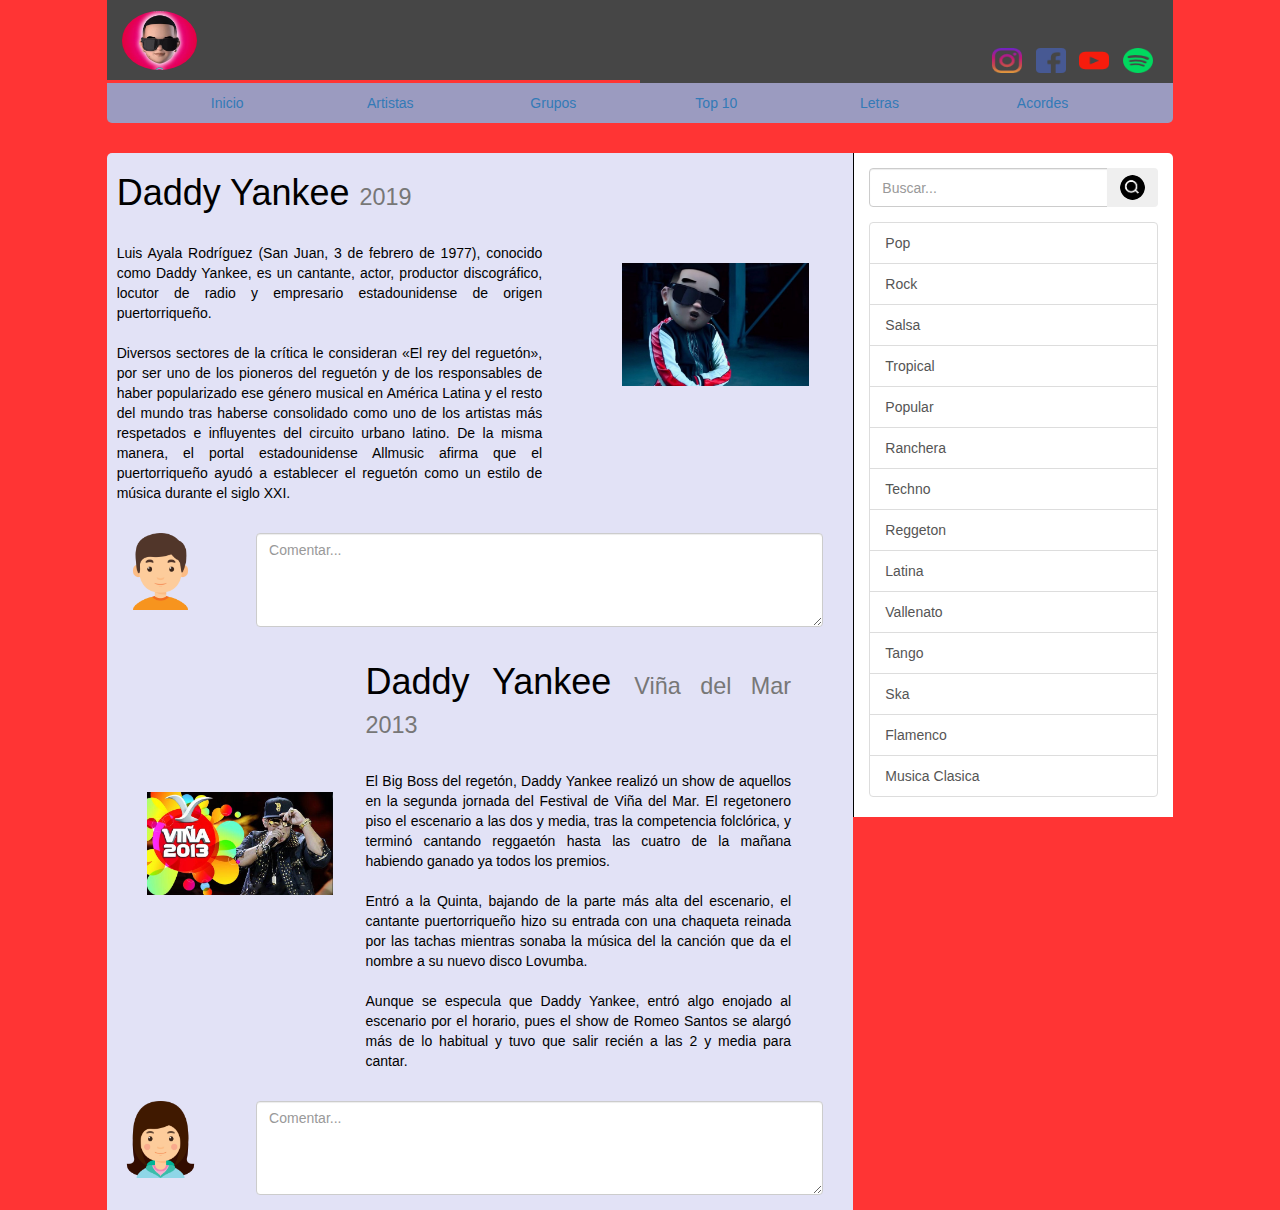
<file: Bootstrap - Blog de Musica/index.html>
<!DOCTYPE html>
<html>
  <head>
    <meta charset='utf-8'>
    <meta name='viewport' content='width=device-width initial-scale=1'>
    <meta name='mobile-web-app-capable' content='yes'>
    <link rel='stylesheet' href='css/bootstrap.min.css'>
    <link rel='stylesheet' href='css/estilosIndex.css'>
    <script src='js/bootstrap.min.js'></script>
    <title>Daddy Yanke - Blog</title>
  </head>
  <body class="musica-body">
    <div class="container-fluid">
        <header>          
            <div class='row'>
                <div class='col-lg-5 col-lg-offset-1 col-md-6 col-sm-12 col-xs-12 menu-logo content'>
                    <header>
                        <img class='logo-img img-circle img-responsive' src='img/Logo.jpeg'/>
                    </header>
                </div>
                <div class='col-lg-5 col-md-6 col-sm-12 col-xs-12 menu-sociales content text-center'>
                    <header class="text-right">
                        <a href="https://www.instagram.com"><img class='img-social' src='img/instagram.png'/></a>
                        <a href="https://www.faceboock.com"><img class='img-social' src='img/facebook.png'/></a>
                        <a href="https://www.youtube.com"><img class='img-social' src='img/youtube.png'/></a>
                        <a href="https://www.spotify.com"><img class='img-social' src='img/spotify.png'/></a>
                    </header>
                </div>
            </div>            
      </header>
      <div class="row">
            <div class="col-lg-10 col-lg-offset-1 col-md-10 col-md-offset-1 col-sm-12 col-xs-12 menu-navbar content">
                    <ul class="nav nav-pills nav-fill navbar-collapse">
                        <li class="nav-item">
                        <a class="nav-link" href="#">Inicio</a>
                        </li>
                        <li class="nav-item">
                        <a class="nav-link" href="#">Artistas</a>
                        </li>
                        <li class="nav-item">
                        <a class="nav-link" href="#">Grupos</a>
                        </li>
                        <li class="nav-item">
                        <a class="nav-link" href="#">Top 10</a>
                        </li>
                        <li class="nav-item">
                        <a class="nav-link" href="#">Letras</a>
                        </li>
                        <li class="nav-item">
                        <a class="nav-link" href="#">Acordes</a>
                        </li>
                    </ul>
            </div>
        </div> 

        <div class="row row-musica">
            <div class="col-lg-7 col-lg-offset-1 col-md-7 col-md-offset-1 col-sm-12 col-xs-12 menu-biografia1">
                <div class="row">
                    <div class="col-lg-7 col-md-7">
                        <div class="row row-biorafia">
                            <h1 class="text-articulo">Daddy Yankee <small>2019</small></h1>
                            <br>
                            <article class="text-articulo">
                                    Luis Ayala Rodríguez (San Juan, 3 de febrero de 1977), conocido como Daddy Yankee, es un cantante, actor, productor 
                                    discográfico, locutor de radio​ y empresario estadounidense de origen puertorriqueño.
                                    <br>
                                    <br>
                                    Diversos sectores de la crítica le consideran «El rey del reguetón», por ser uno de los pioneros del reguetón 
                                    y de los responsables de haber popularizado ese género musical en América Latina y el resto del mundo tras haberse 
                                    consolidado como uno de los artistas más respetados e influyentes del circuito urbano latino.​ De la misma manera, 
                                    el portal estadounidense Allmusic afirma que el puertorriqueño ayudó a establecer el reguetón como un estilo de música 
                                    durante el siglo XXI.
                            </article>
                        </div>
                    </div>
                        <div class='col-lg-3 col-md-3 col-sm-12 col-xs-12 text-center'>
                            <div class='row foto1-row text-center'>
                                <img class='img-musica' src='img/daddy1.jpg'/>
                            </div>
                        </div>
                </div>
                <div class="col-lg-12 col-md-12 col-sm-12 col-xs-12 menu-comentarios">
                    <div class="row">
                        <div class="col-lg-2 col-md-2 col-sm-2 col-xs-2">
                            <div class="row row-imguser">
                                <img class="icon-comentario" src="img/hombre.png">
                            </div>
                        </div>
                        <div class="col-lg-10 col-md-10 col-sm-10 col-xs-10">
                            <div class="form-group">
                                <textarea id="comentario" name="comentario" cols="50" rows="4" class="form-control" placeholder="Comentar..."></textarea>
                            </div>
                        </div>
                    </div>
                </div>
                
                
                <div class="row">
                        <div class='col-lg-3 col-md-3 col-sm-12 col-xs-12 text-center'>
                                <div class='row foto1-row text-center'>
                                    <img class='img-musica2' src='img/daddy2.jpg'/>
                                </div>
                            </div>
                    <div class="col-lg-7 col-lg-offset-1 col-md-7 col-md-offset-1">
                        <div class="row row-biorafia">
                            <h1 class="text-articulo">Daddy Yankee <small>Viña del Mar 2013</small></h1>
                            <br>
                            <article class="text-articulo">
                                El Big Boss del regetón, Daddy Yankee realizó un show de aquellos en la segunda jornada del Festival de Viña del Mar.  El regetonero piso el escenario a las dos y media, tras la competencia folclórica, y terminó cantando reggaetón hasta las cuatro de la mañana habiendo ganado ya todos los premios.
                                <br>
                                <br>
                                Entró a la Quinta, bajando de la parte más alta del escenario, el cantante puertorriqueño hizo su entrada con una chaqueta reinada por las tachas mientras sonaba la música del la canción que da el nombre a su nuevo disco Lovumba.
                                <br>
                                <br>
                                Aunque se especula que Daddy Yankee, entró algo enojado al escenario por el horario, pues el show de Romeo Santos se alargó más de lo habitual y tuvo que salir recién a las 2 y media para cantar.
                            </article>
                        </div>
                    </div>
                        
                </div>
                <div class="col-lg-12 col-md-12 col-sm-12 col-xs-12 menu-comentarios">
                    <div class="row">
                        <div class="col-lg-2 col-md-2 col-sm-2 col-xs-2">
                            <div class="row row-imguser">
                                <img class="icon-comentario" src="img/mujer.png">
                            </div>
                        </div>
                        <div class="col-lg-10 col-md-10 col-sm-10 col-xs-10">
                            <div class="form-group">
                                <textarea id="comentario" name="comentario" cols="50" rows="4" class="form-control" placeholder="Comentar..."></textarea>
                            </div>
                        </div>
                    </div>
                </div> 

            </div>
            <div class="col-lg-3 col-md-3 col-sm-12 col-xs-12 menu-busqueda right-column">
                <div class="row">
                    <div class="col-lg-12 col-md-12">
                    <div class="input-group">
                            <input type="text" class="form-control txt-buscar" placeholder="Buscar...">
                            <span class="input-group-btn">
                            <button class="btn btn-secondary" type="button"><img class="icon-buscar img-circle" src="img/buscar2.png"></button>
                            </span>
                            </div>
                        <div class="list-group espacio">
                                <a href="#" class="list-group-item">Pop</a>
                                <a href="#" class="list-group-item">Rock</a>
                                <a href="#" class="list-group-item">Salsa</a>
                                <a href="#" class="list-group-item">Tropical</a>
                                <a href="#" class="list-group-item">Popular</a>
                                <a href="#" class="list-group-item">Ranchera</a>
                                <a href="#" class="list-group-item">Techno</a>
                                <a href="#" class="list-group-item">Reggeton</a>
                                <a href="#" class="list-group-item">Latina</a>
                                <a href="#" class="list-group-item">Vallenato</a>
                                <a href="#" class="list-group-item">Tango</a>
                                <a href="#" class="list-group-item">Ska</a>
                                <a href="#" class="list-group-item">Flamenco</a>
                                <a href="#" class="list-group-item">Musica Clasica</a>
                                </div>
                            </div>
                        </div>
            </div>
        </div>            
        </div>


    </div>     
  </body>
</html>
</file>
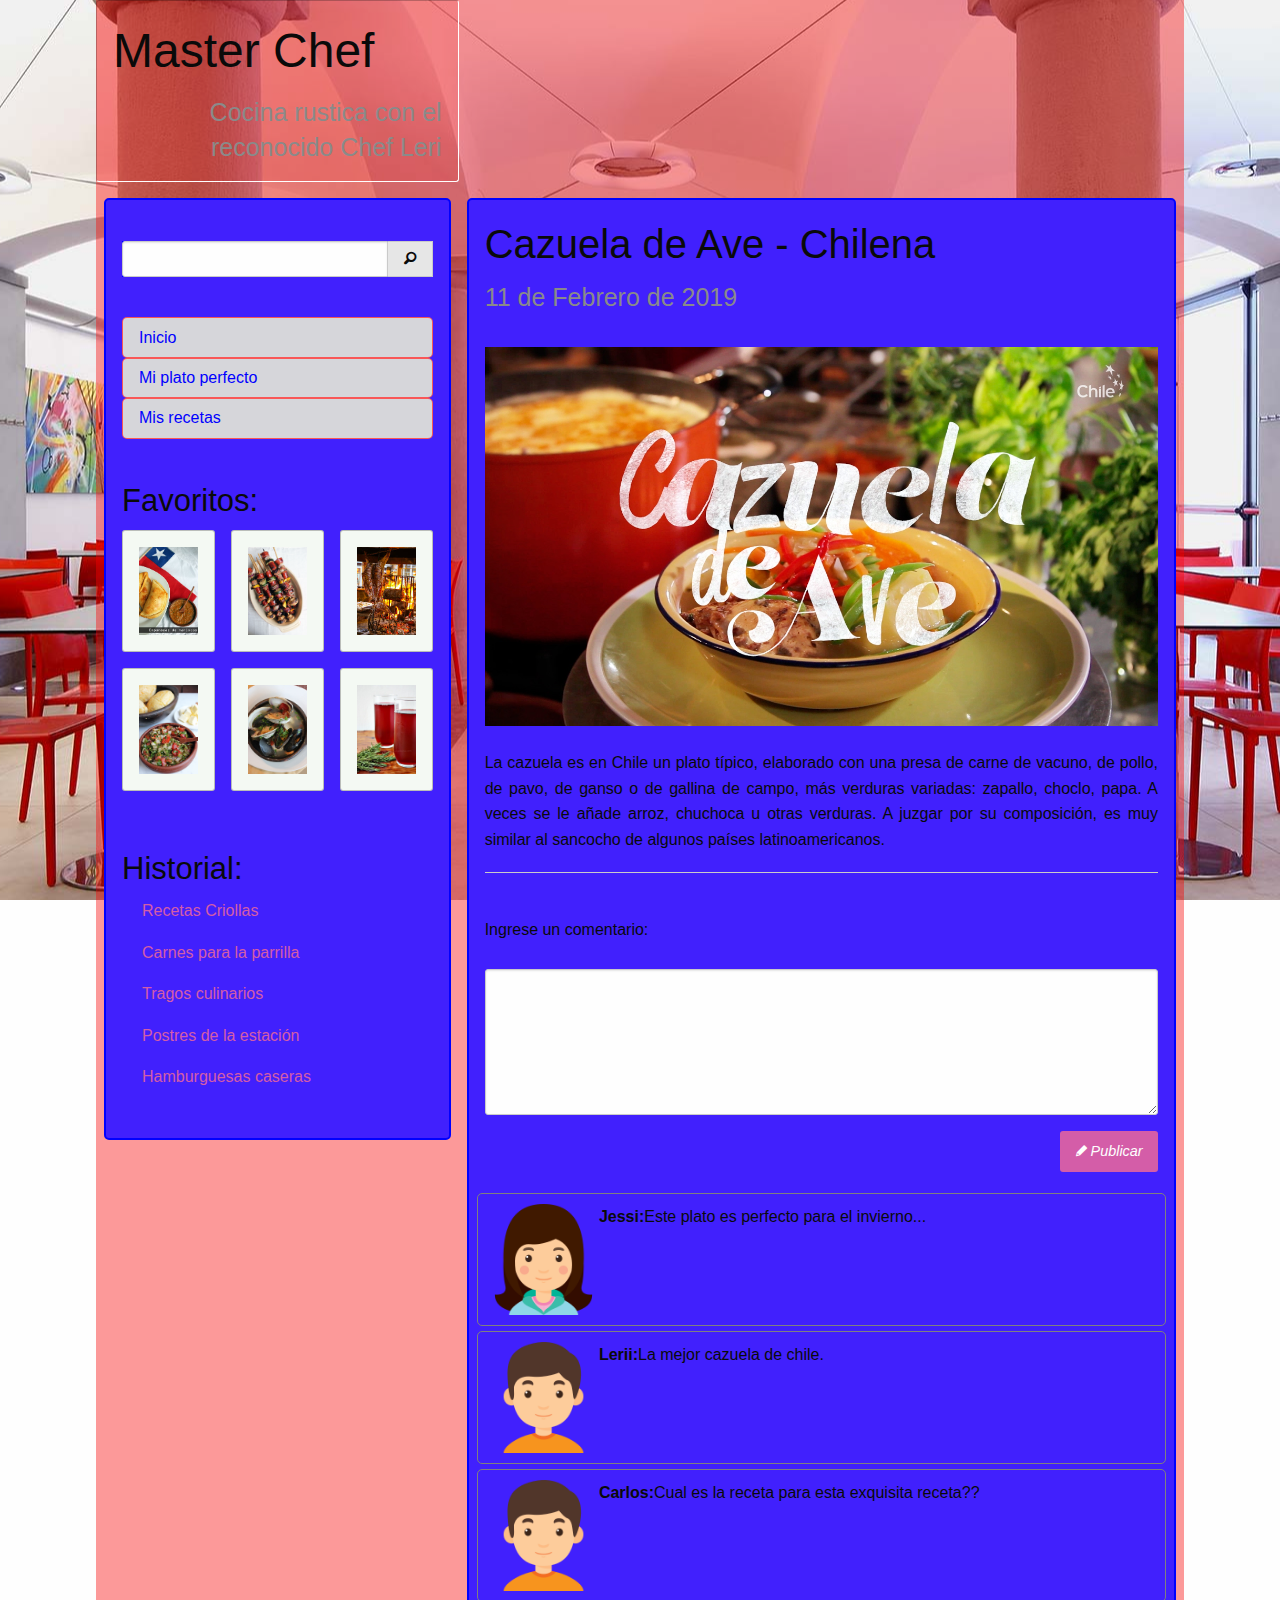
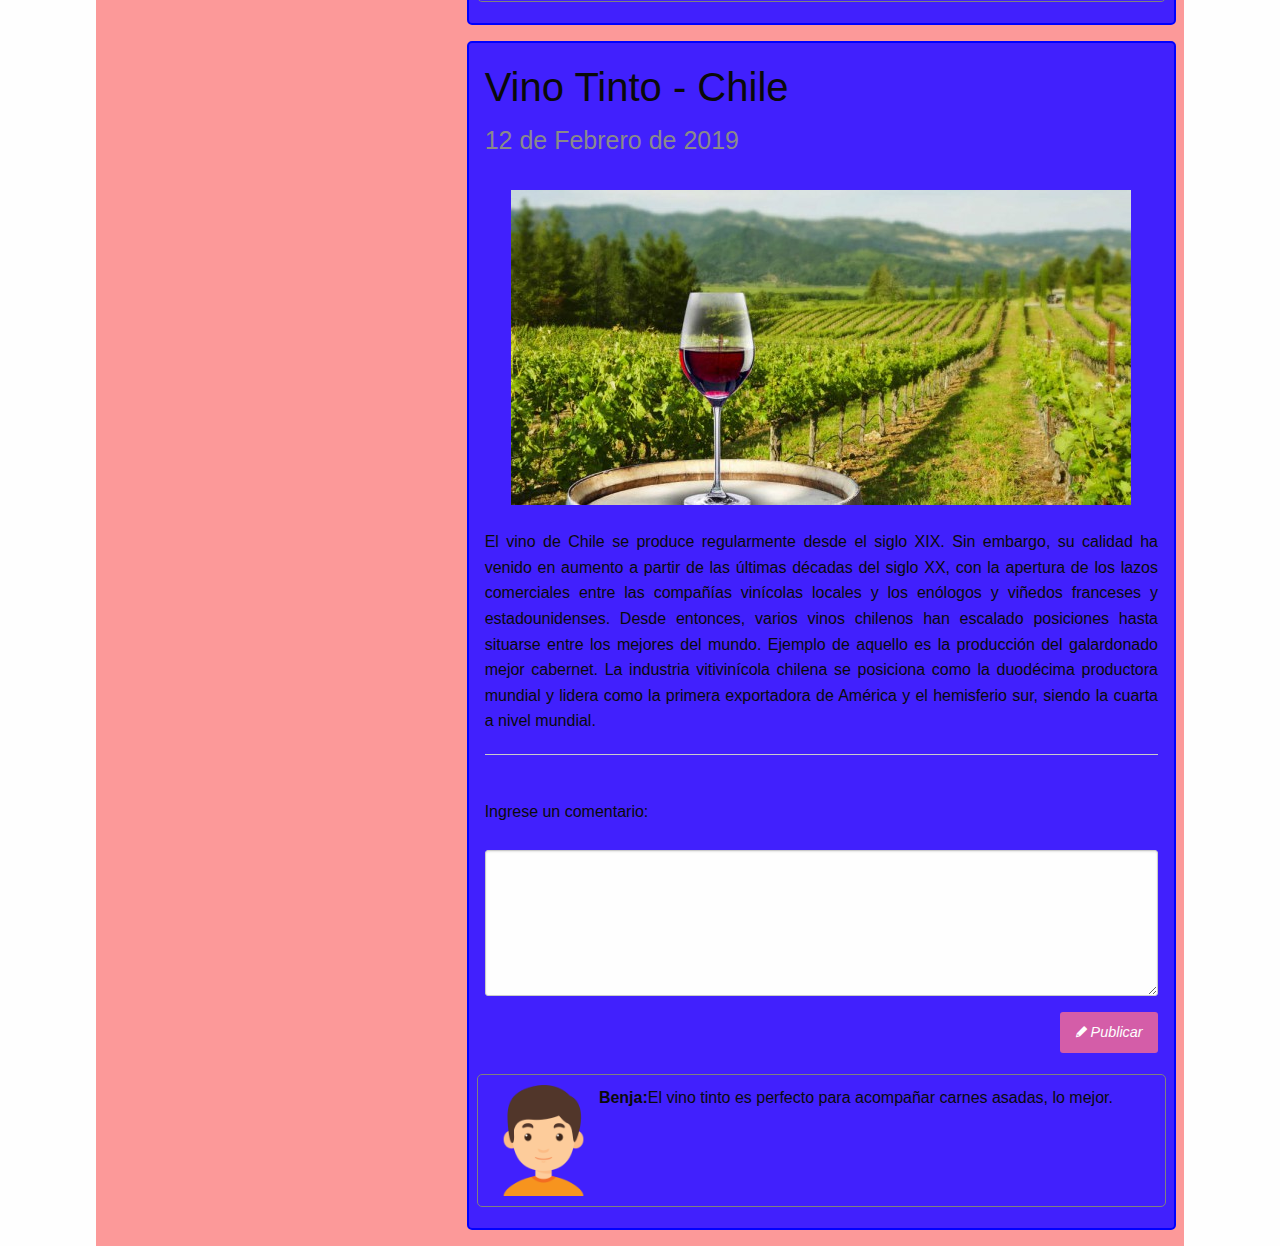
<file: Foundation - Blog de Gastronimia/index.html>
<!doctype html>
<html class="no-js" lang="en" dir="ltr">
  <head>
    <meta charset="utf-8">
    <meta http-equiv="x-ua-compatible" content="ie=edge">
    <meta name="viewport" content="width=device-width, initial-scale=1.0">
    <title>Master Chef - Leri</title>
    <link rel="stylesheet" href="css/foundation.min.css" media="screen" charset="utf-8">
    <link rel="stylesheet" href="foundation-icons/foundation-icons.css" media="screen" charset="utf-8">
    <link rel="stylesheet" href="css/app.css">
  </head>
  <body style="background-image: url(img/fondo.jpg)" class="fondo">

      
      <div class="row cont">      
      <div class="columns medium-4 small-12 text-right show-for-medium">
        <div class="row bordes callout">           
        <h1>Master Chef</h1>
        <br>
        <h4 class="subheader">Cocina rustica con el reconocido Chef Leri</h4> 
              
      </div>  
     </div>
     
     <div class="row">      
        <div class="columns medium-8 small-12 text-right show-for-medium">
          <div class="row">
        </div>  
       </div>
    </div>
    </div>


    <div class="row cont">
    <div class="columns medium-4 small-12 show-for-medium"> 
      <div class="callout cont2">    
        <div class="row columns">
          <form>
            <div class="input-group busqueda">                                                        
              <input class="input-group-field" type="text">
              <span class="input-group-label">
              <i class="step fi-magnifying-glass"></i> 
              </span>   
            </div>
          </form>
      </div>

      <div class="row columns">
        <ul class="vertical menu nav-menu ">
          <li><a href="#" class="menu1">Inicio</a></li>
          <li><a href="#" class="menu2">Mi plato perfecto</a></li>
          <li><a href="#" class="menu3">Mis recetas</a></li>
        </ul>
      </div>

      <div class="row columns galeria">
          <h3 class="fav">Favoritos:</h3>
          <div class="row large-uncollapse">
            <div class="medium-4 small-12 columns">
              <div class="secondary callout text-center">
              <img src="img/empanadas.jpg" alt="empanadas"/>                  
              </div>
            </div>
            <div class="medium-4 small-12 columns">
              <div class="secondary callout text-center">
              <img src="img/anticucho.jpg" alt="anticuchos"/>                  
              </div>
            </div>
            <div class="medium-4 small-12 columns">
                <div class="secondary callout text-center">
                <img src="img/cordero.jpg" alt="cordero"/>                  
                </div>
            </div>
          </div>
        </div>

        <div class="row columns">
            <div class="row large-uncollapse">
              <div class="medium-4 small-12 columns">
                <div class="secondary callout text-center">
                <img src="img/pebre.jpg" alt="pebre"/>                  
                </div>
              </div>
              <div class="medium-4 small-12 columns">
                <div class="secondary callout text-center">
                <img src="img/mariscos.jpg" alt="mariscos"/>                  
                </div>
              </div>
              <div class="medium-4 small-12 columns">
                  <div class="secondary callout text-center">
                  <img src="img/chicha.jpg" alt="chicha"/>                  
                  </div>
              </div>
            </div>
          </div>

          <div class="row columns historial">
            <h3 class="fav">Historial:</h3>
            <div class=" vertical menu stacked-for-small">
            <ul>
              <p><a href="#" class="">Recetas Criollas</a></p>
              <p><a href="#">Carnes para la parrilla</a></p>
              <p><a href="#">Tragos culinarios</a></p>
              <p><a href="#">Postres de la estación</a></p>
              <p><a href="#">Hamburguesas caseras</a></p>
            </ul>
          </div>
          </div>   
          </div>   
          </div>
          <div class="columns large-8 medium-8 small-12">
              <div class="callout cont3">
                <h2>Cazuela de Ave - Chilena</h2>
                <h4 class="subheader">11 de Febrero de 2019</h4>
                <br>
                <div class="row">
                    <div class="columns large-12 medium-12 small-12 text-center">
                      <div class="text-center">
                        <img src="img/cazuela2.jpg" alt="cazuela"/>                  
                      </div>
                      <br>
                      <p class="text-contenido text-center">
                          La cazuela es en Chile un plato típico, elaborado con una presa de carne de vacuno, de pollo, de pavo, de ganso o de gallina de campo, más verduras variadas: zapallo, choclo, papa. A veces se le añade arroz, chuchoca u otras verduras. A juzgar por su composición, es muy similar al sancocho de algunos países latinoamericanos. 
                      </p>
                      <hr>
                      <br>
                      <p class="text-left">Ingrese un comentario:
                        <br><br>
                        <textarea cols="10" rows="5"></textarea>
                      </p>
                      <a href="#" class="button float-right"><i class="step fi-pencil"> Publicar</i></a>                      
                    </div>
                  </div>
                  <div class="large-12 medium-12 small-12">
                      <div class="row comentarios">
                        <div class="large-2 medium-2 small-2">
                        <img src="img/mujer.png" class="icon-comentario">
                        </div>
                        <div class="large-10 medium-10 small-10">
                          <p><b>Jessi:</b>Este plato es perfecto para el invierno...</p>
                        </div>
                      </div>
                    </div>
                    <div class="large-12 medium-12 small-12">
                        <div class="row comentarios">
                          <div class="large-2 medium-2 small-2">
                          <img src="img/hombre.png" class="icon-comentario">
                          </div>
                          <div class="large-10 medium-10 small-10">
                            <p><b>Lerii:</b>La mejor cazuela de chile.</p>
                          </div>
                        </div>
                      </div>
                      <div class="large-12 medium-12 small-12">
                          <div class="row comentarios">
                            <div class="large-2 medium-2 small-2">
                            <img src="img/hombre.png" class="icon-comentario">
                            </div>
                            <div class="large-10 medium-10 small-10">
                              <p><b>Carlos:</b>Cual es la receta para esta exquisita receta??</p>
                            </div>
                          </div>
                        </div>
                  </div>  
                  <div class="callout cont3">
                      <h2>Vino Tinto - Chile</h2>
                      <h4 class="subheader">12 de Febrero de 2019</h4>
                      <br>
                      <div class="row">
                          <div class="columns large-12 medium-12 small-12 text-center">
                            <div class="text-center">
                              <img src="img/vino chileno.jpg" alt="vino"/>                  
                            </div>
                            <br>
                            <p class="text-contenido text-center">
                                El vino de Chile se produce regularmente desde el siglo XIX. Sin embargo, su calidad ha venido en aumento a partir de las últimas décadas del siglo XX, con la apertura de los lazos comerciales entre las compañías vinícolas locales y los enólogos y viñedos franceses y estadounidenses. Desde entonces, varios vinos chilenos han escalado posiciones hasta situarse entre los mejores del mundo. Ejemplo de aquello es la producción del galardonado mejor cabernet.​ La industria vitivinícola chilena se posiciona como la duodécima productora mundial y lidera como la primera exportadora de América y el hemisferio sur, siendo la cuarta a nivel mundial.  
                            </p>
                            <hr>
                            <br>
                            <p class="text-left">Ingrese un comentario:
                              <br><br>
                              <textarea cols="10" rows="5"></textarea>
                            </p>
                            <a href="#" class="button float-right"><i class="step fi-pencil"> Publicar</i></a>                      
                          </div>
                        </div>
                            <div class="large-12 medium-12 small-12">
                                <div class="row comentarios">
                                  <div class="large-2 medium-2 small-2">
                                  <img src="img/hombre.png" class="icon-comentario">
                                  </div>
                                  <div class="large-10 medium-10 small-10">
                                    <p><b>Benja:</b>El vino tinto es perfecto para acompañar carnes asadas, lo mejor.</p>
                                  </div>
                                </div>
                              </div>
                        </div>                      
            </div>
        </div>

    <script src="js/vendor/jquery.js"></script>
    <script src="js/vendor/what-input.js"></script>
    <script src="js/vendor/foundation.js"></script>
    <script src="js/app.js"></script>
  </body>
</html>
</file>
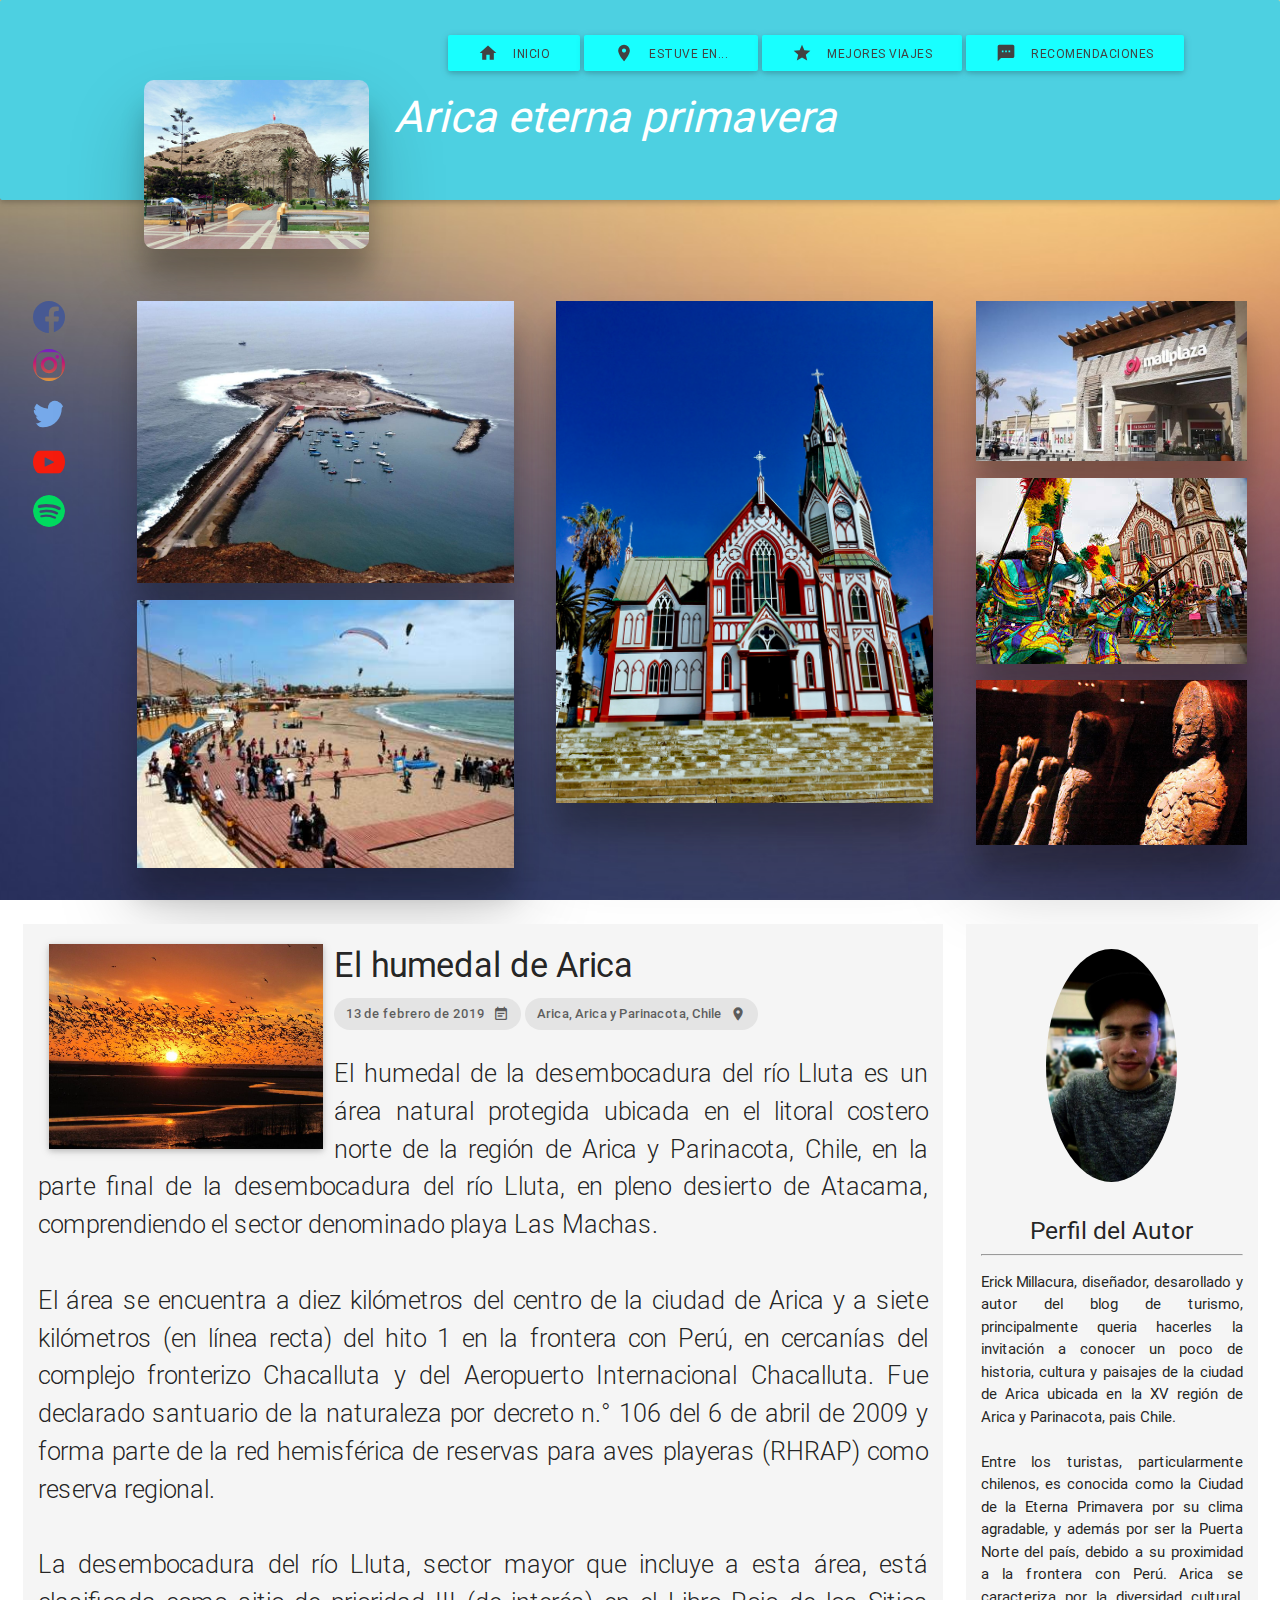
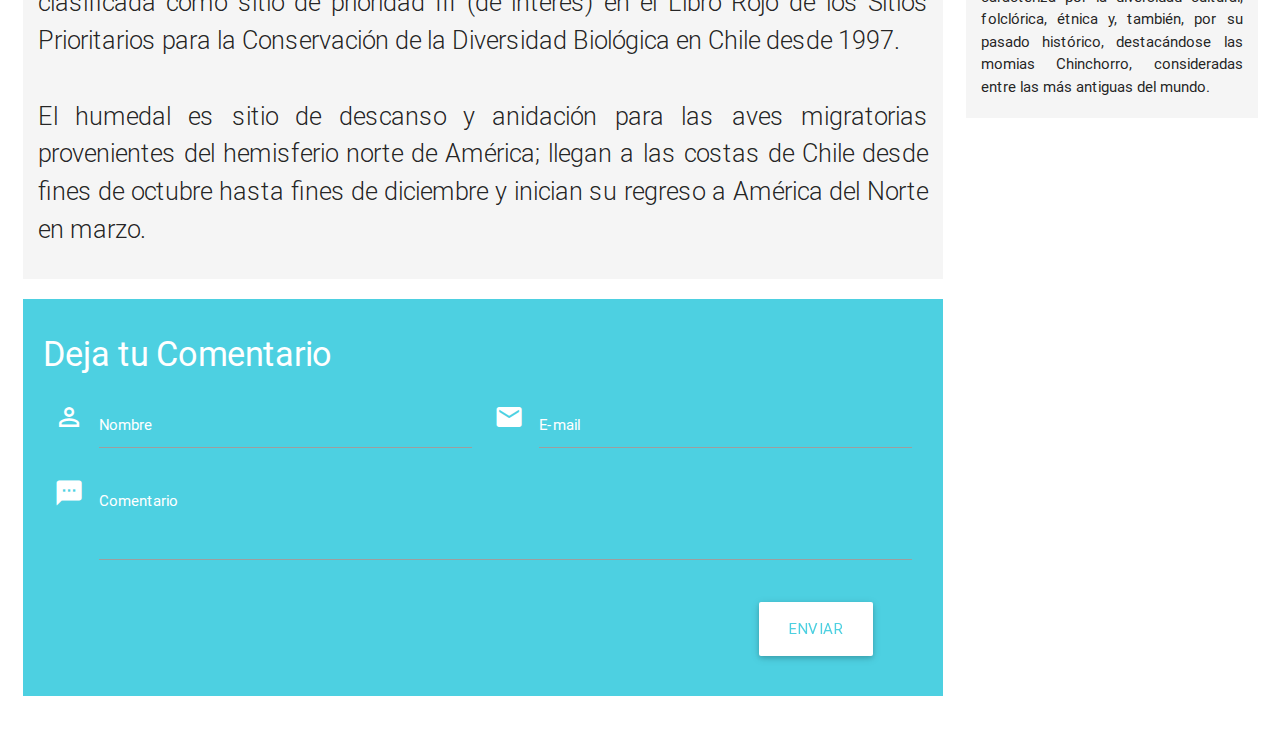
<file: Materialize - Blog de Turismo/index.html>
<!DOCTYPE html>
<html>
  <head>
    <meta charset="utf-8">
    <meta name="viewport" content="width=device-width, initial-scale=1, maximum-scale=1.0"/>
    <!--Importar la fuente de los íconos de Google-->
    <link href="https://fonts.googleapis.com/icon?family=Material+Icons" rel="stylesheet">
    <!--Importar la hojas de estilos de materialize css-->
    <link href="css/materialize.css" type="text/css" rel="stylesheet" media="screen,projection"/>
    <link href="css/index.css" type="text/css" rel="stylesheet" media="screen,projection"/>
    <title>Turismo en Arica - Leri</title>
  </head>

  <body>
    
    
    <div class="row">
    <div class="card-panel cyan lighten-2 panel-principal">
      <div class="col s12 m12 l12">
        <div class="row">
            <div class="col s8 m3 l3 offset-l1 contenedor-logo">             
                <img src="img/icono.jpg" alt="ShareUrCode" class="logo text-rigth z-depth-5"/>             
            </div>
            
            <div class="col s4 m9 l8 contenedor-botones">
              <a class="grey-text text-darken-3 waves-effect cyan accent-2 btn btn-small" id="inicio"><i class="material-icons left">home</i><label for="inicio" class="grey-text text-darken-3 hide-on-small-only">INICIO</label></a>

              <a class="grey-text text-darken-3 waves-effect cyan accent-2 btn btn-small" id="lugar"><i class="material-icons left">location_on</i><label for="lugar" class="grey-text text-darken-3 hide-on-small-only">ESTUVE EN...</label></a>

              <a class="grey-text text-darken-3 waves-effect cyan accent-2 btn btn-small" id="viajes"><i class="material-icons left">star</i><label for="viajes" class="grey-text text-darken-3 hide-on-small-only">MEJORES VIAJES</label></a>

              <a class="grey-text text-darken-3 waves-effect cyan accent-2 btn btn-small" id="recomendaciones"><i class="material-icons left">textsms</i><label for="recomendaciones" class="grey-text text-darken-3 hide-on-small-only">RECOMENDACIONES</label></a>

              <div class="col s6 m12 l12 pull-l1 hide-on-small-only">
                <span class="white-text text-darken-2">
                  <h3 class="left-align slogan"><i>Arica eterna primavera</i></h3>
                </span>
              </div>
            </div>
          </div>
        </div>
      </div>
      <div class="row">
      <div class="col l12 m12 s12">
      <section class="galeria-principal">
        <span class="white-text text-darken-2 hide-on-med-and-up">
          <h3 class="left-align slogan"><i>Arica eterna primavera</i></h3>
        </span>
          <div class="row">
            <div class="m1 l1 s1 col hide-on-small-only">
              <div class="social">
                <a href="#"><img class="responsive-img circle" src="img/facebook.png" alt="facebook-icon"></a>
              </div>
              <div class="social">
                <a href="#"><img class="responsive-img circle" src="img/instagram.png" alt="instagram-icon"></a>
              </div>
              <div class="social">
                <a href="#"><img class="responsive-img circle" src="img/gorjeo.png" alt="twitter-icon"></a>
              </div>
              <div class="social">
                <a href="#"><img class="responsive-img circle" src="img/youtube.png" alt="youtube-icon"></a>
              </div>
              <div class="social">
                <a href="#"><img class="responsive-img circle" src="img/spotify.png" alt="spotify-icon"></a>
              </div>
            </div>
            <div class="col l4 m4 s12">
              <div class="galeria">
                <img src="img/foto4.jpg" alt="galeria-1" class="responsive-img z-depth-5">
              </div>
              <div class="galeria">
                <img src="img/foto2.jpg" alt="galeria-2" class="responsive-img z-depth-5">
              </div>
            </div>
            <div class="col l4 m4 s12">
              <div class="galeria">
                <img src="img/foto3.jpg" alt="galeria-3" class="responsive-img z-depth-5">
              </div>
            </div>
            <div class="col l3 m3 s12">
              <div class="galeria">
                <img src="img/foto5.jpg" alt="galeria-4" class="responsive-img z-depth-5">
              </div>
              <div class="galeria">
                <img src="img/foto1.jpg" alt="galeria-5" class="responsive-img z-depth-5">
              </div>
              <div class="galeria">
                <img src="img/foto6.jpg" alt="galeria-6" class="responsive-img z-depth-5">
              </div>
            </div>
          </div>        
      </section>
    </div>
    </div> 

    <div class="row">
      <div class="col s12 m12 l12">
      <div class="col s12 m9 l9">
        <section class="entrada-blog grey lighten-4">
          <div class="col s12 m4 l4">
            <img src="img/entrada1.jpg" alt="entrada-1" class="responsive-img z-depth-1 img-entrada">
          </div>
            <h4>El humedal de Arica</h4>
              <div class="chip">
                13 de febrero de 2019 <i class="material-icons rigth">event_note</i>
              </div>
              <div class="chip">
                Arica, Arica y Parinacota, Chile <i class="material-icons rigth">location_on</i>
              </div>
              <p class="flow-text">El humedal de la desembocadura del río Lluta es un área natural protegida ubicada en el litoral costero norte de la región de Arica y Parinacota, Chile, en la parte final de la desembocadura del río Lluta, en pleno desierto de Atacama, comprendiendo el sector denominado playa Las Machas.
                <br><br>
                  El área se encuentra a diez kilómetros del centro de la ciudad de Arica y a siete kilómetros (en línea recta) del hito 1 en la frontera con Perú, en cercanías del complejo fronterizo Chacalluta y del Aeropuerto Internacional Chacalluta. Fue declarado santuario de la naturaleza por decreto n.° 106 del 6 de abril de 2009​ y forma parte de la red hemisférica de reservas para aves playeras (RHRAP) como reserva regional.
                  <br><br>
                  La desembocadura del río Lluta, sector mayor que incluye a esta área, está clasificada como sitio de prioridad III (de interés) en el Libro Rojo de los Sitios Prioritarios para la Conservación de la Diversidad Biológica en Chile desde 1997.
                  <br><br>
                  El humedal es sitio de descanso y anidación para las aves migratorias provenientes del hemisferio norte de América; llegan a las costas de Chile desde fines de octubre hasta fines de diciembre y inician su regreso a América del Norte en marzo.</p>
        </section>
        <div class="row">
        <div class="col s12 m12 l12">
          <section class="comentario-blog cyan lighten-2">
            <h4 class="left-align white-text text-darken-2">Deja tu Comentario</h4>
            <form>
                <div class="row">
                    <div class="input-field white-text text-darken-2 col s6 l6">
                      <i class="material-icons prefix">perm_identity</i>
                      <input id="nombre" type="text" class="validate">
                      <label class="white-text text-darken-2" for="nombre">Nombre</label>
                    </div>
                    <div class="input-field white-text text-darken-2 col s6 l6">
                        <i class="material-icons prefix">email</i>
                        <input id="email" type="email" class="validate">
                        <label class="white-text text-darken-2" for="email" data-success="Correcto" data-error="Debes completar este campo">E-mail</label>
                      </div>
                      <div class="row">
                        <div class="input-field col s12 white-text text-darken-2">
                          <i class="material-icons white-text text-darken-2 prefix">textsms</i>
                          <textarea id="textarea1" class="materialize-textarea"></textarea>
                          <label class="white-text text-darken-2" for="textarea1">Comentario</label>
                        </div>
                      </div>
                      <div class="boton-enviar">
                        <a class="btn btn-large white cyan-text text-lighten-2 waves-effect rigth-align" href="#">Enviar</a>
                      </div>

                </div>
            </form>
          </section>
        </div>
      </div>
      </div>
      <div class="col s12 m3 l3">
        <section class="entrada-blog2 grey lighten-4">
          <img src="img/yo.jpeg" alt="Autor" class="responsive-img circle autor" width="40%">
          <br>
          <h5 class="center-align">Perfil del Autor</h5>
          <hr>
              <p>Erick Millacura, diseñador, desarollado y autor del blog de turismo, principalmente queria hacerles la invitación a conocer un poco de historia, cultura y paisajes de la ciudad de Arica ubicada en la XV región de Arica y Parinacota, pais Chile.
                <br><br>
                Entre los turistas, particularmente chilenos, es conocida como la Ciudad de la Eterna Primavera por su clima agradable, y además por ser la Puerta Norte del país, debido a su proximidad a la frontera con Perú.​ Arica se caracteriza por la diversidad cultural, folclórica, étnica y, también, por su pasado histórico, destacándose las momias Chinchorro, consideradas entre las más antiguas del mundo.  
              </p>
        </section>
        </div>
      </div>
    </div>

    </div>

    <script type="text/javascript" src="https://code.jquery.com/jquery-2.1.1.min.js"></script>
    <script type="text/javascript" src="js/materialize.min.js"></script>
  </body>
</html>
</file>
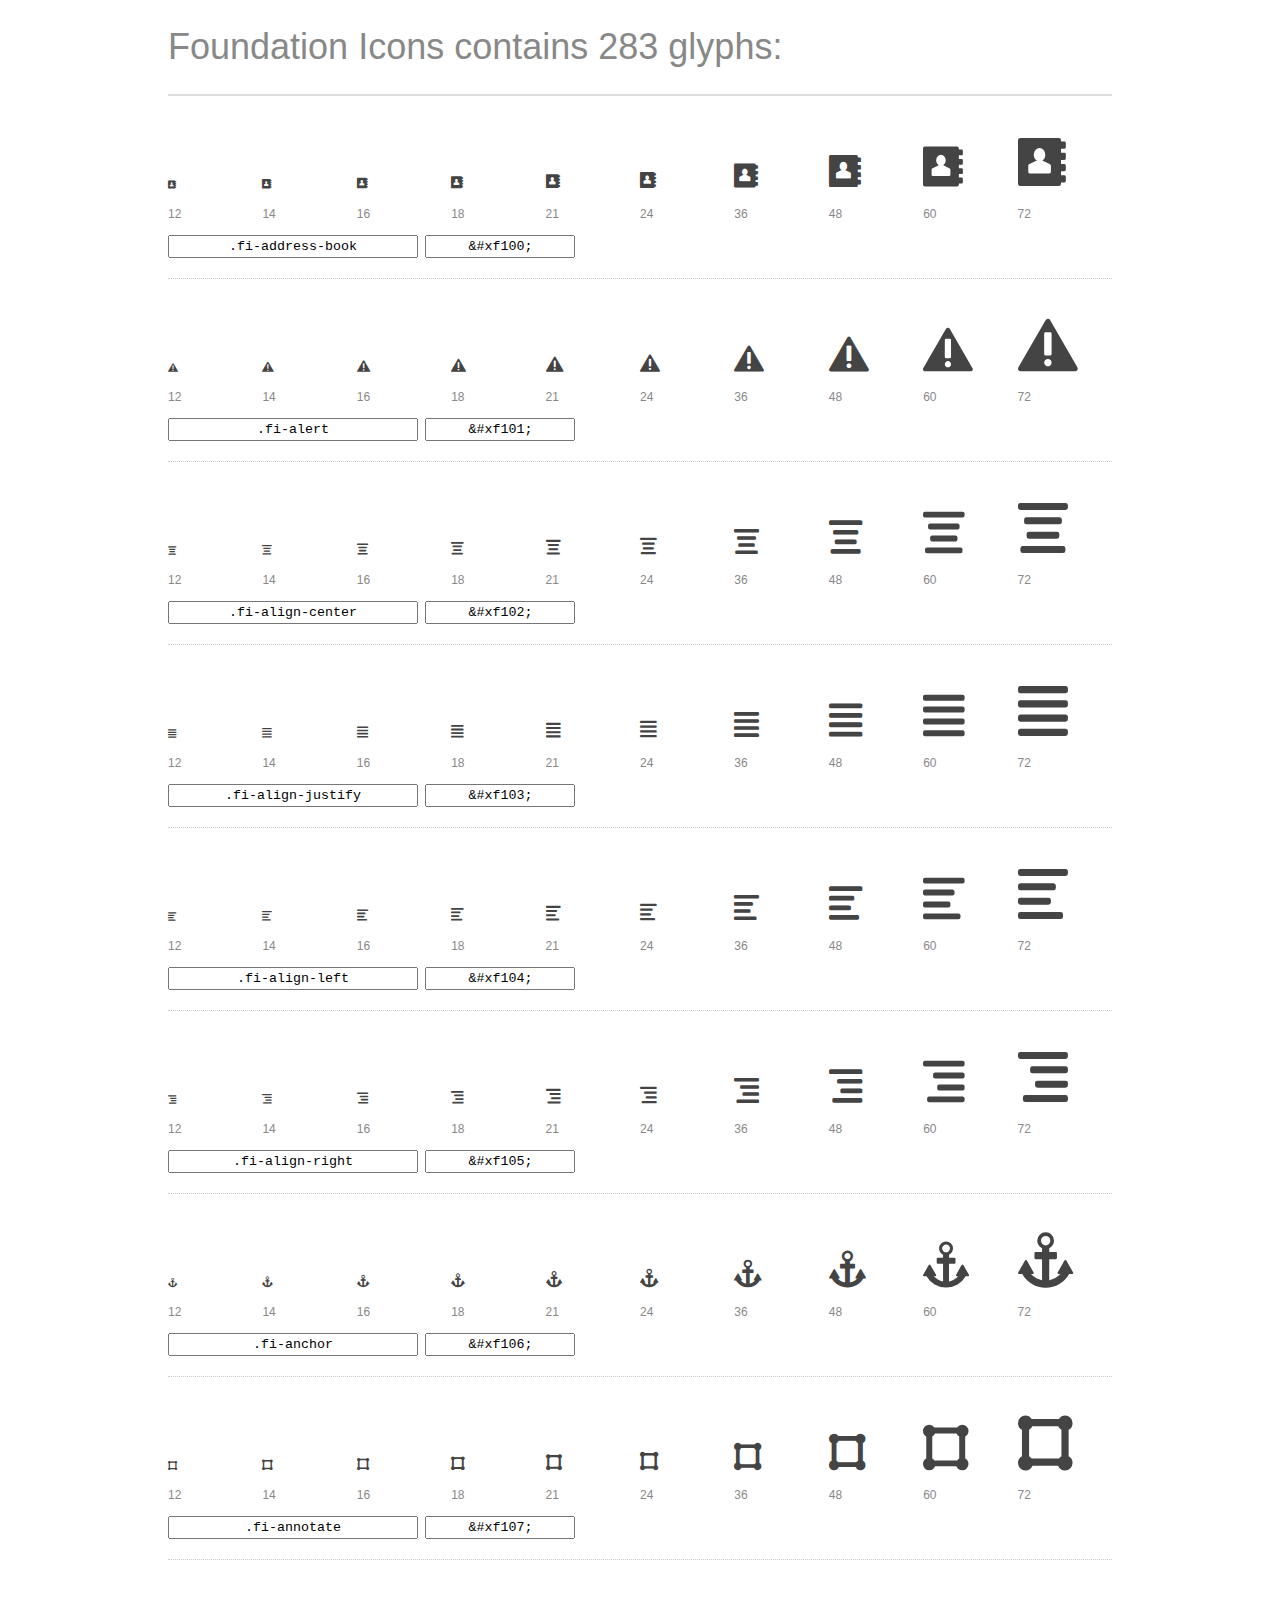
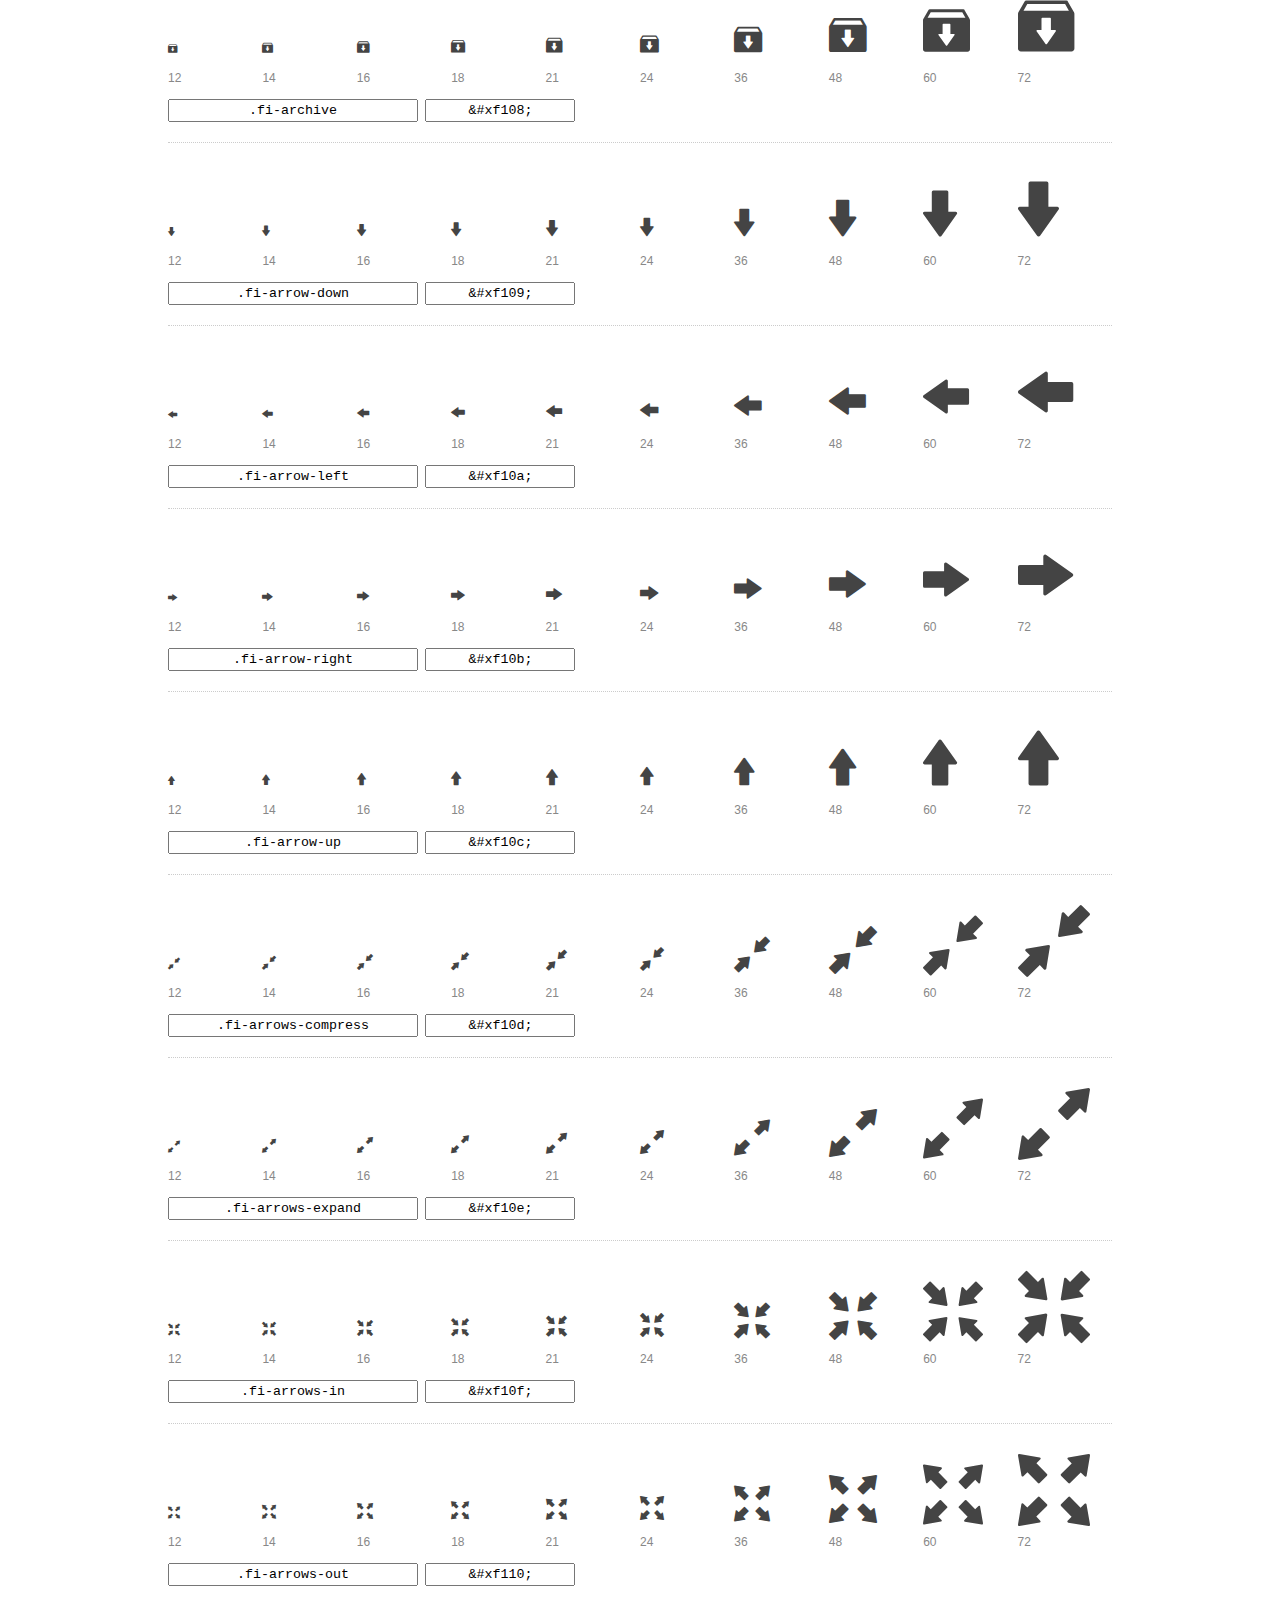
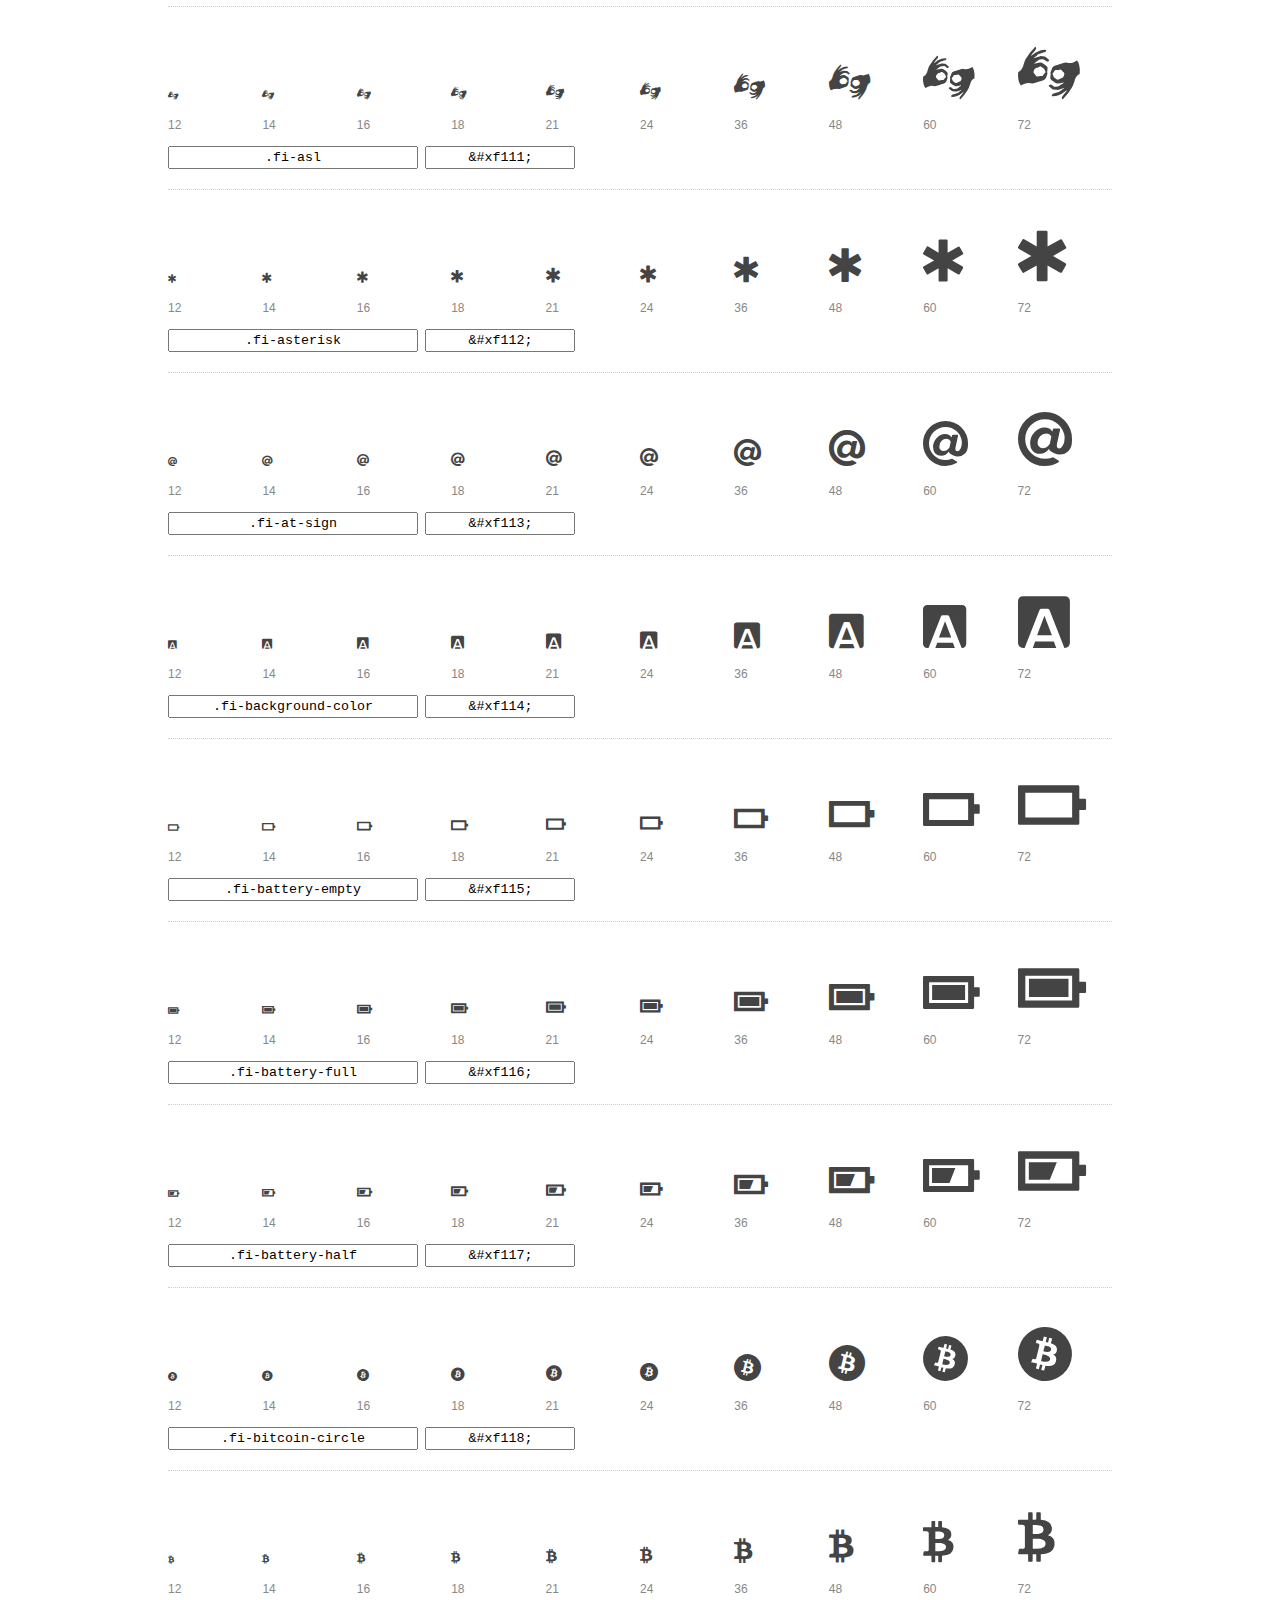
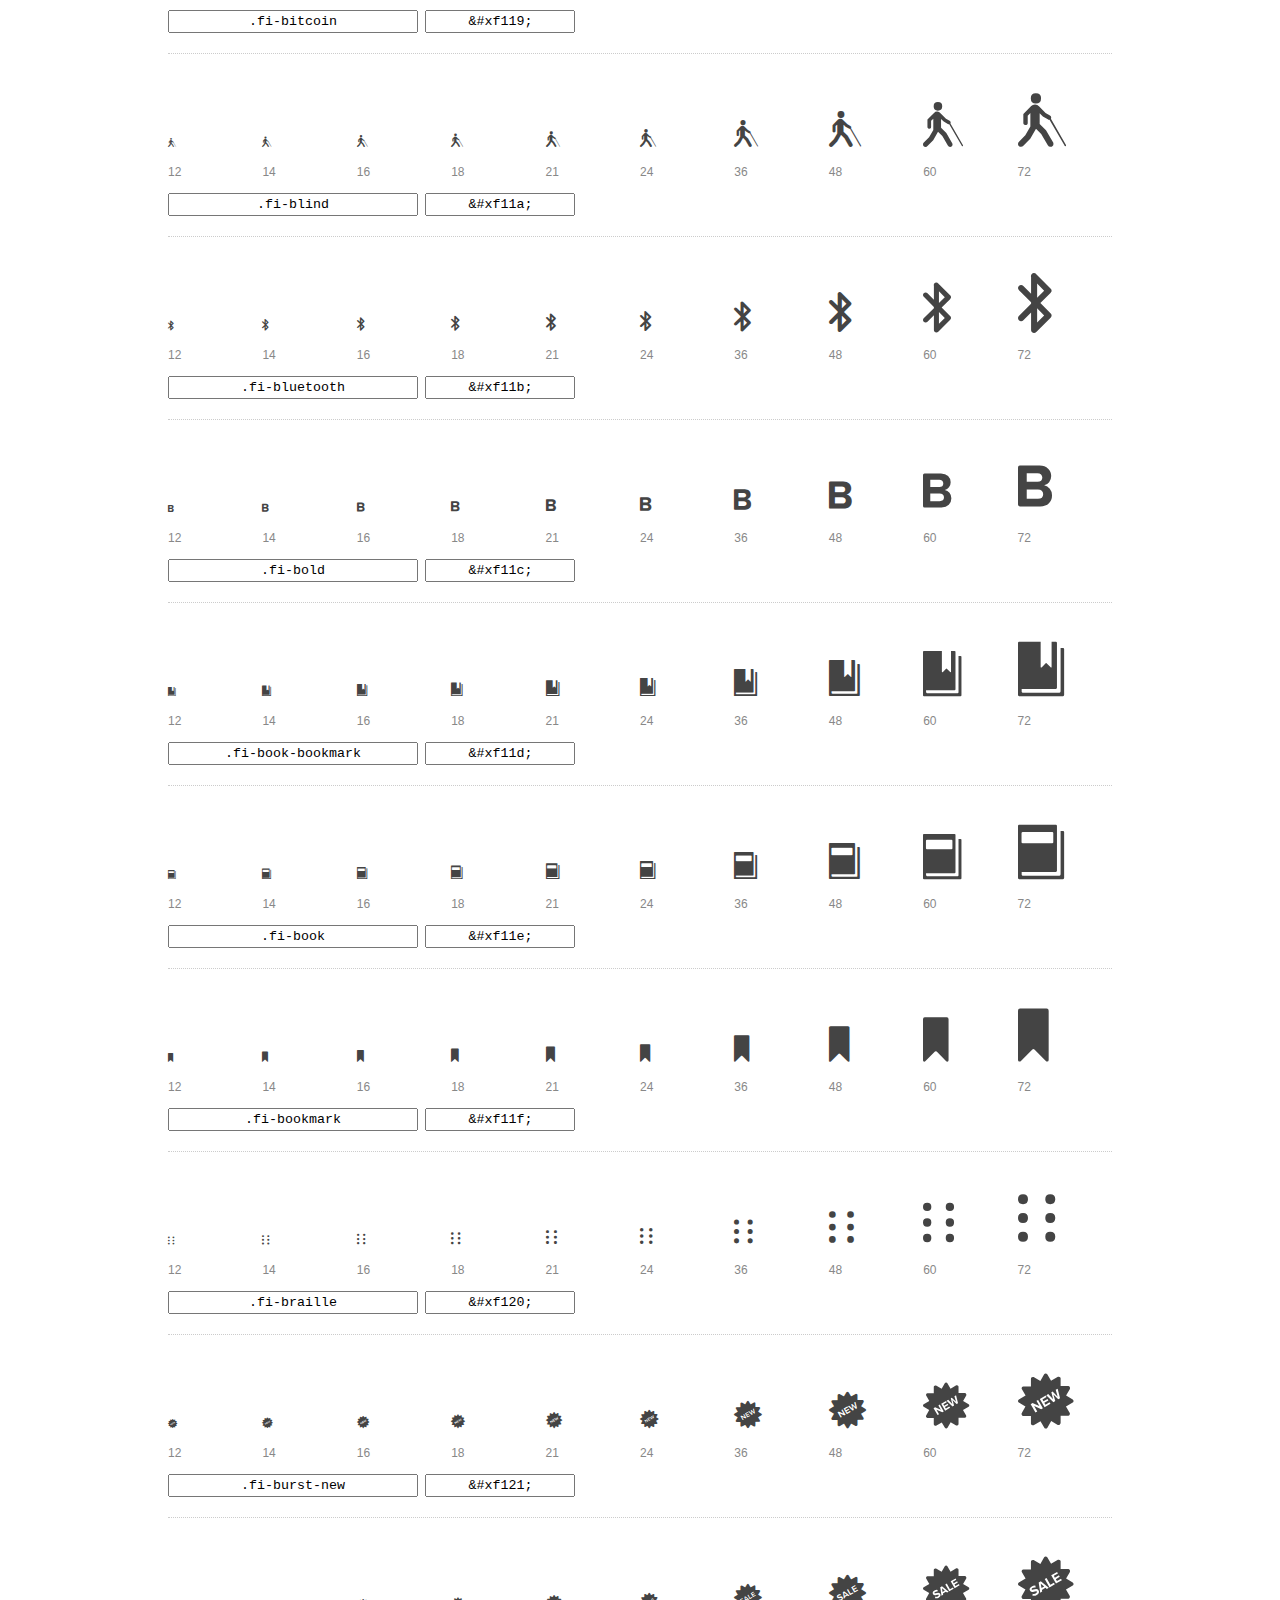
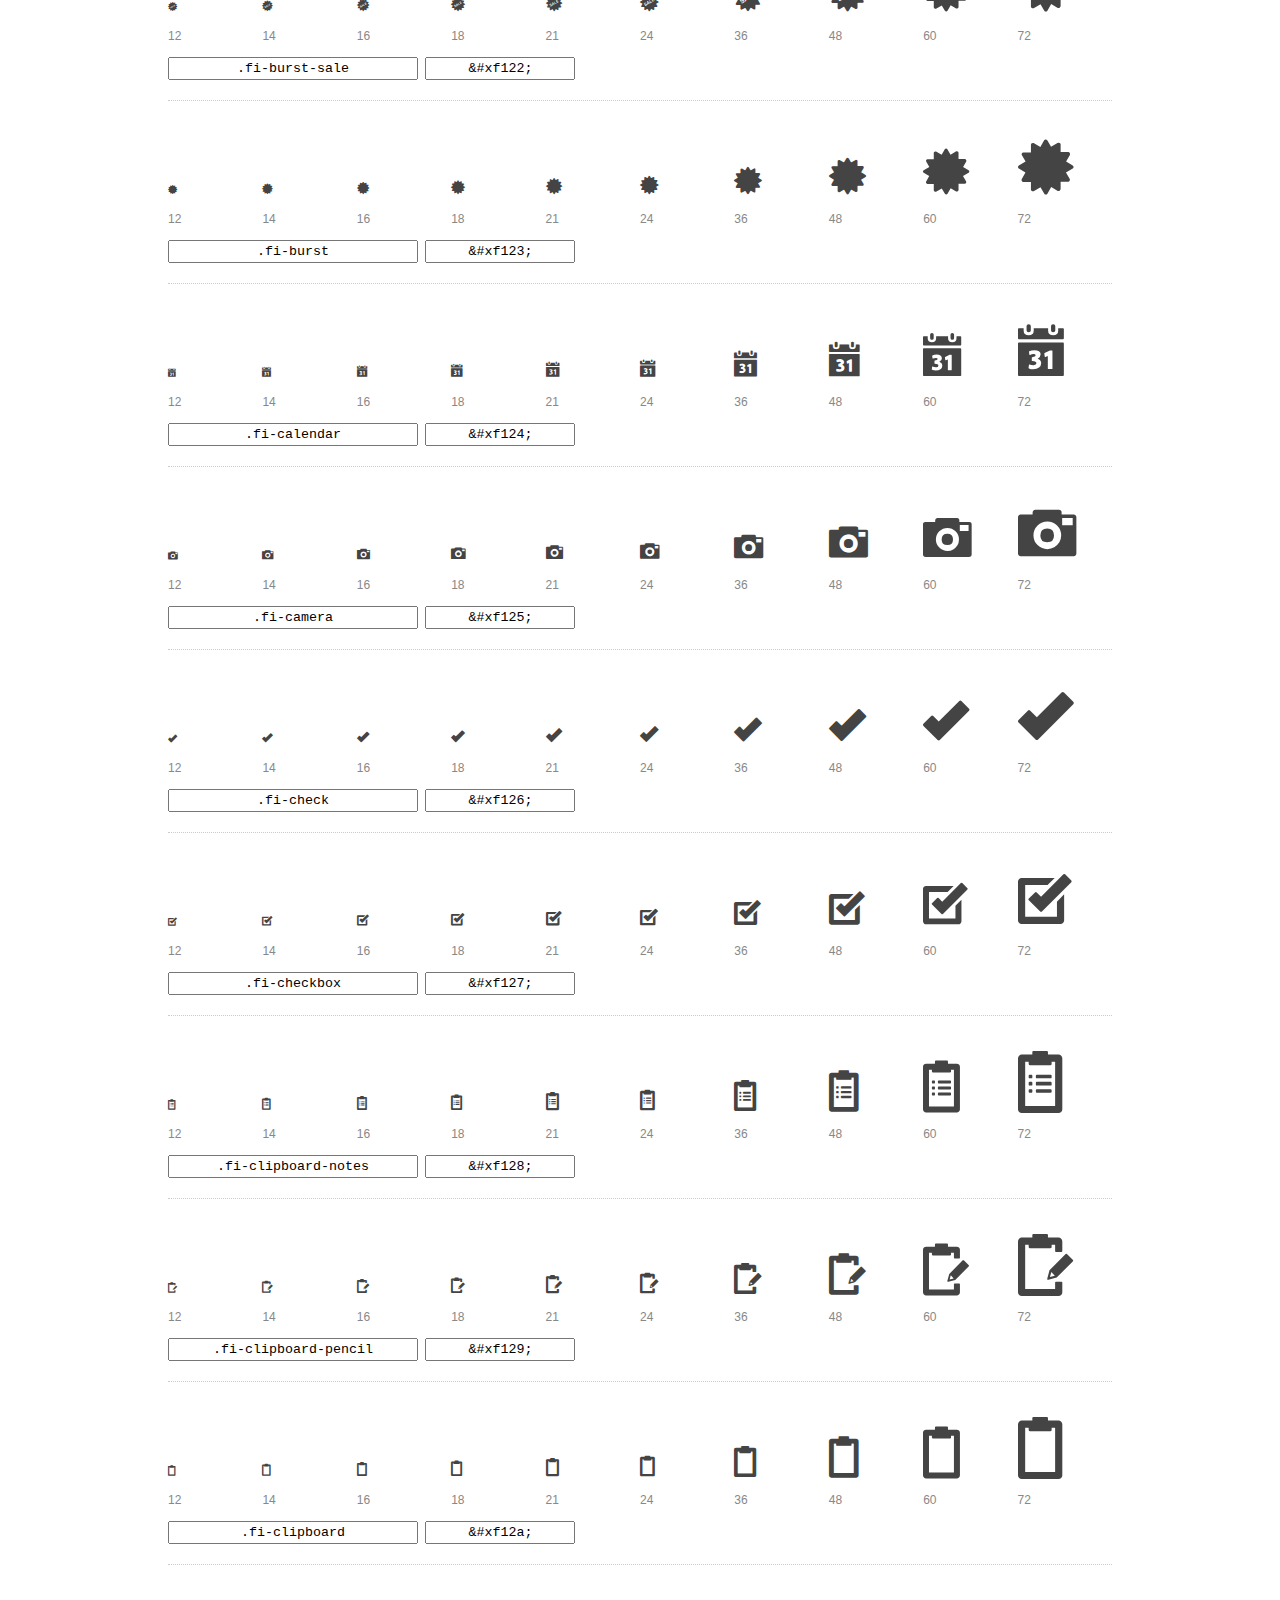
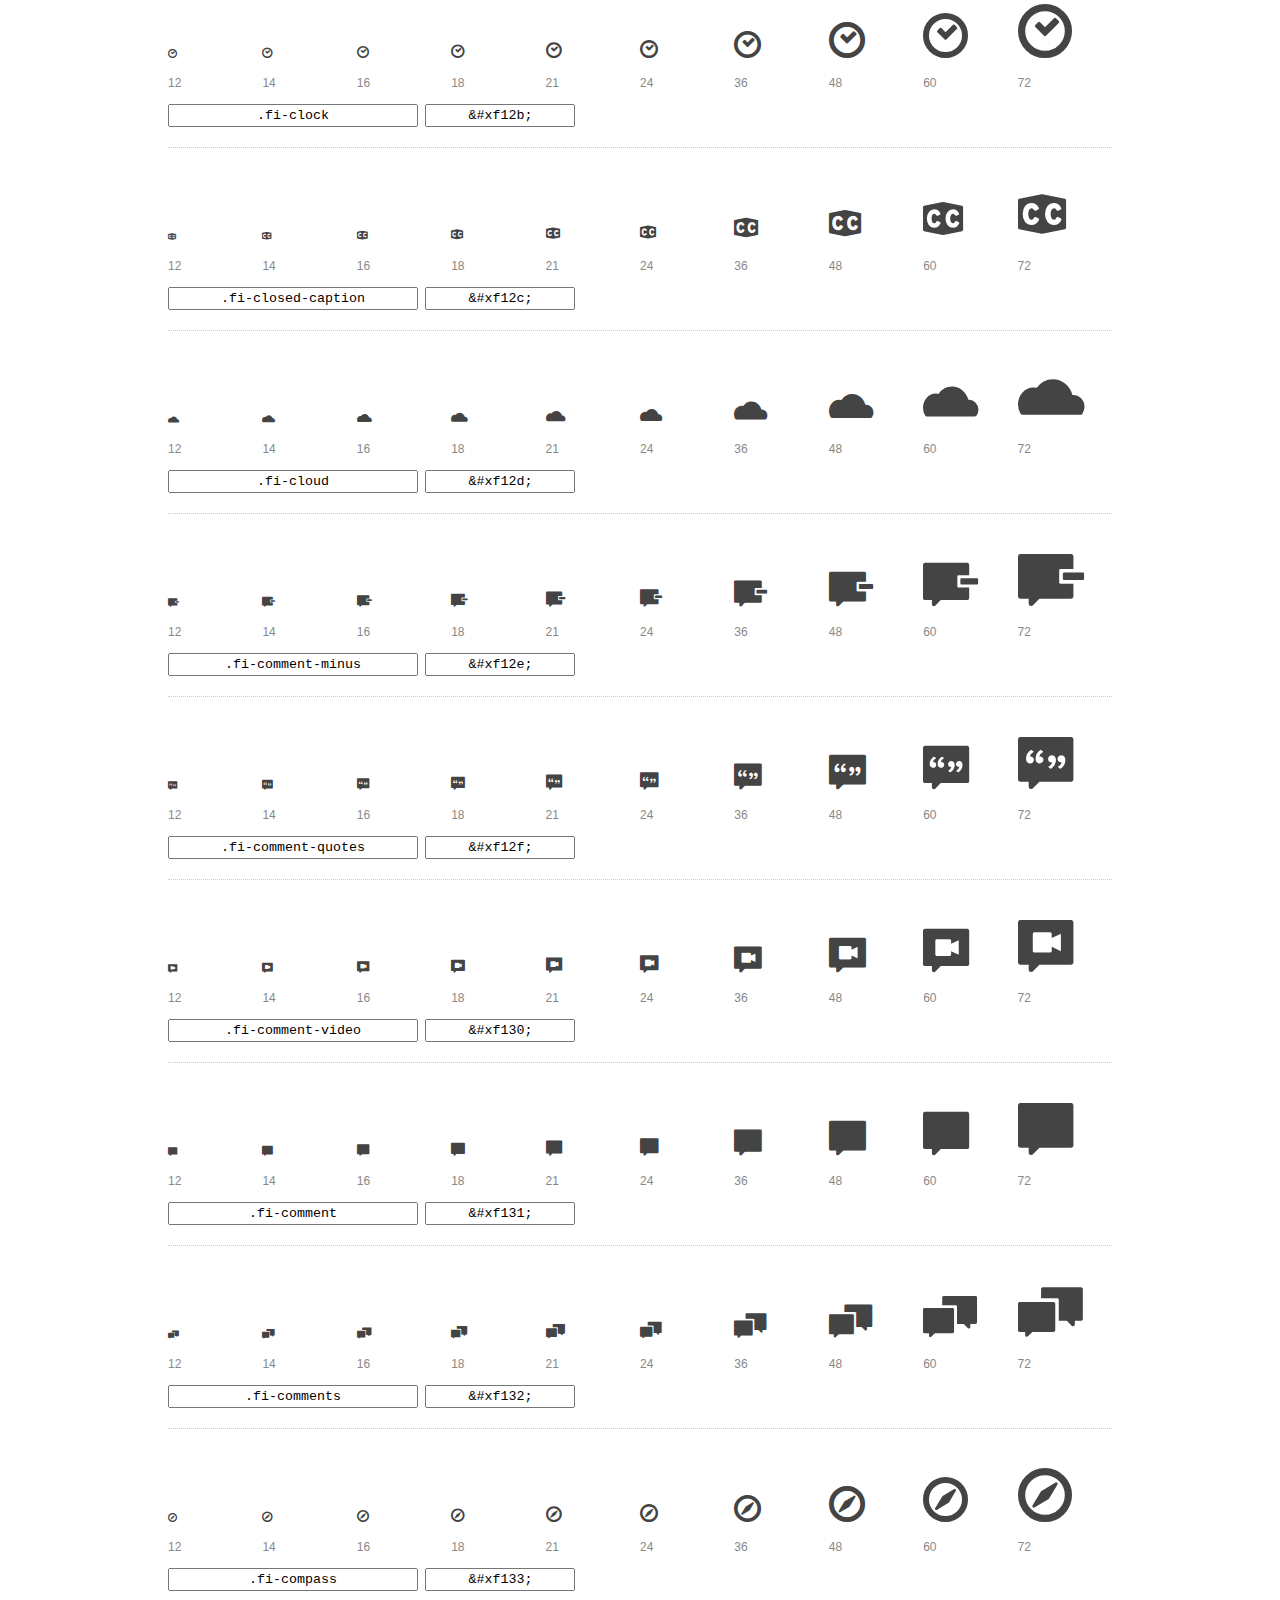
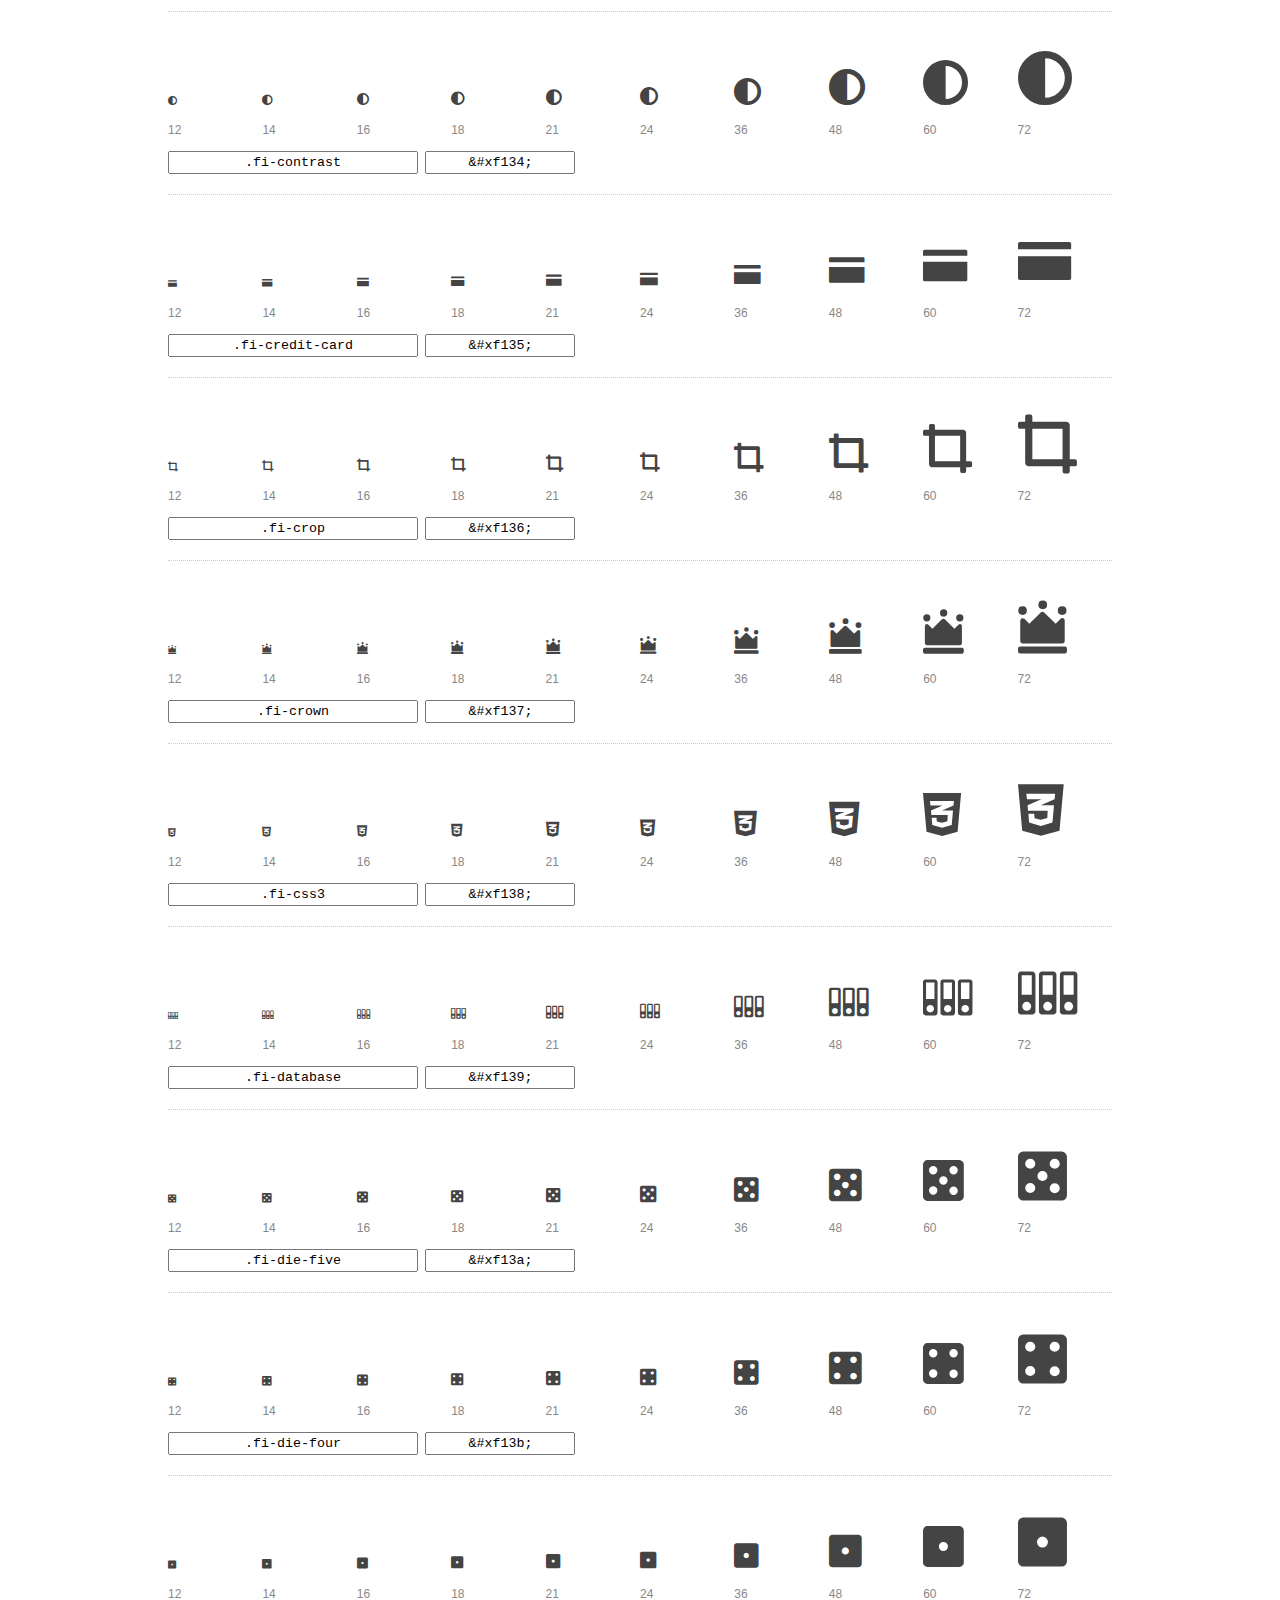
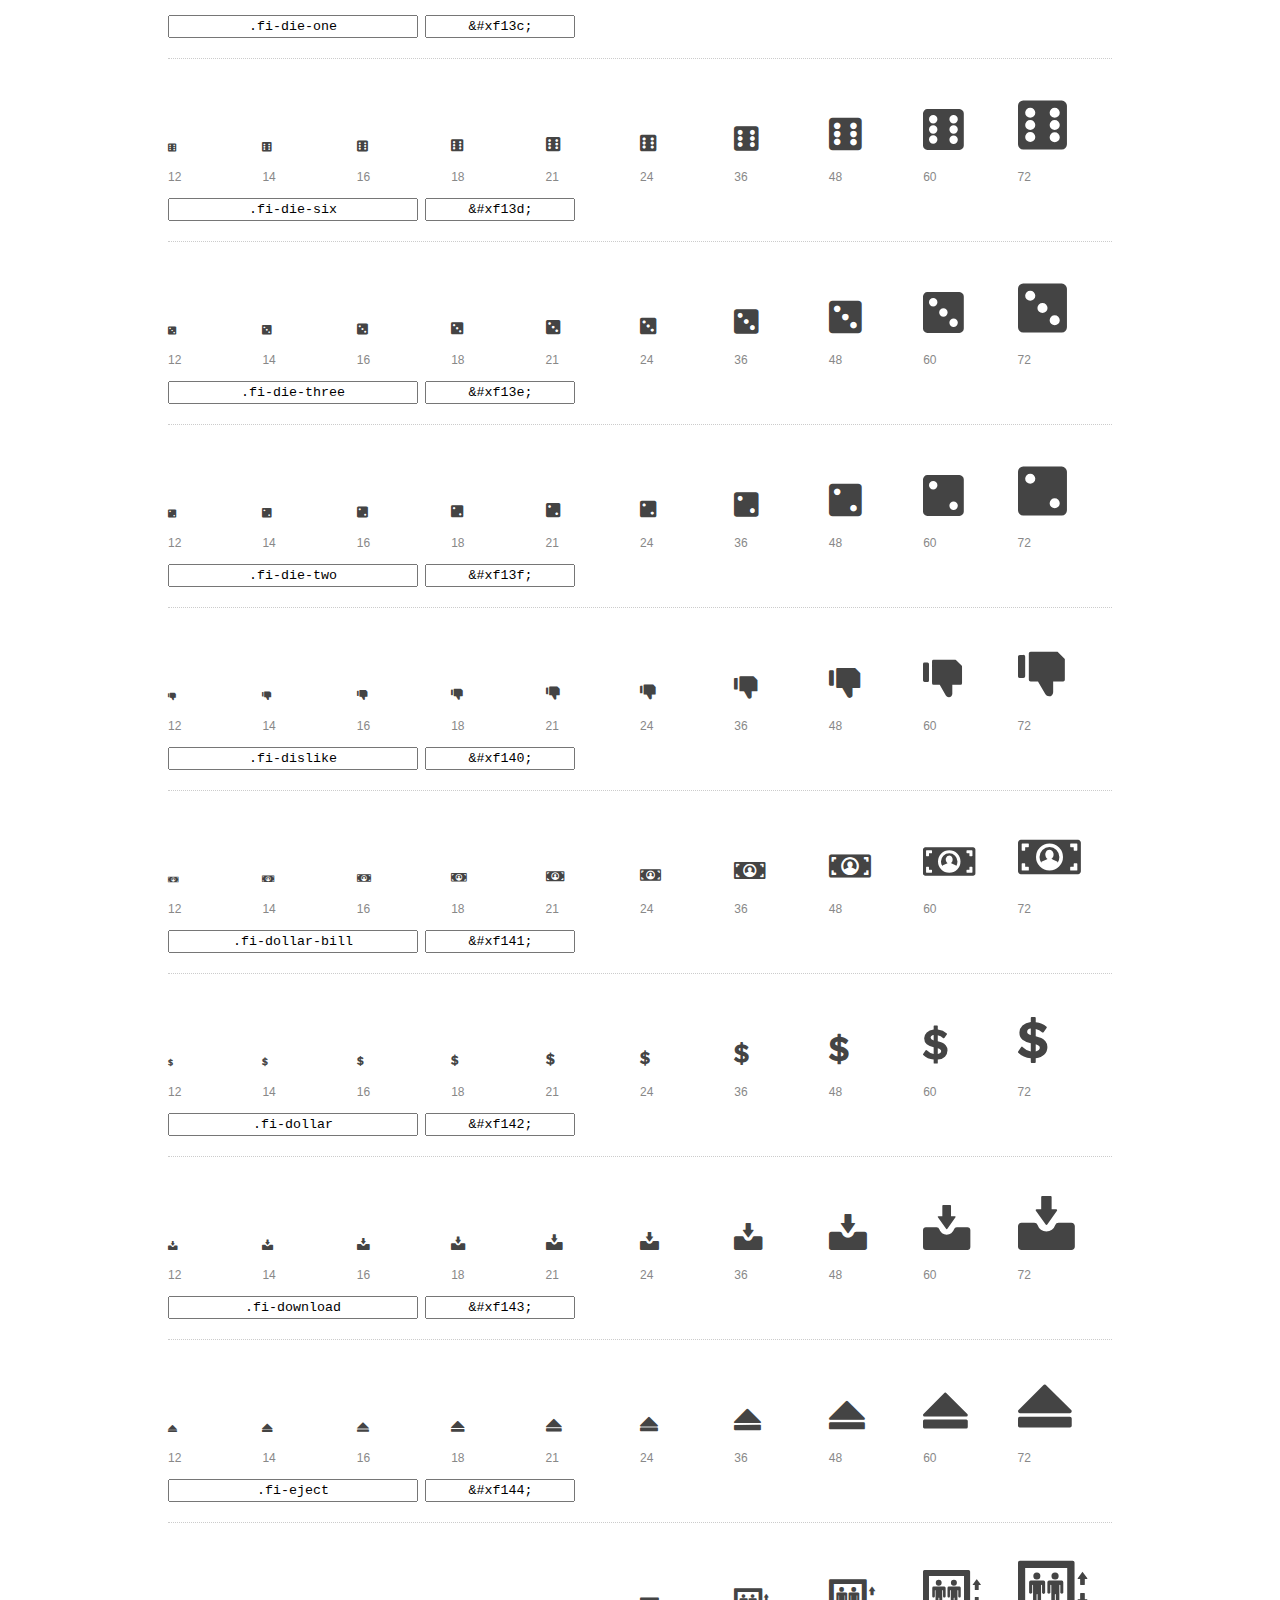
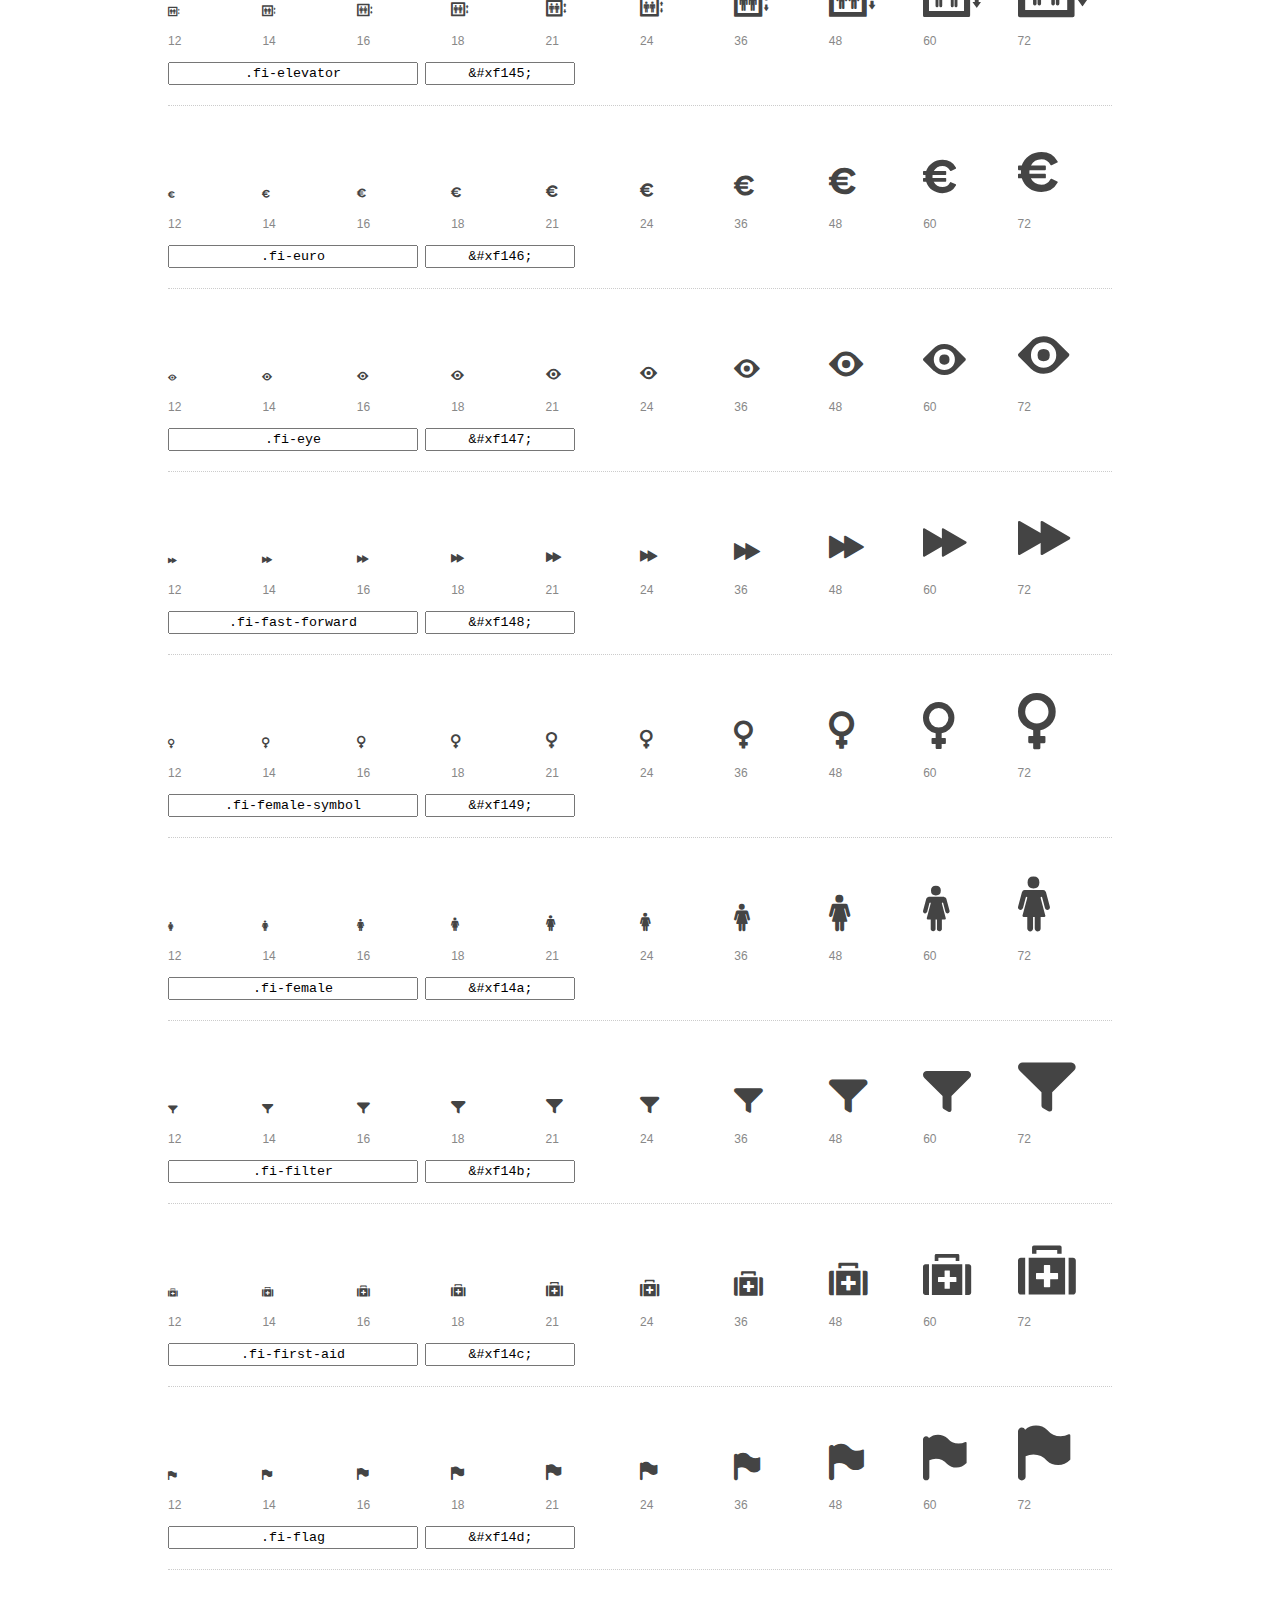
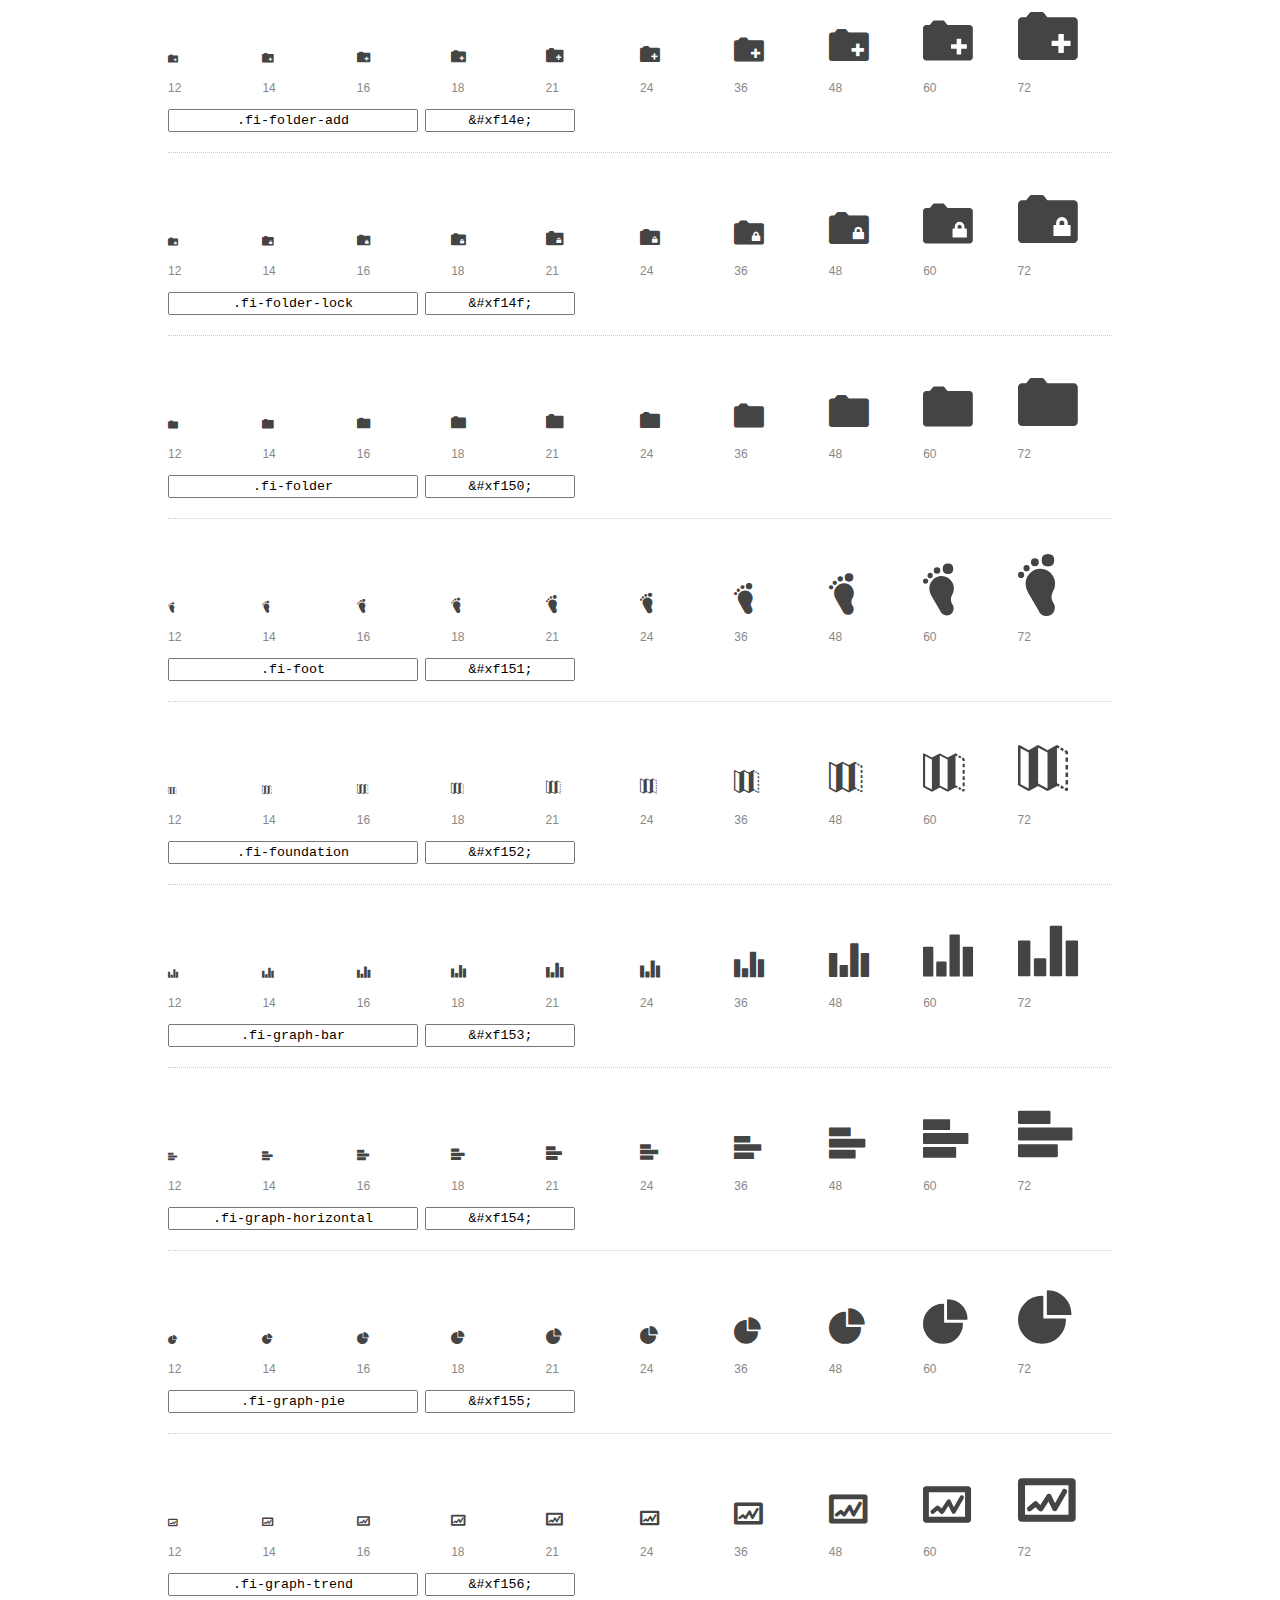
<file: Foundation - Blog de Gastronimia/foundation-icons/preview.html>
<!DOCTYPE html>
<html>
  <head>
    <title>Foundation Icons glyphs preview</title>
    <link rel="stylesheet" href="foundation-icons.css" />

    <style>
      * {
        -moz-box-sizing: border-box;
        -webkit-box-sizing: border-box;
        box-sizing: border-box;
        margin: 0;
        padding: 0;
      }

      body {
        background: #fff;
        color: #444;
        font: 16px/1.5 "Helvetica Neue", Helvetica, Arial, sans-serif;
      }

      a, 
      a:visited {
        color: #888;
        text-decoration: underline;
      }
      a:hover, 
      a:focus { color: #000; }

      h1 {
        border-bottom: 2px solid #ddd;
        color: #888;
        font-size: 36px;
        font-weight: 300;
        margin-bottom: 20px;
        padding: 20px 0;
      }

      .container {
        margin: 0 auto;
        min-width: 880px;
        padding: 0 40px;
        width: 80%;
      }

      .glyph {
        border-bottom: 1px dotted #ccc;
        padding: 10px 0 20px;
        margin-bottom: 20px;
      }

      .preview-glyphs { vertical-align: bottom; } 

      .preview-scale { 
        color: #888;
        font-size: 12px; 
        margin-top: 5px;
      }

      .step {
        display: inline-block;
        line-height: 1;
        width: 10%;
      }

      
      .size-12 { font-size: 12px; }
      
      .size-14 { font-size: 14px; }
      
      .size-16 { font-size: 16px; }
      
      .size-18 { font-size: 18px; }
      
      .size-21 { font-size: 21px; }
      
      .size-24 { font-size: 24px; }
      
      .size-36 { font-size: 36px; }
      
      .size-48 { font-size: 48px; }
      
      .size-60 { font-size: 60px; }
      
      .size-72 { font-size: 72px; }
      

      .usage { margin-top: 10px; }

      .usage input {
        font-family: monospace;
        margin-right: 3px;
        padding: 2px 5px;
        text-align: center;
      }

      .usage .point { width: 150px; }

      .usage .class { width: 250px; }

      .footer {
        color: #888;
        font-size: 12px;
        padding: 20px 0;
      }
    </style>

    <!--[if lte IE 8]><script src="http://html5shiv.googlecode.com/svn/trunk/html5.js"></script><![endif]-->
  </head>

  <body>
    <div class="container">
      <h1>Foundation Icons contains 283 glyphs:</h1> 

      
      <div class="glyph">
        <div class="preview-glyphs">
          <i class="step fi-address-book size-12"></i><i class="step fi-address-book size-14"></i><i class="step fi-address-book size-16"></i><i class="step fi-address-book size-18"></i><i class="step fi-address-book size-21"></i><i class="step fi-address-book size-24"></i><i class="step fi-address-book size-36"></i><i class="step fi-address-book size-48"></i><i class="step fi-address-book size-60"></i><i class="step fi-address-book size-72"></i>
        </div>
        <div class="preview-scale">
          <span class="step">12</span><span class="step">14</span><span class="step">16</span><span class="step">18</span><span class="step">21</span><span class="step">24</span><span class="step">36</span><span class="step">48</span><span class="step">60</span><span class="step">72</span> 
        </div>
        <div class="usage">
          <input class="class" type="text" readonly="readonly" onClick="this.select();" value=".fi-address-book" />
          <input class="point" type="text" readonly="readonly" onClick="this.select();" value="&amp;#xf100;" />
        </div>
      </div>
      
      <div class="glyph">
        <div class="preview-glyphs">
          <i class="step fi-alert size-12"></i><i class="step fi-alert size-14"></i><i class="step fi-alert size-16"></i><i class="step fi-alert size-18"></i><i class="step fi-alert size-21"></i><i class="step fi-alert size-24"></i><i class="step fi-alert size-36"></i><i class="step fi-alert size-48"></i><i class="step fi-alert size-60"></i><i class="step fi-alert size-72"></i>
        </div>
        <div class="preview-scale">
          <span class="step">12</span><span class="step">14</span><span class="step">16</span><span class="step">18</span><span class="step">21</span><span class="step">24</span><span class="step">36</span><span class="step">48</span><span class="step">60</span><span class="step">72</span> 
        </div>
        <div class="usage">
          <input class="class" type="text" readonly="readonly" onClick="this.select();" value=".fi-alert" />
          <input class="point" type="text" readonly="readonly" onClick="this.select();" value="&amp;#xf101;" />
        </div>
      </div>
      
      <div class="glyph">
        <div class="preview-glyphs">
          <i class="step fi-align-center size-12"></i><i class="step fi-align-center size-14"></i><i class="step fi-align-center size-16"></i><i class="step fi-align-center size-18"></i><i class="step fi-align-center size-21"></i><i class="step fi-align-center size-24"></i><i class="step fi-align-center size-36"></i><i class="step fi-align-center size-48"></i><i class="step fi-align-center size-60"></i><i class="step fi-align-center size-72"></i>
        </div>
        <div class="preview-scale">
          <span class="step">12</span><span class="step">14</span><span class="step">16</span><span class="step">18</span><span class="step">21</span><span class="step">24</span><span class="step">36</span><span class="step">48</span><span class="step">60</span><span class="step">72</span> 
        </div>
        <div class="usage">
          <input class="class" type="text" readonly="readonly" onClick="this.select();" value=".fi-align-center" />
          <input class="point" type="text" readonly="readonly" onClick="this.select();" value="&amp;#xf102;" />
        </div>
      </div>
      
      <div class="glyph">
        <div class="preview-glyphs">
          <i class="step fi-align-justify size-12"></i><i class="step fi-align-justify size-14"></i><i class="step fi-align-justify size-16"></i><i class="step fi-align-justify size-18"></i><i class="step fi-align-justify size-21"></i><i class="step fi-align-justify size-24"></i><i class="step fi-align-justify size-36"></i><i class="step fi-align-justify size-48"></i><i class="step fi-align-justify size-60"></i><i class="step fi-align-justify size-72"></i>
        </div>
        <div class="preview-scale">
          <span class="step">12</span><span class="step">14</span><span class="step">16</span><span class="step">18</span><span class="step">21</span><span class="step">24</span><span class="step">36</span><span class="step">48</span><span class="step">60</span><span class="step">72</span> 
        </div>
        <div class="usage">
          <input class="class" type="text" readonly="readonly" onClick="this.select();" value=".fi-align-justify" />
          <input class="point" type="text" readonly="readonly" onClick="this.select();" value="&amp;#xf103;" />
        </div>
      </div>
      
      <div class="glyph">
        <div class="preview-glyphs">
          <i class="step fi-align-left size-12"></i><i class="step fi-align-left size-14"></i><i class="step fi-align-left size-16"></i><i class="step fi-align-left size-18"></i><i class="step fi-align-left size-21"></i><i class="step fi-align-left size-24"></i><i class="step fi-align-left size-36"></i><i class="step fi-align-left size-48"></i><i class="step fi-align-left size-60"></i><i class="step fi-align-left size-72"></i>
        </div>
        <div class="preview-scale">
          <span class="step">12</span><span class="step">14</span><span class="step">16</span><span class="step">18</span><span class="step">21</span><span class="step">24</span><span class="step">36</span><span class="step">48</span><span class="step">60</span><span class="step">72</span> 
        </div>
        <div class="usage">
          <input class="class" type="text" readonly="readonly" onClick="this.select();" value=".fi-align-left" />
          <input class="point" type="text" readonly="readonly" onClick="this.select();" value="&amp;#xf104;" />
        </div>
      </div>
      
      <div class="glyph">
        <div class="preview-glyphs">
          <i class="step fi-align-right size-12"></i><i class="step fi-align-right size-14"></i><i class="step fi-align-right size-16"></i><i class="step fi-align-right size-18"></i><i class="step fi-align-right size-21"></i><i class="step fi-align-right size-24"></i><i class="step fi-align-right size-36"></i><i class="step fi-align-right size-48"></i><i class="step fi-align-right size-60"></i><i class="step fi-align-right size-72"></i>
        </div>
        <div class="preview-scale">
          <span class="step">12</span><span class="step">14</span><span class="step">16</span><span class="step">18</span><span class="step">21</span><span class="step">24</span><span class="step">36</span><span class="step">48</span><span class="step">60</span><span class="step">72</span> 
        </div>
        <div class="usage">
          <input class="class" type="text" readonly="readonly" onClick="this.select();" value=".fi-align-right" />
          <input class="point" type="text" readonly="readonly" onClick="this.select();" value="&amp;#xf105;" />
        </div>
      </div>
      
      <div class="glyph">
        <div class="preview-glyphs">
          <i class="step fi-anchor size-12"></i><i class="step fi-anchor size-14"></i><i class="step fi-anchor size-16"></i><i class="step fi-anchor size-18"></i><i class="step fi-anchor size-21"></i><i class="step fi-anchor size-24"></i><i class="step fi-anchor size-36"></i><i class="step fi-anchor size-48"></i><i class="step fi-anchor size-60"></i><i class="step fi-anchor size-72"></i>
        </div>
        <div class="preview-scale">
          <span class="step">12</span><span class="step">14</span><span class="step">16</span><span class="step">18</span><span class="step">21</span><span class="step">24</span><span class="step">36</span><span class="step">48</span><span class="step">60</span><span class="step">72</span> 
        </div>
        <div class="usage">
          <input class="class" type="text" readonly="readonly" onClick="this.select();" value=".fi-anchor" />
          <input class="point" type="text" readonly="readonly" onClick="this.select();" value="&amp;#xf106;" />
        </div>
      </div>
      
      <div class="glyph">
        <div class="preview-glyphs">
          <i class="step fi-annotate size-12"></i><i class="step fi-annotate size-14"></i><i class="step fi-annotate size-16"></i><i class="step fi-annotate size-18"></i><i class="step fi-annotate size-21"></i><i class="step fi-annotate size-24"></i><i class="step fi-annotate size-36"></i><i class="step fi-annotate size-48"></i><i class="step fi-annotate size-60"></i><i class="step fi-annotate size-72"></i>
        </div>
        <div class="preview-scale">
          <span class="step">12</span><span class="step">14</span><span class="step">16</span><span class="step">18</span><span class="step">21</span><span class="step">24</span><span class="step">36</span><span class="step">48</span><span class="step">60</span><span class="step">72</span> 
        </div>
        <div class="usage">
          <input class="class" type="text" readonly="readonly" onClick="this.select();" value=".fi-annotate" />
          <input class="point" type="text" readonly="readonly" onClick="this.select();" value="&amp;#xf107;" />
        </div>
      </div>
      
      <div class="glyph">
        <div class="preview-glyphs">
          <i class="step fi-archive size-12"></i><i class="step fi-archive size-14"></i><i class="step fi-archive size-16"></i><i class="step fi-archive size-18"></i><i class="step fi-archive size-21"></i><i class="step fi-archive size-24"></i><i class="step fi-archive size-36"></i><i class="step fi-archive size-48"></i><i class="step fi-archive size-60"></i><i class="step fi-archive size-72"></i>
        </div>
        <div class="preview-scale">
          <span class="step">12</span><span class="step">14</span><span class="step">16</span><span class="step">18</span><span class="step">21</span><span class="step">24</span><span class="step">36</span><span class="step">48</span><span class="step">60</span><span class="step">72</span> 
        </div>
        <div class="usage">
          <input class="class" type="text" readonly="readonly" onClick="this.select();" value=".fi-archive" />
          <input class="point" type="text" readonly="readonly" onClick="this.select();" value="&amp;#xf108;" />
        </div>
      </div>
      
      <div class="glyph">
        <div class="preview-glyphs">
          <i class="step fi-arrow-down size-12"></i><i class="step fi-arrow-down size-14"></i><i class="step fi-arrow-down size-16"></i><i class="step fi-arrow-down size-18"></i><i class="step fi-arrow-down size-21"></i><i class="step fi-arrow-down size-24"></i><i class="step fi-arrow-down size-36"></i><i class="step fi-arrow-down size-48"></i><i class="step fi-arrow-down size-60"></i><i class="step fi-arrow-down size-72"></i>
        </div>
        <div class="preview-scale">
          <span class="step">12</span><span class="step">14</span><span class="step">16</span><span class="step">18</span><span class="step">21</span><span class="step">24</span><span class="step">36</span><span class="step">48</span><span class="step">60</span><span class="step">72</span> 
        </div>
        <div class="usage">
          <input class="class" type="text" readonly="readonly" onClick="this.select();" value=".fi-arrow-down" />
          <input class="point" type="text" readonly="readonly" onClick="this.select();" value="&amp;#xf109;" />
        </div>
      </div>
      
      <div class="glyph">
        <div class="preview-glyphs">
          <i class="step fi-arrow-left size-12"></i><i class="step fi-arrow-left size-14"></i><i class="step fi-arrow-left size-16"></i><i class="step fi-arrow-left size-18"></i><i class="step fi-arrow-left size-21"></i><i class="step fi-arrow-left size-24"></i><i class="step fi-arrow-left size-36"></i><i class="step fi-arrow-left size-48"></i><i class="step fi-arrow-left size-60"></i><i class="step fi-arrow-left size-72"></i>
        </div>
        <div class="preview-scale">
          <span class="step">12</span><span class="step">14</span><span class="step">16</span><span class="step">18</span><span class="step">21</span><span class="step">24</span><span class="step">36</span><span class="step">48</span><span class="step">60</span><span class="step">72</span> 
        </div>
        <div class="usage">
          <input class="class" type="text" readonly="readonly" onClick="this.select();" value=".fi-arrow-left" />
          <input class="point" type="text" readonly="readonly" onClick="this.select();" value="&amp;#xf10a;" />
        </div>
      </div>
      
      <div class="glyph">
        <div class="preview-glyphs">
          <i class="step fi-arrow-right size-12"></i><i class="step fi-arrow-right size-14"></i><i class="step fi-arrow-right size-16"></i><i class="step fi-arrow-right size-18"></i><i class="step fi-arrow-right size-21"></i><i class="step fi-arrow-right size-24"></i><i class="step fi-arrow-right size-36"></i><i class="step fi-arrow-right size-48"></i><i class="step fi-arrow-right size-60"></i><i class="step fi-arrow-right size-72"></i>
        </div>
        <div class="preview-scale">
          <span class="step">12</span><span class="step">14</span><span class="step">16</span><span class="step">18</span><span class="step">21</span><span class="step">24</span><span class="step">36</span><span class="step">48</span><span class="step">60</span><span class="step">72</span> 
        </div>
        <div class="usage">
          <input class="class" type="text" readonly="readonly" onClick="this.select();" value=".fi-arrow-right" />
          <input class="point" type="text" readonly="readonly" onClick="this.select();" value="&amp;#xf10b;" />
        </div>
      </div>
      
      <div class="glyph">
        <div class="preview-glyphs">
          <i class="step fi-arrow-up size-12"></i><i class="step fi-arrow-up size-14"></i><i class="step fi-arrow-up size-16"></i><i class="step fi-arrow-up size-18"></i><i class="step fi-arrow-up size-21"></i><i class="step fi-arrow-up size-24"></i><i class="step fi-arrow-up size-36"></i><i class="step fi-arrow-up size-48"></i><i class="step fi-arrow-up size-60"></i><i class="step fi-arrow-up size-72"></i>
        </div>
        <div class="preview-scale">
          <span class="step">12</span><span class="step">14</span><span class="step">16</span><span class="step">18</span><span class="step">21</span><span class="step">24</span><span class="step">36</span><span class="step">48</span><span class="step">60</span><span class="step">72</span> 
        </div>
        <div class="usage">
          <input class="class" type="text" readonly="readonly" onClick="this.select();" value=".fi-arrow-up" />
          <input class="point" type="text" readonly="readonly" onClick="this.select();" value="&amp;#xf10c;" />
        </div>
      </div>
      
      <div class="glyph">
        <div class="preview-glyphs">
          <i class="step fi-arrows-compress size-12"></i><i class="step fi-arrows-compress size-14"></i><i class="step fi-arrows-compress size-16"></i><i class="step fi-arrows-compress size-18"></i><i class="step fi-arrows-compress size-21"></i><i class="step fi-arrows-compress size-24"></i><i class="step fi-arrows-compress size-36"></i><i class="step fi-arrows-compress size-48"></i><i class="step fi-arrows-compress size-60"></i><i class="step fi-arrows-compress size-72"></i>
        </div>
        <div class="preview-scale">
          <span class="step">12</span><span class="step">14</span><span class="step">16</span><span class="step">18</span><span class="step">21</span><span class="step">24</span><span class="step">36</span><span class="step">48</span><span class="step">60</span><span class="step">72</span> 
        </div>
        <div class="usage">
          <input class="class" type="text" readonly="readonly" onClick="this.select();" value=".fi-arrows-compress" />
          <input class="point" type="text" readonly="readonly" onClick="this.select();" value="&amp;#xf10d;" />
        </div>
      </div>
      
      <div class="glyph">
        <div class="preview-glyphs">
          <i class="step fi-arrows-expand size-12"></i><i class="step fi-arrows-expand size-14"></i><i class="step fi-arrows-expand size-16"></i><i class="step fi-arrows-expand size-18"></i><i class="step fi-arrows-expand size-21"></i><i class="step fi-arrows-expand size-24"></i><i class="step fi-arrows-expand size-36"></i><i class="step fi-arrows-expand size-48"></i><i class="step fi-arrows-expand size-60"></i><i class="step fi-arrows-expand size-72"></i>
        </div>
        <div class="preview-scale">
          <span class="step">12</span><span class="step">14</span><span class="step">16</span><span class="step">18</span><span class="step">21</span><span class="step">24</span><span class="step">36</span><span class="step">48</span><span class="step">60</span><span class="step">72</span> 
        </div>
        <div class="usage">
          <input class="class" type="text" readonly="readonly" onClick="this.select();" value=".fi-arrows-expand" />
          <input class="point" type="text" readonly="readonly" onClick="this.select();" value="&amp;#xf10e;" />
        </div>
      </div>
      
      <div class="glyph">
        <div class="preview-glyphs">
          <i class="step fi-arrows-in size-12"></i><i class="step fi-arrows-in size-14"></i><i class="step fi-arrows-in size-16"></i><i class="step fi-arrows-in size-18"></i><i class="step fi-arrows-in size-21"></i><i class="step fi-arrows-in size-24"></i><i class="step fi-arrows-in size-36"></i><i class="step fi-arrows-in size-48"></i><i class="step fi-arrows-in size-60"></i><i class="step fi-arrows-in size-72"></i>
        </div>
        <div class="preview-scale">
          <span class="step">12</span><span class="step">14</span><span class="step">16</span><span class="step">18</span><span class="step">21</span><span class="step">24</span><span class="step">36</span><span class="step">48</span><span class="step">60</span><span class="step">72</span> 
        </div>
        <div class="usage">
          <input class="class" type="text" readonly="readonly" onClick="this.select();" value=".fi-arrows-in" />
          <input class="point" type="text" readonly="readonly" onClick="this.select();" value="&amp;#xf10f;" />
        </div>
      </div>
      
      <div class="glyph">
        <div class="preview-glyphs">
          <i class="step fi-arrows-out size-12"></i><i class="step fi-arrows-out size-14"></i><i class="step fi-arrows-out size-16"></i><i class="step fi-arrows-out size-18"></i><i class="step fi-arrows-out size-21"></i><i class="step fi-arrows-out size-24"></i><i class="step fi-arrows-out size-36"></i><i class="step fi-arrows-out size-48"></i><i class="step fi-arrows-out size-60"></i><i class="step fi-arrows-out size-72"></i>
        </div>
        <div class="preview-scale">
          <span class="step">12</span><span class="step">14</span><span class="step">16</span><span class="step">18</span><span class="step">21</span><span class="step">24</span><span class="step">36</span><span class="step">48</span><span class="step">60</span><span class="step">72</span> 
        </div>
        <div class="usage">
          <input class="class" type="text" readonly="readonly" onClick="this.select();" value=".fi-arrows-out" />
          <input class="point" type="text" readonly="readonly" onClick="this.select();" value="&amp;#xf110;" />
        </div>
      </div>
      
      <div class="glyph">
        <div class="preview-glyphs">
          <i class="step fi-asl size-12"></i><i class="step fi-asl size-14"></i><i class="step fi-asl size-16"></i><i class="step fi-asl size-18"></i><i class="step fi-asl size-21"></i><i class="step fi-asl size-24"></i><i class="step fi-asl size-36"></i><i class="step fi-asl size-48"></i><i class="step fi-asl size-60"></i><i class="step fi-asl size-72"></i>
        </div>
        <div class="preview-scale">
          <span class="step">12</span><span class="step">14</span><span class="step">16</span><span class="step">18</span><span class="step">21</span><span class="step">24</span><span class="step">36</span><span class="step">48</span><span class="step">60</span><span class="step">72</span> 
        </div>
        <div class="usage">
          <input class="class" type="text" readonly="readonly" onClick="this.select();" value=".fi-asl" />
          <input class="point" type="text" readonly="readonly" onClick="this.select();" value="&amp;#xf111;" />
        </div>
      </div>
      
      <div class="glyph">
        <div class="preview-glyphs">
          <i class="step fi-asterisk size-12"></i><i class="step fi-asterisk size-14"></i><i class="step fi-asterisk size-16"></i><i class="step fi-asterisk size-18"></i><i class="step fi-asterisk size-21"></i><i class="step fi-asterisk size-24"></i><i class="step fi-asterisk size-36"></i><i class="step fi-asterisk size-48"></i><i class="step fi-asterisk size-60"></i><i class="step fi-asterisk size-72"></i>
        </div>
        <div class="preview-scale">
          <span class="step">12</span><span class="step">14</span><span class="step">16</span><span class="step">18</span><span class="step">21</span><span class="step">24</span><span class="step">36</span><span class="step">48</span><span class="step">60</span><span class="step">72</span> 
        </div>
        <div class="usage">
          <input class="class" type="text" readonly="readonly" onClick="this.select();" value=".fi-asterisk" />
          <input class="point" type="text" readonly="readonly" onClick="this.select();" value="&amp;#xf112;" />
        </div>
      </div>
      
      <div class="glyph">
        <div class="preview-glyphs">
          <i class="step fi-at-sign size-12"></i><i class="step fi-at-sign size-14"></i><i class="step fi-at-sign size-16"></i><i class="step fi-at-sign size-18"></i><i class="step fi-at-sign size-21"></i><i class="step fi-at-sign size-24"></i><i class="step fi-at-sign size-36"></i><i class="step fi-at-sign size-48"></i><i class="step fi-at-sign size-60"></i><i class="step fi-at-sign size-72"></i>
        </div>
        <div class="preview-scale">
          <span class="step">12</span><span class="step">14</span><span class="step">16</span><span class="step">18</span><span class="step">21</span><span class="step">24</span><span class="step">36</span><span class="step">48</span><span class="step">60</span><span class="step">72</span> 
        </div>
        <div class="usage">
          <input class="class" type="text" readonly="readonly" onClick="this.select();" value=".fi-at-sign" />
          <input class="point" type="text" readonly="readonly" onClick="this.select();" value="&amp;#xf113;" />
        </div>
      </div>
      
      <div class="glyph">
        <div class="preview-glyphs">
          <i class="step fi-background-color size-12"></i><i class="step fi-background-color size-14"></i><i class="step fi-background-color size-16"></i><i class="step fi-background-color size-18"></i><i class="step fi-background-color size-21"></i><i class="step fi-background-color size-24"></i><i class="step fi-background-color size-36"></i><i class="step fi-background-color size-48"></i><i class="step fi-background-color size-60"></i><i class="step fi-background-color size-72"></i>
        </div>
        <div class="preview-scale">
          <span class="step">12</span><span class="step">14</span><span class="step">16</span><span class="step">18</span><span class="step">21</span><span class="step">24</span><span class="step">36</span><span class="step">48</span><span class="step">60</span><span class="step">72</span> 
        </div>
        <div class="usage">
          <input class="class" type="text" readonly="readonly" onClick="this.select();" value=".fi-background-color" />
          <input class="point" type="text" readonly="readonly" onClick="this.select();" value="&amp;#xf114;" />
        </div>
      </div>
      
      <div class="glyph">
        <div class="preview-glyphs">
          <i class="step fi-battery-empty size-12"></i><i class="step fi-battery-empty size-14"></i><i class="step fi-battery-empty size-16"></i><i class="step fi-battery-empty size-18"></i><i class="step fi-battery-empty size-21"></i><i class="step fi-battery-empty size-24"></i><i class="step fi-battery-empty size-36"></i><i class="step fi-battery-empty size-48"></i><i class="step fi-battery-empty size-60"></i><i class="step fi-battery-empty size-72"></i>
        </div>
        <div class="preview-scale">
          <span class="step">12</span><span class="step">14</span><span class="step">16</span><span class="step">18</span><span class="step">21</span><span class="step">24</span><span class="step">36</span><span class="step">48</span><span class="step">60</span><span class="step">72</span> 
        </div>
        <div class="usage">
          <input class="class" type="text" readonly="readonly" onClick="this.select();" value=".fi-battery-empty" />
          <input class="point" type="text" readonly="readonly" onClick="this.select();" value="&amp;#xf115;" />
        </div>
      </div>
      
      <div class="glyph">
        <div class="preview-glyphs">
          <i class="step fi-battery-full size-12"></i><i class="step fi-battery-full size-14"></i><i class="step fi-battery-full size-16"></i><i class="step fi-battery-full size-18"></i><i class="step fi-battery-full size-21"></i><i class="step fi-battery-full size-24"></i><i class="step fi-battery-full size-36"></i><i class="step fi-battery-full size-48"></i><i class="step fi-battery-full size-60"></i><i class="step fi-battery-full size-72"></i>
        </div>
        <div class="preview-scale">
          <span class="step">12</span><span class="step">14</span><span class="step">16</span><span class="step">18</span><span class="step">21</span><span class="step">24</span><span class="step">36</span><span class="step">48</span><span class="step">60</span><span class="step">72</span> 
        </div>
        <div class="usage">
          <input class="class" type="text" readonly="readonly" onClick="this.select();" value=".fi-battery-full" />
          <input class="point" type="text" readonly="readonly" onClick="this.select();" value="&amp;#xf116;" />
        </div>
      </div>
      
      <div class="glyph">
        <div class="preview-glyphs">
          <i class="step fi-battery-half size-12"></i><i class="step fi-battery-half size-14"></i><i class="step fi-battery-half size-16"></i><i class="step fi-battery-half size-18"></i><i class="step fi-battery-half size-21"></i><i class="step fi-battery-half size-24"></i><i class="step fi-battery-half size-36"></i><i class="step fi-battery-half size-48"></i><i class="step fi-battery-half size-60"></i><i class="step fi-battery-half size-72"></i>
        </div>
        <div class="preview-scale">
          <span class="step">12</span><span class="step">14</span><span class="step">16</span><span class="step">18</span><span class="step">21</span><span class="step">24</span><span class="step">36</span><span class="step">48</span><span class="step">60</span><span class="step">72</span> 
        </div>
        <div class="usage">
          <input class="class" type="text" readonly="readonly" onClick="this.select();" value=".fi-battery-half" />
          <input class="point" type="text" readonly="readonly" onClick="this.select();" value="&amp;#xf117;" />
        </div>
      </div>
      
      <div class="glyph">
        <div class="preview-glyphs">
          <i class="step fi-bitcoin-circle size-12"></i><i class="step fi-bitcoin-circle size-14"></i><i class="step fi-bitcoin-circle size-16"></i><i class="step fi-bitcoin-circle size-18"></i><i class="step fi-bitcoin-circle size-21"></i><i class="step fi-bitcoin-circle size-24"></i><i class="step fi-bitcoin-circle size-36"></i><i class="step fi-bitcoin-circle size-48"></i><i class="step fi-bitcoin-circle size-60"></i><i class="step fi-bitcoin-circle size-72"></i>
        </div>
        <div class="preview-scale">
          <span class="step">12</span><span class="step">14</span><span class="step">16</span><span class="step">18</span><span class="step">21</span><span class="step">24</span><span class="step">36</span><span class="step">48</span><span class="step">60</span><span class="step">72</span> 
        </div>
        <div class="usage">
          <input class="class" type="text" readonly="readonly" onClick="this.select();" value=".fi-bitcoin-circle" />
          <input class="point" type="text" readonly="readonly" onClick="this.select();" value="&amp;#xf118;" />
        </div>
      </div>
      
      <div class="glyph">
        <div class="preview-glyphs">
          <i class="step fi-bitcoin size-12"></i><i class="step fi-bitcoin size-14"></i><i class="step fi-bitcoin size-16"></i><i class="step fi-bitcoin size-18"></i><i class="step fi-bitcoin size-21"></i><i class="step fi-bitcoin size-24"></i><i class="step fi-bitcoin size-36"></i><i class="step fi-bitcoin size-48"></i><i class="step fi-bitcoin size-60"></i><i class="step fi-bitcoin size-72"></i>
        </div>
        <div class="preview-scale">
          <span class="step">12</span><span class="step">14</span><span class="step">16</span><span class="step">18</span><span class="step">21</span><span class="step">24</span><span class="step">36</span><span class="step">48</span><span class="step">60</span><span class="step">72</span> 
        </div>
        <div class="usage">
          <input class="class" type="text" readonly="readonly" onClick="this.select();" value=".fi-bitcoin" />
          <input class="point" type="text" readonly="readonly" onClick="this.select();" value="&amp;#xf119;" />
        </div>
      </div>
      
      <div class="glyph">
        <div class="preview-glyphs">
          <i class="step fi-blind size-12"></i><i class="step fi-blind size-14"></i><i class="step fi-blind size-16"></i><i class="step fi-blind size-18"></i><i class="step fi-blind size-21"></i><i class="step fi-blind size-24"></i><i class="step fi-blind size-36"></i><i class="step fi-blind size-48"></i><i class="step fi-blind size-60"></i><i class="step fi-blind size-72"></i>
        </div>
        <div class="preview-scale">
          <span class="step">12</span><span class="step">14</span><span class="step">16</span><span class="step">18</span><span class="step">21</span><span class="step">24</span><span class="step">36</span><span class="step">48</span><span class="step">60</span><span class="step">72</span> 
        </div>
        <div class="usage">
          <input class="class" type="text" readonly="readonly" onClick="this.select();" value=".fi-blind" />
          <input class="point" type="text" readonly="readonly" onClick="this.select();" value="&amp;#xf11a;" />
        </div>
      </div>
      
      <div class="glyph">
        <div class="preview-glyphs">
          <i class="step fi-bluetooth size-12"></i><i class="step fi-bluetooth size-14"></i><i class="step fi-bluetooth size-16"></i><i class="step fi-bluetooth size-18"></i><i class="step fi-bluetooth size-21"></i><i class="step fi-bluetooth size-24"></i><i class="step fi-bluetooth size-36"></i><i class="step fi-bluetooth size-48"></i><i class="step fi-bluetooth size-60"></i><i class="step fi-bluetooth size-72"></i>
        </div>
        <div class="preview-scale">
          <span class="step">12</span><span class="step">14</span><span class="step">16</span><span class="step">18</span><span class="step">21</span><span class="step">24</span><span class="step">36</span><span class="step">48</span><span class="step">60</span><span class="step">72</span> 
        </div>
        <div class="usage">
          <input class="class" type="text" readonly="readonly" onClick="this.select();" value=".fi-bluetooth" />
          <input class="point" type="text" readonly="readonly" onClick="this.select();" value="&amp;#xf11b;" />
        </div>
      </div>
      
      <div class="glyph">
        <div class="preview-glyphs">
          <i class="step fi-bold size-12"></i><i class="step fi-bold size-14"></i><i class="step fi-bold size-16"></i><i class="step fi-bold size-18"></i><i class="step fi-bold size-21"></i><i class="step fi-bold size-24"></i><i class="step fi-bold size-36"></i><i class="step fi-bold size-48"></i><i class="step fi-bold size-60"></i><i class="step fi-bold size-72"></i>
        </div>
        <div class="preview-scale">
          <span class="step">12</span><span class="step">14</span><span class="step">16</span><span class="step">18</span><span class="step">21</span><span class="step">24</span><span class="step">36</span><span class="step">48</span><span class="step">60</span><span class="step">72</span> 
        </div>
        <div class="usage">
          <input class="class" type="text" readonly="readonly" onClick="this.select();" value=".fi-bold" />
          <input class="point" type="text" readonly="readonly" onClick="this.select();" value="&amp;#xf11c;" />
        </div>
      </div>
      
      <div class="glyph">
        <div class="preview-glyphs">
          <i class="step fi-book-bookmark size-12"></i><i class="step fi-book-bookmark size-14"></i><i class="step fi-book-bookmark size-16"></i><i class="step fi-book-bookmark size-18"></i><i class="step fi-book-bookmark size-21"></i><i class="step fi-book-bookmark size-24"></i><i class="step fi-book-bookmark size-36"></i><i class="step fi-book-bookmark size-48"></i><i class="step fi-book-bookmark size-60"></i><i class="step fi-book-bookmark size-72"></i>
        </div>
        <div class="preview-scale">
          <span class="step">12</span><span class="step">14</span><span class="step">16</span><span class="step">18</span><span class="step">21</span><span class="step">24</span><span class="step">36</span><span class="step">48</span><span class="step">60</span><span class="step">72</span> 
        </div>
        <div class="usage">
          <input class="class" type="text" readonly="readonly" onClick="this.select();" value=".fi-book-bookmark" />
          <input class="point" type="text" readonly="readonly" onClick="this.select();" value="&amp;#xf11d;" />
        </div>
      </div>
      
      <div class="glyph">
        <div class="preview-glyphs">
          <i class="step fi-book size-12"></i><i class="step fi-book size-14"></i><i class="step fi-book size-16"></i><i class="step fi-book size-18"></i><i class="step fi-book size-21"></i><i class="step fi-book size-24"></i><i class="step fi-book size-36"></i><i class="step fi-book size-48"></i><i class="step fi-book size-60"></i><i class="step fi-book size-72"></i>
        </div>
        <div class="preview-scale">
          <span class="step">12</span><span class="step">14</span><span class="step">16</span><span class="step">18</span><span class="step">21</span><span class="step">24</span><span class="step">36</span><span class="step">48</span><span class="step">60</span><span class="step">72</span> 
        </div>
        <div class="usage">
          <input class="class" type="text" readonly="readonly" onClick="this.select();" value=".fi-book" />
          <input class="point" type="text" readonly="readonly" onClick="this.select();" value="&amp;#xf11e;" />
        </div>
      </div>
      
      <div class="glyph">
        <div class="preview-glyphs">
          <i class="step fi-bookmark size-12"></i><i class="step fi-bookmark size-14"></i><i class="step fi-bookmark size-16"></i><i class="step fi-bookmark size-18"></i><i class="step fi-bookmark size-21"></i><i class="step fi-bookmark size-24"></i><i class="step fi-bookmark size-36"></i><i class="step fi-bookmark size-48"></i><i class="step fi-bookmark size-60"></i><i class="step fi-bookmark size-72"></i>
        </div>
        <div class="preview-scale">
          <span class="step">12</span><span class="step">14</span><span class="step">16</span><span class="step">18</span><span class="step">21</span><span class="step">24</span><span class="step">36</span><span class="step">48</span><span class="step">60</span><span class="step">72</span> 
        </div>
        <div class="usage">
          <input class="class" type="text" readonly="readonly" onClick="this.select();" value=".fi-bookmark" />
          <input class="point" type="text" readonly="readonly" onClick="this.select();" value="&amp;#xf11f;" />
        </div>
      </div>
      
      <div class="glyph">
        <div class="preview-glyphs">
          <i class="step fi-braille size-12"></i><i class="step fi-braille size-14"></i><i class="step fi-braille size-16"></i><i class="step fi-braille size-18"></i><i class="step fi-braille size-21"></i><i class="step fi-braille size-24"></i><i class="step fi-braille size-36"></i><i class="step fi-braille size-48"></i><i class="step fi-braille size-60"></i><i class="step fi-braille size-72"></i>
        </div>
        <div class="preview-scale">
          <span class="step">12</span><span class="step">14</span><span class="step">16</span><span class="step">18</span><span class="step">21</span><span class="step">24</span><span class="step">36</span><span class="step">48</span><span class="step">60</span><span class="step">72</span> 
        </div>
        <div class="usage">
          <input class="class" type="text" readonly="readonly" onClick="this.select();" value=".fi-braille" />
          <input class="point" type="text" readonly="readonly" onClick="this.select();" value="&amp;#xf120;" />
        </div>
      </div>
      
      <div class="glyph">
        <div class="preview-glyphs">
          <i class="step fi-burst-new size-12"></i><i class="step fi-burst-new size-14"></i><i class="step fi-burst-new size-16"></i><i class="step fi-burst-new size-18"></i><i class="step fi-burst-new size-21"></i><i class="step fi-burst-new size-24"></i><i class="step fi-burst-new size-36"></i><i class="step fi-burst-new size-48"></i><i class="step fi-burst-new size-60"></i><i class="step fi-burst-new size-72"></i>
        </div>
        <div class="preview-scale">
          <span class="step">12</span><span class="step">14</span><span class="step">16</span><span class="step">18</span><span class="step">21</span><span class="step">24</span><span class="step">36</span><span class="step">48</span><span class="step">60</span><span class="step">72</span> 
        </div>
        <div class="usage">
          <input class="class" type="text" readonly="readonly" onClick="this.select();" value=".fi-burst-new" />
          <input class="point" type="text" readonly="readonly" onClick="this.select();" value="&amp;#xf121;" />
        </div>
      </div>
      
      <div class="glyph">
        <div class="preview-glyphs">
          <i class="step fi-burst-sale size-12"></i><i class="step fi-burst-sale size-14"></i><i class="step fi-burst-sale size-16"></i><i class="step fi-burst-sale size-18"></i><i class="step fi-burst-sale size-21"></i><i class="step fi-burst-sale size-24"></i><i class="step fi-burst-sale size-36"></i><i class="step fi-burst-sale size-48"></i><i class="step fi-burst-sale size-60"></i><i class="step fi-burst-sale size-72"></i>
        </div>
        <div class="preview-scale">
          <span class="step">12</span><span class="step">14</span><span class="step">16</span><span class="step">18</span><span class="step">21</span><span class="step">24</span><span class="step">36</span><span class="step">48</span><span class="step">60</span><span class="step">72</span> 
        </div>
        <div class="usage">
          <input class="class" type="text" readonly="readonly" onClick="this.select();" value=".fi-burst-sale" />
          <input class="point" type="text" readonly="readonly" onClick="this.select();" value="&amp;#xf122;" />
        </div>
      </div>
      
      <div class="glyph">
        <div class="preview-glyphs">
          <i class="step fi-burst size-12"></i><i class="step fi-burst size-14"></i><i class="step fi-burst size-16"></i><i class="step fi-burst size-18"></i><i class="step fi-burst size-21"></i><i class="step fi-burst size-24"></i><i class="step fi-burst size-36"></i><i class="step fi-burst size-48"></i><i class="step fi-burst size-60"></i><i class="step fi-burst size-72"></i>
        </div>
        <div class="preview-scale">
          <span class="step">12</span><span class="step">14</span><span class="step">16</span><span class="step">18</span><span class="step">21</span><span class="step">24</span><span class="step">36</span><span class="step">48</span><span class="step">60</span><span class="step">72</span> 
        </div>
        <div class="usage">
          <input class="class" type="text" readonly="readonly" onClick="this.select();" value=".fi-burst" />
          <input class="point" type="text" readonly="readonly" onClick="this.select();" value="&amp;#xf123;" />
        </div>
      </div>
      
      <div class="glyph">
        <div class="preview-glyphs">
          <i class="step fi-calendar size-12"></i><i class="step fi-calendar size-14"></i><i class="step fi-calendar size-16"></i><i class="step fi-calendar size-18"></i><i class="step fi-calendar size-21"></i><i class="step fi-calendar size-24"></i><i class="step fi-calendar size-36"></i><i class="step fi-calendar size-48"></i><i class="step fi-calendar size-60"></i><i class="step fi-calendar size-72"></i>
        </div>
        <div class="preview-scale">
          <span class="step">12</span><span class="step">14</span><span class="step">16</span><span class="step">18</span><span class="step">21</span><span class="step">24</span><span class="step">36</span><span class="step">48</span><span class="step">60</span><span class="step">72</span> 
        </div>
        <div class="usage">
          <input class="class" type="text" readonly="readonly" onClick="this.select();" value=".fi-calendar" />
          <input class="point" type="text" readonly="readonly" onClick="this.select();" value="&amp;#xf124;" />
        </div>
      </div>
      
      <div class="glyph">
        <div class="preview-glyphs">
          <i class="step fi-camera size-12"></i><i class="step fi-camera size-14"></i><i class="step fi-camera size-16"></i><i class="step fi-camera size-18"></i><i class="step fi-camera size-21"></i><i class="step fi-camera size-24"></i><i class="step fi-camera size-36"></i><i class="step fi-camera size-48"></i><i class="step fi-camera size-60"></i><i class="step fi-camera size-72"></i>
        </div>
        <div class="preview-scale">
          <span class="step">12</span><span class="step">14</span><span class="step">16</span><span class="step">18</span><span class="step">21</span><span class="step">24</span><span class="step">36</span><span class="step">48</span><span class="step">60</span><span class="step">72</span> 
        </div>
        <div class="usage">
          <input class="class" type="text" readonly="readonly" onClick="this.select();" value=".fi-camera" />
          <input class="point" type="text" readonly="readonly" onClick="this.select();" value="&amp;#xf125;" />
        </div>
      </div>
      
      <div class="glyph">
        <div class="preview-glyphs">
          <i class="step fi-check size-12"></i><i class="step fi-check size-14"></i><i class="step fi-check size-16"></i><i class="step fi-check size-18"></i><i class="step fi-check size-21"></i><i class="step fi-check size-24"></i><i class="step fi-check size-36"></i><i class="step fi-check size-48"></i><i class="step fi-check size-60"></i><i class="step fi-check size-72"></i>
        </div>
        <div class="preview-scale">
          <span class="step">12</span><span class="step">14</span><span class="step">16</span><span class="step">18</span><span class="step">21</span><span class="step">24</span><span class="step">36</span><span class="step">48</span><span class="step">60</span><span class="step">72</span> 
        </div>
        <div class="usage">
          <input class="class" type="text" readonly="readonly" onClick="this.select();" value=".fi-check" />
          <input class="point" type="text" readonly="readonly" onClick="this.select();" value="&amp;#xf126;" />
        </div>
      </div>
      
      <div class="glyph">
        <div class="preview-glyphs">
          <i class="step fi-checkbox size-12"></i><i class="step fi-checkbox size-14"></i><i class="step fi-checkbox size-16"></i><i class="step fi-checkbox size-18"></i><i class="step fi-checkbox size-21"></i><i class="step fi-checkbox size-24"></i><i class="step fi-checkbox size-36"></i><i class="step fi-checkbox size-48"></i><i class="step fi-checkbox size-60"></i><i class="step fi-checkbox size-72"></i>
        </div>
        <div class="preview-scale">
          <span class="step">12</span><span class="step">14</span><span class="step">16</span><span class="step">18</span><span class="step">21</span><span class="step">24</span><span class="step">36</span><span class="step">48</span><span class="step">60</span><span class="step">72</span> 
        </div>
        <div class="usage">
          <input class="class" type="text" readonly="readonly" onClick="this.select();" value=".fi-checkbox" />
          <input class="point" type="text" readonly="readonly" onClick="this.select();" value="&amp;#xf127;" />
        </div>
      </div>
      
      <div class="glyph">
        <div class="preview-glyphs">
          <i class="step fi-clipboard-notes size-12"></i><i class="step fi-clipboard-notes size-14"></i><i class="step fi-clipboard-notes size-16"></i><i class="step fi-clipboard-notes size-18"></i><i class="step fi-clipboard-notes size-21"></i><i class="step fi-clipboard-notes size-24"></i><i class="step fi-clipboard-notes size-36"></i><i class="step fi-clipboard-notes size-48"></i><i class="step fi-clipboard-notes size-60"></i><i class="step fi-clipboard-notes size-72"></i>
        </div>
        <div class="preview-scale">
          <span class="step">12</span><span class="step">14</span><span class="step">16</span><span class="step">18</span><span class="step">21</span><span class="step">24</span><span class="step">36</span><span class="step">48</span><span class="step">60</span><span class="step">72</span> 
        </div>
        <div class="usage">
          <input class="class" type="text" readonly="readonly" onClick="this.select();" value=".fi-clipboard-notes" />
          <input class="point" type="text" readonly="readonly" onClick="this.select();" value="&amp;#xf128;" />
        </div>
      </div>
      
      <div class="glyph">
        <div class="preview-glyphs">
          <i class="step fi-clipboard-pencil size-12"></i><i class="step fi-clipboard-pencil size-14"></i><i class="step fi-clipboard-pencil size-16"></i><i class="step fi-clipboard-pencil size-18"></i><i class="step fi-clipboard-pencil size-21"></i><i class="step fi-clipboard-pencil size-24"></i><i class="step fi-clipboard-pencil size-36"></i><i class="step fi-clipboard-pencil size-48"></i><i class="step fi-clipboard-pencil size-60"></i><i class="step fi-clipboard-pencil size-72"></i>
        </div>
        <div class="preview-scale">
          <span class="step">12</span><span class="step">14</span><span class="step">16</span><span class="step">18</span><span class="step">21</span><span class="step">24</span><span class="step">36</span><span class="step">48</span><span class="step">60</span><span class="step">72</span> 
        </div>
        <div class="usage">
          <input class="class" type="text" readonly="readonly" onClick="this.select();" value=".fi-clipboard-pencil" />
          <input class="point" type="text" readonly="readonly" onClick="this.select();" value="&amp;#xf129;" />
        </div>
      </div>
      
      <div class="glyph">
        <div class="preview-glyphs">
          <i class="step fi-clipboard size-12"></i><i class="step fi-clipboard size-14"></i><i class="step fi-clipboard size-16"></i><i class="step fi-clipboard size-18"></i><i class="step fi-clipboard size-21"></i><i class="step fi-clipboard size-24"></i><i class="step fi-clipboard size-36"></i><i class="step fi-clipboard size-48"></i><i class="step fi-clipboard size-60"></i><i class="step fi-clipboard size-72"></i>
        </div>
        <div class="preview-scale">
          <span class="step">12</span><span class="step">14</span><span class="step">16</span><span class="step">18</span><span class="step">21</span><span class="step">24</span><span class="step">36</span><span class="step">48</span><span class="step">60</span><span class="step">72</span> 
        </div>
        <div class="usage">
          <input class="class" type="text" readonly="readonly" onClick="this.select();" value=".fi-clipboard" />
          <input class="point" type="text" readonly="readonly" onClick="this.select();" value="&amp;#xf12a;" />
        </div>
      </div>
      
      <div class="glyph">
        <div class="preview-glyphs">
          <i class="step fi-clock size-12"></i><i class="step fi-clock size-14"></i><i class="step fi-clock size-16"></i><i class="step fi-clock size-18"></i><i class="step fi-clock size-21"></i><i class="step fi-clock size-24"></i><i class="step fi-clock size-36"></i><i class="step fi-clock size-48"></i><i class="step fi-clock size-60"></i><i class="step fi-clock size-72"></i>
        </div>
        <div class="preview-scale">
          <span class="step">12</span><span class="step">14</span><span class="step">16</span><span class="step">18</span><span class="step">21</span><span class="step">24</span><span class="step">36</span><span class="step">48</span><span class="step">60</span><span class="step">72</span> 
        </div>
        <div class="usage">
          <input class="class" type="text" readonly="readonly" onClick="this.select();" value=".fi-clock" />
          <input class="point" type="text" readonly="readonly" onClick="this.select();" value="&amp;#xf12b;" />
        </div>
      </div>
      
      <div class="glyph">
        <div class="preview-glyphs">
          <i class="step fi-closed-caption size-12"></i><i class="step fi-closed-caption size-14"></i><i class="step fi-closed-caption size-16"></i><i class="step fi-closed-caption size-18"></i><i class="step fi-closed-caption size-21"></i><i class="step fi-closed-caption size-24"></i><i class="step fi-closed-caption size-36"></i><i class="step fi-closed-caption size-48"></i><i class="step fi-closed-caption size-60"></i><i class="step fi-closed-caption size-72"></i>
        </div>
        <div class="preview-scale">
          <span class="step">12</span><span class="step">14</span><span class="step">16</span><span class="step">18</span><span class="step">21</span><span class="step">24</span><span class="step">36</span><span class="step">48</span><span class="step">60</span><span class="step">72</span> 
        </div>
        <div class="usage">
          <input class="class" type="text" readonly="readonly" onClick="this.select();" value=".fi-closed-caption" />
          <input class="point" type="text" readonly="readonly" onClick="this.select();" value="&amp;#xf12c;" />
        </div>
      </div>
      
      <div class="glyph">
        <div class="preview-glyphs">
          <i class="step fi-cloud size-12"></i><i class="step fi-cloud size-14"></i><i class="step fi-cloud size-16"></i><i class="step fi-cloud size-18"></i><i class="step fi-cloud size-21"></i><i class="step fi-cloud size-24"></i><i class="step fi-cloud size-36"></i><i class="step fi-cloud size-48"></i><i class="step fi-cloud size-60"></i><i class="step fi-cloud size-72"></i>
        </div>
        <div class="preview-scale">
          <span class="step">12</span><span class="step">14</span><span class="step">16</span><span class="step">18</span><span class="step">21</span><span class="step">24</span><span class="step">36</span><span class="step">48</span><span class="step">60</span><span class="step">72</span> 
        </div>
        <div class="usage">
          <input class="class" type="text" readonly="readonly" onClick="this.select();" value=".fi-cloud" />
          <input class="point" type="text" readonly="readonly" onClick="this.select();" value="&amp;#xf12d;" />
        </div>
      </div>
      
      <div class="glyph">
        <div class="preview-glyphs">
          <i class="step fi-comment-minus size-12"></i><i class="step fi-comment-minus size-14"></i><i class="step fi-comment-minus size-16"></i><i class="step fi-comment-minus size-18"></i><i class="step fi-comment-minus size-21"></i><i class="step fi-comment-minus size-24"></i><i class="step fi-comment-minus size-36"></i><i class="step fi-comment-minus size-48"></i><i class="step fi-comment-minus size-60"></i><i class="step fi-comment-minus size-72"></i>
        </div>
        <div class="preview-scale">
          <span class="step">12</span><span class="step">14</span><span class="step">16</span><span class="step">18</span><span class="step">21</span><span class="step">24</span><span class="step">36</span><span class="step">48</span><span class="step">60</span><span class="step">72</span> 
        </div>
        <div class="usage">
          <input class="class" type="text" readonly="readonly" onClick="this.select();" value=".fi-comment-minus" />
          <input class="point" type="text" readonly="readonly" onClick="this.select();" value="&amp;#xf12e;" />
        </div>
      </div>
      
      <div class="glyph">
        <div class="preview-glyphs">
          <i class="step fi-comment-quotes size-12"></i><i class="step fi-comment-quotes size-14"></i><i class="step fi-comment-quotes size-16"></i><i class="step fi-comment-quotes size-18"></i><i class="step fi-comment-quotes size-21"></i><i class="step fi-comment-quotes size-24"></i><i class="step fi-comment-quotes size-36"></i><i class="step fi-comment-quotes size-48"></i><i class="step fi-comment-quotes size-60"></i><i class="step fi-comment-quotes size-72"></i>
        </div>
        <div class="preview-scale">
          <span class="step">12</span><span class="step">14</span><span class="step">16</span><span class="step">18</span><span class="step">21</span><span class="step">24</span><span class="step">36</span><span class="step">48</span><span class="step">60</span><span class="step">72</span> 
        </div>
        <div class="usage">
          <input class="class" type="text" readonly="readonly" onClick="this.select();" value=".fi-comment-quotes" />
          <input class="point" type="text" readonly="readonly" onClick="this.select();" value="&amp;#xf12f;" />
        </div>
      </div>
      
      <div class="glyph">
        <div class="preview-glyphs">
          <i class="step fi-comment-video size-12"></i><i class="step fi-comment-video size-14"></i><i class="step fi-comment-video size-16"></i><i class="step fi-comment-video size-18"></i><i class="step fi-comment-video size-21"></i><i class="step fi-comment-video size-24"></i><i class="step fi-comment-video size-36"></i><i class="step fi-comment-video size-48"></i><i class="step fi-comment-video size-60"></i><i class="step fi-comment-video size-72"></i>
        </div>
        <div class="preview-scale">
          <span class="step">12</span><span class="step">14</span><span class="step">16</span><span class="step">18</span><span class="step">21</span><span class="step">24</span><span class="step">36</span><span class="step">48</span><span class="step">60</span><span class="step">72</span> 
        </div>
        <div class="usage">
          <input class="class" type="text" readonly="readonly" onClick="this.select();" value=".fi-comment-video" />
          <input class="point" type="text" readonly="readonly" onClick="this.select();" value="&amp;#xf130;" />
        </div>
      </div>
      
      <div class="glyph">
        <div class="preview-glyphs">
          <i class="step fi-comment size-12"></i><i class="step fi-comment size-14"></i><i class="step fi-comment size-16"></i><i class="step fi-comment size-18"></i><i class="step fi-comment size-21"></i><i class="step fi-comment size-24"></i><i class="step fi-comment size-36"></i><i class="step fi-comment size-48"></i><i class="step fi-comment size-60"></i><i class="step fi-comment size-72"></i>
        </div>
        <div class="preview-scale">
          <span class="step">12</span><span class="step">14</span><span class="step">16</span><span class="step">18</span><span class="step">21</span><span class="step">24</span><span class="step">36</span><span class="step">48</span><span class="step">60</span><span class="step">72</span> 
        </div>
        <div class="usage">
          <input class="class" type="text" readonly="readonly" onClick="this.select();" value=".fi-comment" />
          <input class="point" type="text" readonly="readonly" onClick="this.select();" value="&amp;#xf131;" />
        </div>
      </div>
      
      <div class="glyph">
        <div class="preview-glyphs">
          <i class="step fi-comments size-12"></i><i class="step fi-comments size-14"></i><i class="step fi-comments size-16"></i><i class="step fi-comments size-18"></i><i class="step fi-comments size-21"></i><i class="step fi-comments size-24"></i><i class="step fi-comments size-36"></i><i class="step fi-comments size-48"></i><i class="step fi-comments size-60"></i><i class="step fi-comments size-72"></i>
        </div>
        <div class="preview-scale">
          <span class="step">12</span><span class="step">14</span><span class="step">16</span><span class="step">18</span><span class="step">21</span><span class="step">24</span><span class="step">36</span><span class="step">48</span><span class="step">60</span><span class="step">72</span> 
        </div>
        <div class="usage">
          <input class="class" type="text" readonly="readonly" onClick="this.select();" value=".fi-comments" />
          <input class="point" type="text" readonly="readonly" onClick="this.select();" value="&amp;#xf132;" />
        </div>
      </div>
      
      <div class="glyph">
        <div class="preview-glyphs">
          <i class="step fi-compass size-12"></i><i class="step fi-compass size-14"></i><i class="step fi-compass size-16"></i><i class="step fi-compass size-18"></i><i class="step fi-compass size-21"></i><i class="step fi-compass size-24"></i><i class="step fi-compass size-36"></i><i class="step fi-compass size-48"></i><i class="step fi-compass size-60"></i><i class="step fi-compass size-72"></i>
        </div>
        <div class="preview-scale">
          <span class="step">12</span><span class="step">14</span><span class="step">16</span><span class="step">18</span><span class="step">21</span><span class="step">24</span><span class="step">36</span><span class="step">48</span><span class="step">60</span><span class="step">72</span> 
        </div>
        <div class="usage">
          <input class="class" type="text" readonly="readonly" onClick="this.select();" value=".fi-compass" />
          <input class="point" type="text" readonly="readonly" onClick="this.select();" value="&amp;#xf133;" />
        </div>
      </div>
      
      <div class="glyph">
        <div class="preview-glyphs">
          <i class="step fi-contrast size-12"></i><i class="step fi-contrast size-14"></i><i class="step fi-contrast size-16"></i><i class="step fi-contrast size-18"></i><i class="step fi-contrast size-21"></i><i class="step fi-contrast size-24"></i><i class="step fi-contrast size-36"></i><i class="step fi-contrast size-48"></i><i class="step fi-contrast size-60"></i><i class="step fi-contrast size-72"></i>
        </div>
        <div class="preview-scale">
          <span class="step">12</span><span class="step">14</span><span class="step">16</span><span class="step">18</span><span class="step">21</span><span class="step">24</span><span class="step">36</span><span class="step">48</span><span class="step">60</span><span class="step">72</span> 
        </div>
        <div class="usage">
          <input class="class" type="text" readonly="readonly" onClick="this.select();" value=".fi-contrast" />
          <input class="point" type="text" readonly="readonly" onClick="this.select();" value="&amp;#xf134;" />
        </div>
      </div>
      
      <div class="glyph">
        <div class="preview-glyphs">
          <i class="step fi-credit-card size-12"></i><i class="step fi-credit-card size-14"></i><i class="step fi-credit-card size-16"></i><i class="step fi-credit-card size-18"></i><i class="step fi-credit-card size-21"></i><i class="step fi-credit-card size-24"></i><i class="step fi-credit-card size-36"></i><i class="step fi-credit-card size-48"></i><i class="step fi-credit-card size-60"></i><i class="step fi-credit-card size-72"></i>
        </div>
        <div class="preview-scale">
          <span class="step">12</span><span class="step">14</span><span class="step">16</span><span class="step">18</span><span class="step">21</span><span class="step">24</span><span class="step">36</span><span class="step">48</span><span class="step">60</span><span class="step">72</span> 
        </div>
        <div class="usage">
          <input class="class" type="text" readonly="readonly" onClick="this.select();" value=".fi-credit-card" />
          <input class="point" type="text" readonly="readonly" onClick="this.select();" value="&amp;#xf135;" />
        </div>
      </div>
      
      <div class="glyph">
        <div class="preview-glyphs">
          <i class="step fi-crop size-12"></i><i class="step fi-crop size-14"></i><i class="step fi-crop size-16"></i><i class="step fi-crop size-18"></i><i class="step fi-crop size-21"></i><i class="step fi-crop size-24"></i><i class="step fi-crop size-36"></i><i class="step fi-crop size-48"></i><i class="step fi-crop size-60"></i><i class="step fi-crop size-72"></i>
        </div>
        <div class="preview-scale">
          <span class="step">12</span><span class="step">14</span><span class="step">16</span><span class="step">18</span><span class="step">21</span><span class="step">24</span><span class="step">36</span><span class="step">48</span><span class="step">60</span><span class="step">72</span> 
        </div>
        <div class="usage">
          <input class="class" type="text" readonly="readonly" onClick="this.select();" value=".fi-crop" />
          <input class="point" type="text" readonly="readonly" onClick="this.select();" value="&amp;#xf136;" />
        </div>
      </div>
      
      <div class="glyph">
        <div class="preview-glyphs">
          <i class="step fi-crown size-12"></i><i class="step fi-crown size-14"></i><i class="step fi-crown size-16"></i><i class="step fi-crown size-18"></i><i class="step fi-crown size-21"></i><i class="step fi-crown size-24"></i><i class="step fi-crown size-36"></i><i class="step fi-crown size-48"></i><i class="step fi-crown size-60"></i><i class="step fi-crown size-72"></i>
        </div>
        <div class="preview-scale">
          <span class="step">12</span><span class="step">14</span><span class="step">16</span><span class="step">18</span><span class="step">21</span><span class="step">24</span><span class="step">36</span><span class="step">48</span><span class="step">60</span><span class="step">72</span> 
        </div>
        <div class="usage">
          <input class="class" type="text" readonly="readonly" onClick="this.select();" value=".fi-crown" />
          <input class="point" type="text" readonly="readonly" onClick="this.select();" value="&amp;#xf137;" />
        </div>
      </div>
      
      <div class="glyph">
        <div class="preview-glyphs">
          <i class="step fi-css3 size-12"></i><i class="step fi-css3 size-14"></i><i class="step fi-css3 size-16"></i><i class="step fi-css3 size-18"></i><i class="step fi-css3 size-21"></i><i class="step fi-css3 size-24"></i><i class="step fi-css3 size-36"></i><i class="step fi-css3 size-48"></i><i class="step fi-css3 size-60"></i><i class="step fi-css3 size-72"></i>
        </div>
        <div class="preview-scale">
          <span class="step">12</span><span class="step">14</span><span class="step">16</span><span class="step">18</span><span class="step">21</span><span class="step">24</span><span class="step">36</span><span class="step">48</span><span class="step">60</span><span class="step">72</span> 
        </div>
        <div class="usage">
          <input class="class" type="text" readonly="readonly" onClick="this.select();" value=".fi-css3" />
          <input class="point" type="text" readonly="readonly" onClick="this.select();" value="&amp;#xf138;" />
        </div>
      </div>
      
      <div class="glyph">
        <div class="preview-glyphs">
          <i class="step fi-database size-12"></i><i class="step fi-database size-14"></i><i class="step fi-database size-16"></i><i class="step fi-database size-18"></i><i class="step fi-database size-21"></i><i class="step fi-database size-24"></i><i class="step fi-database size-36"></i><i class="step fi-database size-48"></i><i class="step fi-database size-60"></i><i class="step fi-database size-72"></i>
        </div>
        <div class="preview-scale">
          <span class="step">12</span><span class="step">14</span><span class="step">16</span><span class="step">18</span><span class="step">21</span><span class="step">24</span><span class="step">36</span><span class="step">48</span><span class="step">60</span><span class="step">72</span> 
        </div>
        <div class="usage">
          <input class="class" type="text" readonly="readonly" onClick="this.select();" value=".fi-database" />
          <input class="point" type="text" readonly="readonly" onClick="this.select();" value="&amp;#xf139;" />
        </div>
      </div>
      
      <div class="glyph">
        <div class="preview-glyphs">
          <i class="step fi-die-five size-12"></i><i class="step fi-die-five size-14"></i><i class="step fi-die-five size-16"></i><i class="step fi-die-five size-18"></i><i class="step fi-die-five size-21"></i><i class="step fi-die-five size-24"></i><i class="step fi-die-five size-36"></i><i class="step fi-die-five size-48"></i><i class="step fi-die-five size-60"></i><i class="step fi-die-five size-72"></i>
        </div>
        <div class="preview-scale">
          <span class="step">12</span><span class="step">14</span><span class="step">16</span><span class="step">18</span><span class="step">21</span><span class="step">24</span><span class="step">36</span><span class="step">48</span><span class="step">60</span><span class="step">72</span> 
        </div>
        <div class="usage">
          <input class="class" type="text" readonly="readonly" onClick="this.select();" value=".fi-die-five" />
          <input class="point" type="text" readonly="readonly" onClick="this.select();" value="&amp;#xf13a;" />
        </div>
      </div>
      
      <div class="glyph">
        <div class="preview-glyphs">
          <i class="step fi-die-four size-12"></i><i class="step fi-die-four size-14"></i><i class="step fi-die-four size-16"></i><i class="step fi-die-four size-18"></i><i class="step fi-die-four size-21"></i><i class="step fi-die-four size-24"></i><i class="step fi-die-four size-36"></i><i class="step fi-die-four size-48"></i><i class="step fi-die-four size-60"></i><i class="step fi-die-four size-72"></i>
        </div>
        <div class="preview-scale">
          <span class="step">12</span><span class="step">14</span><span class="step">16</span><span class="step">18</span><span class="step">21</span><span class="step">24</span><span class="step">36</span><span class="step">48</span><span class="step">60</span><span class="step">72</span> 
        </div>
        <div class="usage">
          <input class="class" type="text" readonly="readonly" onClick="this.select();" value=".fi-die-four" />
          <input class="point" type="text" readonly="readonly" onClick="this.select();" value="&amp;#xf13b;" />
        </div>
      </div>
      
      <div class="glyph">
        <div class="preview-glyphs">
          <i class="step fi-die-one size-12"></i><i class="step fi-die-one size-14"></i><i class="step fi-die-one size-16"></i><i class="step fi-die-one size-18"></i><i class="step fi-die-one size-21"></i><i class="step fi-die-one size-24"></i><i class="step fi-die-one size-36"></i><i class="step fi-die-one size-48"></i><i class="step fi-die-one size-60"></i><i class="step fi-die-one size-72"></i>
        </div>
        <div class="preview-scale">
          <span class="step">12</span><span class="step">14</span><span class="step">16</span><span class="step">18</span><span class="step">21</span><span class="step">24</span><span class="step">36</span><span class="step">48</span><span class="step">60</span><span class="step">72</span> 
        </div>
        <div class="usage">
          <input class="class" type="text" readonly="readonly" onClick="this.select();" value=".fi-die-one" />
          <input class="point" type="text" readonly="readonly" onClick="this.select();" value="&amp;#xf13c;" />
        </div>
      </div>
      
      <div class="glyph">
        <div class="preview-glyphs">
          <i class="step fi-die-six size-12"></i><i class="step fi-die-six size-14"></i><i class="step fi-die-six size-16"></i><i class="step fi-die-six size-18"></i><i class="step fi-die-six size-21"></i><i class="step fi-die-six size-24"></i><i class="step fi-die-six size-36"></i><i class="step fi-die-six size-48"></i><i class="step fi-die-six size-60"></i><i class="step fi-die-six size-72"></i>
        </div>
        <div class="preview-scale">
          <span class="step">12</span><span class="step">14</span><span class="step">16</span><span class="step">18</span><span class="step">21</span><span class="step">24</span><span class="step">36</span><span class="step">48</span><span class="step">60</span><span class="step">72</span> 
        </div>
        <div class="usage">
          <input class="class" type="text" readonly="readonly" onClick="this.select();" value=".fi-die-six" />
          <input class="point" type="text" readonly="readonly" onClick="this.select();" value="&amp;#xf13d;" />
        </div>
      </div>
      
      <div class="glyph">
        <div class="preview-glyphs">
          <i class="step fi-die-three size-12"></i><i class="step fi-die-three size-14"></i><i class="step fi-die-three size-16"></i><i class="step fi-die-three size-18"></i><i class="step fi-die-three size-21"></i><i class="step fi-die-three size-24"></i><i class="step fi-die-three size-36"></i><i class="step fi-die-three size-48"></i><i class="step fi-die-three size-60"></i><i class="step fi-die-three size-72"></i>
        </div>
        <div class="preview-scale">
          <span class="step">12</span><span class="step">14</span><span class="step">16</span><span class="step">18</span><span class="step">21</span><span class="step">24</span><span class="step">36</span><span class="step">48</span><span class="step">60</span><span class="step">72</span> 
        </div>
        <div class="usage">
          <input class="class" type="text" readonly="readonly" onClick="this.select();" value=".fi-die-three" />
          <input class="point" type="text" readonly="readonly" onClick="this.select();" value="&amp;#xf13e;" />
        </div>
      </div>
      
      <div class="glyph">
        <div class="preview-glyphs">
          <i class="step fi-die-two size-12"></i><i class="step fi-die-two size-14"></i><i class="step fi-die-two size-16"></i><i class="step fi-die-two size-18"></i><i class="step fi-die-two size-21"></i><i class="step fi-die-two size-24"></i><i class="step fi-die-two size-36"></i><i class="step fi-die-two size-48"></i><i class="step fi-die-two size-60"></i><i class="step fi-die-two size-72"></i>
        </div>
        <div class="preview-scale">
          <span class="step">12</span><span class="step">14</span><span class="step">16</span><span class="step">18</span><span class="step">21</span><span class="step">24</span><span class="step">36</span><span class="step">48</span><span class="step">60</span><span class="step">72</span> 
        </div>
        <div class="usage">
          <input class="class" type="text" readonly="readonly" onClick="this.select();" value=".fi-die-two" />
          <input class="point" type="text" readonly="readonly" onClick="this.select();" value="&amp;#xf13f;" />
        </div>
      </div>
      
      <div class="glyph">
        <div class="preview-glyphs">
          <i class="step fi-dislike size-12"></i><i class="step fi-dislike size-14"></i><i class="step fi-dislike size-16"></i><i class="step fi-dislike size-18"></i><i class="step fi-dislike size-21"></i><i class="step fi-dislike size-24"></i><i class="step fi-dislike size-36"></i><i class="step fi-dislike size-48"></i><i class="step fi-dislike size-60"></i><i class="step fi-dislike size-72"></i>
        </div>
        <div class="preview-scale">
          <span class="step">12</span><span class="step">14</span><span class="step">16</span><span class="step">18</span><span class="step">21</span><span class="step">24</span><span class="step">36</span><span class="step">48</span><span class="step">60</span><span class="step">72</span> 
        </div>
        <div class="usage">
          <input class="class" type="text" readonly="readonly" onClick="this.select();" value=".fi-dislike" />
          <input class="point" type="text" readonly="readonly" onClick="this.select();" value="&amp;#xf140;" />
        </div>
      </div>
      
      <div class="glyph">
        <div class="preview-glyphs">
          <i class="step fi-dollar-bill size-12"></i><i class="step fi-dollar-bill size-14"></i><i class="step fi-dollar-bill size-16"></i><i class="step fi-dollar-bill size-18"></i><i class="step fi-dollar-bill size-21"></i><i class="step fi-dollar-bill size-24"></i><i class="step fi-dollar-bill size-36"></i><i class="step fi-dollar-bill size-48"></i><i class="step fi-dollar-bill size-60"></i><i class="step fi-dollar-bill size-72"></i>
        </div>
        <div class="preview-scale">
          <span class="step">12</span><span class="step">14</span><span class="step">16</span><span class="step">18</span><span class="step">21</span><span class="step">24</span><span class="step">36</span><span class="step">48</span><span class="step">60</span><span class="step">72</span> 
        </div>
        <div class="usage">
          <input class="class" type="text" readonly="readonly" onClick="this.select();" value=".fi-dollar-bill" />
          <input class="point" type="text" readonly="readonly" onClick="this.select();" value="&amp;#xf141;" />
        </div>
      </div>
      
      <div class="glyph">
        <div class="preview-glyphs">
          <i class="step fi-dollar size-12"></i><i class="step fi-dollar size-14"></i><i class="step fi-dollar size-16"></i><i class="step fi-dollar size-18"></i><i class="step fi-dollar size-21"></i><i class="step fi-dollar size-24"></i><i class="step fi-dollar size-36"></i><i class="step fi-dollar size-48"></i><i class="step fi-dollar size-60"></i><i class="step fi-dollar size-72"></i>
        </div>
        <div class="preview-scale">
          <span class="step">12</span><span class="step">14</span><span class="step">16</span><span class="step">18</span><span class="step">21</span><span class="step">24</span><span class="step">36</span><span class="step">48</span><span class="step">60</span><span class="step">72</span> 
        </div>
        <div class="usage">
          <input class="class" type="text" readonly="readonly" onClick="this.select();" value=".fi-dollar" />
          <input class="point" type="text" readonly="readonly" onClick="this.select();" value="&amp;#xf142;" />
        </div>
      </div>
      
      <div class="glyph">
        <div class="preview-glyphs">
          <i class="step fi-download size-12"></i><i class="step fi-download size-14"></i><i class="step fi-download size-16"></i><i class="step fi-download size-18"></i><i class="step fi-download size-21"></i><i class="step fi-download size-24"></i><i class="step fi-download size-36"></i><i class="step fi-download size-48"></i><i class="step fi-download size-60"></i><i class="step fi-download size-72"></i>
        </div>
        <div class="preview-scale">
          <span class="step">12</span><span class="step">14</span><span class="step">16</span><span class="step">18</span><span class="step">21</span><span class="step">24</span><span class="step">36</span><span class="step">48</span><span class="step">60</span><span class="step">72</span> 
        </div>
        <div class="usage">
          <input class="class" type="text" readonly="readonly" onClick="this.select();" value=".fi-download" />
          <input class="point" type="text" readonly="readonly" onClick="this.select();" value="&amp;#xf143;" />
        </div>
      </div>
      
      <div class="glyph">
        <div class="preview-glyphs">
          <i class="step fi-eject size-12"></i><i class="step fi-eject size-14"></i><i class="step fi-eject size-16"></i><i class="step fi-eject size-18"></i><i class="step fi-eject size-21"></i><i class="step fi-eject size-24"></i><i class="step fi-eject size-36"></i><i class="step fi-eject size-48"></i><i class="step fi-eject size-60"></i><i class="step fi-eject size-72"></i>
        </div>
        <div class="preview-scale">
          <span class="step">12</span><span class="step">14</span><span class="step">16</span><span class="step">18</span><span class="step">21</span><span class="step">24</span><span class="step">36</span><span class="step">48</span><span class="step">60</span><span class="step">72</span> 
        </div>
        <div class="usage">
          <input class="class" type="text" readonly="readonly" onClick="this.select();" value=".fi-eject" />
          <input class="point" type="text" readonly="readonly" onClick="this.select();" value="&amp;#xf144;" />
        </div>
      </div>
      
      <div class="glyph">
        <div class="preview-glyphs">
          <i class="step fi-elevator size-12"></i><i class="step fi-elevator size-14"></i><i class="step fi-elevator size-16"></i><i class="step fi-elevator size-18"></i><i class="step fi-elevator size-21"></i><i class="step fi-elevator size-24"></i><i class="step fi-elevator size-36"></i><i class="step fi-elevator size-48"></i><i class="step fi-elevator size-60"></i><i class="step fi-elevator size-72"></i>
        </div>
        <div class="preview-scale">
          <span class="step">12</span><span class="step">14</span><span class="step">16</span><span class="step">18</span><span class="step">21</span><span class="step">24</span><span class="step">36</span><span class="step">48</span><span class="step">60</span><span class="step">72</span> 
        </div>
        <div class="usage">
          <input class="class" type="text" readonly="readonly" onClick="this.select();" value=".fi-elevator" />
          <input class="point" type="text" readonly="readonly" onClick="this.select();" value="&amp;#xf145;" />
        </div>
      </div>
      
      <div class="glyph">
        <div class="preview-glyphs">
          <i class="step fi-euro size-12"></i><i class="step fi-euro size-14"></i><i class="step fi-euro size-16"></i><i class="step fi-euro size-18"></i><i class="step fi-euro size-21"></i><i class="step fi-euro size-24"></i><i class="step fi-euro size-36"></i><i class="step fi-euro size-48"></i><i class="step fi-euro size-60"></i><i class="step fi-euro size-72"></i>
        </div>
        <div class="preview-scale">
          <span class="step">12</span><span class="step">14</span><span class="step">16</span><span class="step">18</span><span class="step">21</span><span class="step">24</span><span class="step">36</span><span class="step">48</span><span class="step">60</span><span class="step">72</span> 
        </div>
        <div class="usage">
          <input class="class" type="text" readonly="readonly" onClick="this.select();" value=".fi-euro" />
          <input class="point" type="text" readonly="readonly" onClick="this.select();" value="&amp;#xf146;" />
        </div>
      </div>
      
      <div class="glyph">
        <div class="preview-glyphs">
          <i class="step fi-eye size-12"></i><i class="step fi-eye size-14"></i><i class="step fi-eye size-16"></i><i class="step fi-eye size-18"></i><i class="step fi-eye size-21"></i><i class="step fi-eye size-24"></i><i class="step fi-eye size-36"></i><i class="step fi-eye size-48"></i><i class="step fi-eye size-60"></i><i class="step fi-eye size-72"></i>
        </div>
        <div class="preview-scale">
          <span class="step">12</span><span class="step">14</span><span class="step">16</span><span class="step">18</span><span class="step">21</span><span class="step">24</span><span class="step">36</span><span class="step">48</span><span class="step">60</span><span class="step">72</span> 
        </div>
        <div class="usage">
          <input class="class" type="text" readonly="readonly" onClick="this.select();" value=".fi-eye" />
          <input class="point" type="text" readonly="readonly" onClick="this.select();" value="&amp;#xf147;" />
        </div>
      </div>
      
      <div class="glyph">
        <div class="preview-glyphs">
          <i class="step fi-fast-forward size-12"></i><i class="step fi-fast-forward size-14"></i><i class="step fi-fast-forward size-16"></i><i class="step fi-fast-forward size-18"></i><i class="step fi-fast-forward size-21"></i><i class="step fi-fast-forward size-24"></i><i class="step fi-fast-forward size-36"></i><i class="step fi-fast-forward size-48"></i><i class="step fi-fast-forward size-60"></i><i class="step fi-fast-forward size-72"></i>
        </div>
        <div class="preview-scale">
          <span class="step">12</span><span class="step">14</span><span class="step">16</span><span class="step">18</span><span class="step">21</span><span class="step">24</span><span class="step">36</span><span class="step">48</span><span class="step">60</span><span class="step">72</span> 
        </div>
        <div class="usage">
          <input class="class" type="text" readonly="readonly" onClick="this.select();" value=".fi-fast-forward" />
          <input class="point" type="text" readonly="readonly" onClick="this.select();" value="&amp;#xf148;" />
        </div>
      </div>
      
      <div class="glyph">
        <div class="preview-glyphs">
          <i class="step fi-female-symbol size-12"></i><i class="step fi-female-symbol size-14"></i><i class="step fi-female-symbol size-16"></i><i class="step fi-female-symbol size-18"></i><i class="step fi-female-symbol size-21"></i><i class="step fi-female-symbol size-24"></i><i class="step fi-female-symbol size-36"></i><i class="step fi-female-symbol size-48"></i><i class="step fi-female-symbol size-60"></i><i class="step fi-female-symbol size-72"></i>
        </div>
        <div class="preview-scale">
          <span class="step">12</span><span class="step">14</span><span class="step">16</span><span class="step">18</span><span class="step">21</span><span class="step">24</span><span class="step">36</span><span class="step">48</span><span class="step">60</span><span class="step">72</span> 
        </div>
        <div class="usage">
          <input class="class" type="text" readonly="readonly" onClick="this.select();" value=".fi-female-symbol" />
          <input class="point" type="text" readonly="readonly" onClick="this.select();" value="&amp;#xf149;" />
        </div>
      </div>
      
      <div class="glyph">
        <div class="preview-glyphs">
          <i class="step fi-female size-12"></i><i class="step fi-female size-14"></i><i class="step fi-female size-16"></i><i class="step fi-female size-18"></i><i class="step fi-female size-21"></i><i class="step fi-female size-24"></i><i class="step fi-female size-36"></i><i class="step fi-female size-48"></i><i class="step fi-female size-60"></i><i class="step fi-female size-72"></i>
        </div>
        <div class="preview-scale">
          <span class="step">12</span><span class="step">14</span><span class="step">16</span><span class="step">18</span><span class="step">21</span><span class="step">24</span><span class="step">36</span><span class="step">48</span><span class="step">60</span><span class="step">72</span> 
        </div>
        <div class="usage">
          <input class="class" type="text" readonly="readonly" onClick="this.select();" value=".fi-female" />
          <input class="point" type="text" readonly="readonly" onClick="this.select();" value="&amp;#xf14a;" />
        </div>
      </div>
      
      <div class="glyph">
        <div class="preview-glyphs">
          <i class="step fi-filter size-12"></i><i class="step fi-filter size-14"></i><i class="step fi-filter size-16"></i><i class="step fi-filter size-18"></i><i class="step fi-filter size-21"></i><i class="step fi-filter size-24"></i><i class="step fi-filter size-36"></i><i class="step fi-filter size-48"></i><i class="step fi-filter size-60"></i><i class="step fi-filter size-72"></i>
        </div>
        <div class="preview-scale">
          <span class="step">12</span><span class="step">14</span><span class="step">16</span><span class="step">18</span><span class="step">21</span><span class="step">24</span><span class="step">36</span><span class="step">48</span><span class="step">60</span><span class="step">72</span> 
        </div>
        <div class="usage">
          <input class="class" type="text" readonly="readonly" onClick="this.select();" value=".fi-filter" />
          <input class="point" type="text" readonly="readonly" onClick="this.select();" value="&amp;#xf14b;" />
        </div>
      </div>
      
      <div class="glyph">
        <div class="preview-glyphs">
          <i class="step fi-first-aid size-12"></i><i class="step fi-first-aid size-14"></i><i class="step fi-first-aid size-16"></i><i class="step fi-first-aid size-18"></i><i class="step fi-first-aid size-21"></i><i class="step fi-first-aid size-24"></i><i class="step fi-first-aid size-36"></i><i class="step fi-first-aid size-48"></i><i class="step fi-first-aid size-60"></i><i class="step fi-first-aid size-72"></i>
        </div>
        <div class="preview-scale">
          <span class="step">12</span><span class="step">14</span><span class="step">16</span><span class="step">18</span><span class="step">21</span><span class="step">24</span><span class="step">36</span><span class="step">48</span><span class="step">60</span><span class="step">72</span> 
        </div>
        <div class="usage">
          <input class="class" type="text" readonly="readonly" onClick="this.select();" value=".fi-first-aid" />
          <input class="point" type="text" readonly="readonly" onClick="this.select();" value="&amp;#xf14c;" />
        </div>
      </div>
      
      <div class="glyph">
        <div class="preview-glyphs">
          <i class="step fi-flag size-12"></i><i class="step fi-flag size-14"></i><i class="step fi-flag size-16"></i><i class="step fi-flag size-18"></i><i class="step fi-flag size-21"></i><i class="step fi-flag size-24"></i><i class="step fi-flag size-36"></i><i class="step fi-flag size-48"></i><i class="step fi-flag size-60"></i><i class="step fi-flag size-72"></i>
        </div>
        <div class="preview-scale">
          <span class="step">12</span><span class="step">14</span><span class="step">16</span><span class="step">18</span><span class="step">21</span><span class="step">24</span><span class="step">36</span><span class="step">48</span><span class="step">60</span><span class="step">72</span> 
        </div>
        <div class="usage">
          <input class="class" type="text" readonly="readonly" onClick="this.select();" value=".fi-flag" />
          <input class="point" type="text" readonly="readonly" onClick="this.select();" value="&amp;#xf14d;" />
        </div>
      </div>
      
      <div class="glyph">
        <div class="preview-glyphs">
          <i class="step fi-folder-add size-12"></i><i class="step fi-folder-add size-14"></i><i class="step fi-folder-add size-16"></i><i class="step fi-folder-add size-18"></i><i class="step fi-folder-add size-21"></i><i class="step fi-folder-add size-24"></i><i class="step fi-folder-add size-36"></i><i class="step fi-folder-add size-48"></i><i class="step fi-folder-add size-60"></i><i class="step fi-folder-add size-72"></i>
        </div>
        <div class="preview-scale">
          <span class="step">12</span><span class="step">14</span><span class="step">16</span><span class="step">18</span><span class="step">21</span><span class="step">24</span><span class="step">36</span><span class="step">48</span><span class="step">60</span><span class="step">72</span> 
        </div>
        <div class="usage">
          <input class="class" type="text" readonly="readonly" onClick="this.select();" value=".fi-folder-add" />
          <input class="point" type="text" readonly="readonly" onClick="this.select();" value="&amp;#xf14e;" />
        </div>
      </div>
      
      <div class="glyph">
        <div class="preview-glyphs">
          <i class="step fi-folder-lock size-12"></i><i class="step fi-folder-lock size-14"></i><i class="step fi-folder-lock size-16"></i><i class="step fi-folder-lock size-18"></i><i class="step fi-folder-lock size-21"></i><i class="step fi-folder-lock size-24"></i><i class="step fi-folder-lock size-36"></i><i class="step fi-folder-lock size-48"></i><i class="step fi-folder-lock size-60"></i><i class="step fi-folder-lock size-72"></i>
        </div>
        <div class="preview-scale">
          <span class="step">12</span><span class="step">14</span><span class="step">16</span><span class="step">18</span><span class="step">21</span><span class="step">24</span><span class="step">36</span><span class="step">48</span><span class="step">60</span><span class="step">72</span> 
        </div>
        <div class="usage">
          <input class="class" type="text" readonly="readonly" onClick="this.select();" value=".fi-folder-lock" />
          <input class="point" type="text" readonly="readonly" onClick="this.select();" value="&amp;#xf14f;" />
        </div>
      </div>
      
      <div class="glyph">
        <div class="preview-glyphs">
          <i class="step fi-folder size-12"></i><i class="step fi-folder size-14"></i><i class="step fi-folder size-16"></i><i class="step fi-folder size-18"></i><i class="step fi-folder size-21"></i><i class="step fi-folder size-24"></i><i class="step fi-folder size-36"></i><i class="step fi-folder size-48"></i><i class="step fi-folder size-60"></i><i class="step fi-folder size-72"></i>
        </div>
        <div class="preview-scale">
          <span class="step">12</span><span class="step">14</span><span class="step">16</span><span class="step">18</span><span class="step">21</span><span class="step">24</span><span class="step">36</span><span class="step">48</span><span class="step">60</span><span class="step">72</span> 
        </div>
        <div class="usage">
          <input class="class" type="text" readonly="readonly" onClick="this.select();" value=".fi-folder" />
          <input class="point" type="text" readonly="readonly" onClick="this.select();" value="&amp;#xf150;" />
        </div>
      </div>
      
      <div class="glyph">
        <div class="preview-glyphs">
          <i class="step fi-foot size-12"></i><i class="step fi-foot size-14"></i><i class="step fi-foot size-16"></i><i class="step fi-foot size-18"></i><i class="step fi-foot size-21"></i><i class="step fi-foot size-24"></i><i class="step fi-foot size-36"></i><i class="step fi-foot size-48"></i><i class="step fi-foot size-60"></i><i class="step fi-foot size-72"></i>
        </div>
        <div class="preview-scale">
          <span class="step">12</span><span class="step">14</span><span class="step">16</span><span class="step">18</span><span class="step">21</span><span class="step">24</span><span class="step">36</span><span class="step">48</span><span class="step">60</span><span class="step">72</span> 
        </div>
        <div class="usage">
          <input class="class" type="text" readonly="readonly" onClick="this.select();" value=".fi-foot" />
          <input class="point" type="text" readonly="readonly" onClick="this.select();" value="&amp;#xf151;" />
        </div>
      </div>
      
      <div class="glyph">
        <div class="preview-glyphs">
          <i class="step fi-foundation size-12"></i><i class="step fi-foundation size-14"></i><i class="step fi-foundation size-16"></i><i class="step fi-foundation size-18"></i><i class="step fi-foundation size-21"></i><i class="step fi-foundation size-24"></i><i class="step fi-foundation size-36"></i><i class="step fi-foundation size-48"></i><i class="step fi-foundation size-60"></i><i class="step fi-foundation size-72"></i>
        </div>
        <div class="preview-scale">
          <span class="step">12</span><span class="step">14</span><span class="step">16</span><span class="step">18</span><span class="step">21</span><span class="step">24</span><span class="step">36</span><span class="step">48</span><span class="step">60</span><span class="step">72</span> 
        </div>
        <div class="usage">
          <input class="class" type="text" readonly="readonly" onClick="this.select();" value=".fi-foundation" />
          <input class="point" type="text" readonly="readonly" onClick="this.select();" value="&amp;#xf152;" />
        </div>
      </div>
      
      <div class="glyph">
        <div class="preview-glyphs">
          <i class="step fi-graph-bar size-12"></i><i class="step fi-graph-bar size-14"></i><i class="step fi-graph-bar size-16"></i><i class="step fi-graph-bar size-18"></i><i class="step fi-graph-bar size-21"></i><i class="step fi-graph-bar size-24"></i><i class="step fi-graph-bar size-36"></i><i class="step fi-graph-bar size-48"></i><i class="step fi-graph-bar size-60"></i><i class="step fi-graph-bar size-72"></i>
        </div>
        <div class="preview-scale">
          <span class="step">12</span><span class="step">14</span><span class="step">16</span><span class="step">18</span><span class="step">21</span><span class="step">24</span><span class="step">36</span><span class="step">48</span><span class="step">60</span><span class="step">72</span> 
        </div>
        <div class="usage">
          <input class="class" type="text" readonly="readonly" onClick="this.select();" value=".fi-graph-bar" />
          <input class="point" type="text" readonly="readonly" onClick="this.select();" value="&amp;#xf153;" />
        </div>
      </div>
      
      <div class="glyph">
        <div class="preview-glyphs">
          <i class="step fi-graph-horizontal size-12"></i><i class="step fi-graph-horizontal size-14"></i><i class="step fi-graph-horizontal size-16"></i><i class="step fi-graph-horizontal size-18"></i><i class="step fi-graph-horizontal size-21"></i><i class="step fi-graph-horizontal size-24"></i><i class="step fi-graph-horizontal size-36"></i><i class="step fi-graph-horizontal size-48"></i><i class="step fi-graph-horizontal size-60"></i><i class="step fi-graph-horizontal size-72"></i>
        </div>
        <div class="preview-scale">
          <span class="step">12</span><span class="step">14</span><span class="step">16</span><span class="step">18</span><span class="step">21</span><span class="step">24</span><span class="step">36</span><span class="step">48</span><span class="step">60</span><span class="step">72</span> 
        </div>
        <div class="usage">
          <input class="class" type="text" readonly="readonly" onClick="this.select();" value=".fi-graph-horizontal" />
          <input class="point" type="text" readonly="readonly" onClick="this.select();" value="&amp;#xf154;" />
        </div>
      </div>
      
      <div class="glyph">
        <div class="preview-glyphs">
          <i class="step fi-graph-pie size-12"></i><i class="step fi-graph-pie size-14"></i><i class="step fi-graph-pie size-16"></i><i class="step fi-graph-pie size-18"></i><i class="step fi-graph-pie size-21"></i><i class="step fi-graph-pie size-24"></i><i class="step fi-graph-pie size-36"></i><i class="step fi-graph-pie size-48"></i><i class="step fi-graph-pie size-60"></i><i class="step fi-graph-pie size-72"></i>
        </div>
        <div class="preview-scale">
          <span class="step">12</span><span class="step">14</span><span class="step">16</span><span class="step">18</span><span class="step">21</span><span class="step">24</span><span class="step">36</span><span class="step">48</span><span class="step">60</span><span class="step">72</span> 
        </div>
        <div class="usage">
          <input class="class" type="text" readonly="readonly" onClick="this.select();" value=".fi-graph-pie" />
          <input class="point" type="text" readonly="readonly" onClick="this.select();" value="&amp;#xf155;" />
        </div>
      </div>
      
      <div class="glyph">
        <div class="preview-glyphs">
          <i class="step fi-graph-trend size-12"></i><i class="step fi-graph-trend size-14"></i><i class="step fi-graph-trend size-16"></i><i class="step fi-graph-trend size-18"></i><i class="step fi-graph-trend size-21"></i><i class="step fi-graph-trend size-24"></i><i class="step fi-graph-trend size-36"></i><i class="step fi-graph-trend size-48"></i><i class="step fi-graph-trend size-60"></i><i class="step fi-graph-trend size-72"></i>
        </div>
        <div class="preview-scale">
          <span class="step">12</span><span class="step">14</span><span class="step">16</span><span class="step">18</span><span class="step">21</span><span class="step">24</span><span class="step">36</span><span class="step">48</span><span class="step">60</span><span class="step">72</span> 
        </div>
        <div class="usage">
          <input class="class" type="text" readonly="readonly" onClick="this.select();" value=".fi-graph-trend" />
          <input class="point" type="text" readonly="readonly" onClick="this.select();" value="&amp;#xf156;" />
        </div>
      </div>
      
      <div class="glyph">
        <div class="preview-glyphs">
          <i class="step fi-guide-dog size-12"></i><i class="step fi-guide-dog size-14"></i><i class="step fi-guide-dog size-16"></i><i class="step fi-guide-dog size-18"></i><i class="step fi-guide-dog size-21"></i><i class="step fi-guide-dog size-24"></i><i class="step fi-guide-dog size-36"></i><i class="step fi-guide-dog size-48"></i><i class="step fi-guide-dog size-60"></i><i class="step fi-guide-dog size-72"></i>
        </div>
        <div class="preview-scale">
          <span class="step">12</span><span class="step">14</span><span class="step">16</span><span class="step">18</span><span class="step">21</span><span class="step">24</span><span class="step">36</span><span class="step">48</span><span class="step">60</span><span class="step">72</span> 
        </div>
        <div class="usage">
          <input class="class" type="text" readonly="readonly" onClick="this.select();" value=".fi-guide-dog" />
          <input class="point" type="text" readonly="readonly" onClick="this.select();" value="&amp;#xf157;" />
        </div>
      </div>
      
      <div class="glyph">
        <div class="preview-glyphs">
          <i class="step fi-hearing-aid size-12"></i><i class="step fi-hearing-aid size-14"></i><i class="step fi-hearing-aid size-16"></i><i class="step fi-hearing-aid size-18"></i><i class="step fi-hearing-aid size-21"></i><i class="step fi-hearing-aid size-24"></i><i class="step fi-hearing-aid size-36"></i><i class="step fi-hearing-aid size-48"></i><i class="step fi-hearing-aid size-60"></i><i class="step fi-hearing-aid size-72"></i>
        </div>
        <div class="preview-scale">
          <span class="step">12</span><span class="step">14</span><span class="step">16</span><span class="step">18</span><span class="step">21</span><span class="step">24</span><span class="step">36</span><span class="step">48</span><span class="step">60</span><span class="step">72</span> 
        </div>
        <div class="usage">
          <input class="class" type="text" readonly="readonly" onClick="this.select();" value=".fi-hearing-aid" />
          <input class="point" type="text" readonly="readonly" onClick="this.select();" value="&amp;#xf158;" />
        </div>
      </div>
      
      <div class="glyph">
        <div class="preview-glyphs">
          <i class="step fi-heart size-12"></i><i class="step fi-heart size-14"></i><i class="step fi-heart size-16"></i><i class="step fi-heart size-18"></i><i class="step fi-heart size-21"></i><i class="step fi-heart size-24"></i><i class="step fi-heart size-36"></i><i class="step fi-heart size-48"></i><i class="step fi-heart size-60"></i><i class="step fi-heart size-72"></i>
        </div>
        <div class="preview-scale">
          <span class="step">12</span><span class="step">14</span><span class="step">16</span><span class="step">18</span><span class="step">21</span><span class="step">24</span><span class="step">36</span><span class="step">48</span><span class="step">60</span><span class="step">72</span> 
        </div>
        <div class="usage">
          <input class="class" type="text" readonly="readonly" onClick="this.select();" value=".fi-heart" />
          <input class="point" type="text" readonly="readonly" onClick="this.select();" value="&amp;#xf159;" />
        </div>
      </div>
      
      <div class="glyph">
        <div class="preview-glyphs">
          <i class="step fi-home size-12"></i><i class="step fi-home size-14"></i><i class="step fi-home size-16"></i><i class="step fi-home size-18"></i><i class="step fi-home size-21"></i><i class="step fi-home size-24"></i><i class="step fi-home size-36"></i><i class="step fi-home size-48"></i><i class="step fi-home size-60"></i><i class="step fi-home size-72"></i>
        </div>
        <div class="preview-scale">
          <span class="step">12</span><span class="step">14</span><span class="step">16</span><span class="step">18</span><span class="step">21</span><span class="step">24</span><span class="step">36</span><span class="step">48</span><span class="step">60</span><span class="step">72</span> 
        </div>
        <div class="usage">
          <input class="class" type="text" readonly="readonly" onClick="this.select();" value=".fi-home" />
          <input class="point" type="text" readonly="readonly" onClick="this.select();" value="&amp;#xf15a;" />
        </div>
      </div>
      
      <div class="glyph">
        <div class="preview-glyphs">
          <i class="step fi-html5 size-12"></i><i class="step fi-html5 size-14"></i><i class="step fi-html5 size-16"></i><i class="step fi-html5 size-18"></i><i class="step fi-html5 size-21"></i><i class="step fi-html5 size-24"></i><i class="step fi-html5 size-36"></i><i class="step fi-html5 size-48"></i><i class="step fi-html5 size-60"></i><i class="step fi-html5 size-72"></i>
        </div>
        <div class="preview-scale">
          <span class="step">12</span><span class="step">14</span><span class="step">16</span><span class="step">18</span><span class="step">21</span><span class="step">24</span><span class="step">36</span><span class="step">48</span><span class="step">60</span><span class="step">72</span> 
        </div>
        <div class="usage">
          <input class="class" type="text" readonly="readonly" onClick="this.select();" value=".fi-html5" />
          <input class="point" type="text" readonly="readonly" onClick="this.select();" value="&amp;#xf15b;" />
        </div>
      </div>
      
      <div class="glyph">
        <div class="preview-glyphs">
          <i class="step fi-indent-less size-12"></i><i class="step fi-indent-less size-14"></i><i class="step fi-indent-less size-16"></i><i class="step fi-indent-less size-18"></i><i class="step fi-indent-less size-21"></i><i class="step fi-indent-less size-24"></i><i class="step fi-indent-less size-36"></i><i class="step fi-indent-less size-48"></i><i class="step fi-indent-less size-60"></i><i class="step fi-indent-less size-72"></i>
        </div>
        <div class="preview-scale">
          <span class="step">12</span><span class="step">14</span><span class="step">16</span><span class="step">18</span><span class="step">21</span><span class="step">24</span><span class="step">36</span><span class="step">48</span><span class="step">60</span><span class="step">72</span> 
        </div>
        <div class="usage">
          <input class="class" type="text" readonly="readonly" onClick="this.select();" value=".fi-indent-less" />
          <input class="point" type="text" readonly="readonly" onClick="this.select();" value="&amp;#xf15c;" />
        </div>
      </div>
      
      <div class="glyph">
        <div class="preview-glyphs">
          <i class="step fi-indent-more size-12"></i><i class="step fi-indent-more size-14"></i><i class="step fi-indent-more size-16"></i><i class="step fi-indent-more size-18"></i><i class="step fi-indent-more size-21"></i><i class="step fi-indent-more size-24"></i><i class="step fi-indent-more size-36"></i><i class="step fi-indent-more size-48"></i><i class="step fi-indent-more size-60"></i><i class="step fi-indent-more size-72"></i>
        </div>
        <div class="preview-scale">
          <span class="step">12</span><span class="step">14</span><span class="step">16</span><span class="step">18</span><span class="step">21</span><span class="step">24</span><span class="step">36</span><span class="step">48</span><span class="step">60</span><span class="step">72</span> 
        </div>
        <div class="usage">
          <input class="class" type="text" readonly="readonly" onClick="this.select();" value=".fi-indent-more" />
          <input class="point" type="text" readonly="readonly" onClick="this.select();" value="&amp;#xf15d;" />
        </div>
      </div>
      
      <div class="glyph">
        <div class="preview-glyphs">
          <i class="step fi-info size-12"></i><i class="step fi-info size-14"></i><i class="step fi-info size-16"></i><i class="step fi-info size-18"></i><i class="step fi-info size-21"></i><i class="step fi-info size-24"></i><i class="step fi-info size-36"></i><i class="step fi-info size-48"></i><i class="step fi-info size-60"></i><i class="step fi-info size-72"></i>
        </div>
        <div class="preview-scale">
          <span class="step">12</span><span class="step">14</span><span class="step">16</span><span class="step">18</span><span class="step">21</span><span class="step">24</span><span class="step">36</span><span class="step">48</span><span class="step">60</span><span class="step">72</span> 
        </div>
        <div class="usage">
          <input class="class" type="text" readonly="readonly" onClick="this.select();" value=".fi-info" />
          <input class="point" type="text" readonly="readonly" onClick="this.select();" value="&amp;#xf15e;" />
        </div>
      </div>
      
      <div class="glyph">
        <div class="preview-glyphs">
          <i class="step fi-italic size-12"></i><i class="step fi-italic size-14"></i><i class="step fi-italic size-16"></i><i class="step fi-italic size-18"></i><i class="step fi-italic size-21"></i><i class="step fi-italic size-24"></i><i class="step fi-italic size-36"></i><i class="step fi-italic size-48"></i><i class="step fi-italic size-60"></i><i class="step fi-italic size-72"></i>
        </div>
        <div class="preview-scale">
          <span class="step">12</span><span class="step">14</span><span class="step">16</span><span class="step">18</span><span class="step">21</span><span class="step">24</span><span class="step">36</span><span class="step">48</span><span class="step">60</span><span class="step">72</span> 
        </div>
        <div class="usage">
          <input class="class" type="text" readonly="readonly" onClick="this.select();" value=".fi-italic" />
          <input class="point" type="text" readonly="readonly" onClick="this.select();" value="&amp;#xf15f;" />
        </div>
      </div>
      
      <div class="glyph">
        <div class="preview-glyphs">
          <i class="step fi-key size-12"></i><i class="step fi-key size-14"></i><i class="step fi-key size-16"></i><i class="step fi-key size-18"></i><i class="step fi-key size-21"></i><i class="step fi-key size-24"></i><i class="step fi-key size-36"></i><i class="step fi-key size-48"></i><i class="step fi-key size-60"></i><i class="step fi-key size-72"></i>
        </div>
        <div class="preview-scale">
          <span class="step">12</span><span class="step">14</span><span class="step">16</span><span class="step">18</span><span class="step">21</span><span class="step">24</span><span class="step">36</span><span class="step">48</span><span class="step">60</span><span class="step">72</span> 
        </div>
        <div class="usage">
          <input class="class" type="text" readonly="readonly" onClick="this.select();" value=".fi-key" />
          <input class="point" type="text" readonly="readonly" onClick="this.select();" value="&amp;#xf160;" />
        </div>
      </div>
      
      <div class="glyph">
        <div class="preview-glyphs">
          <i class="step fi-laptop size-12"></i><i class="step fi-laptop size-14"></i><i class="step fi-laptop size-16"></i><i class="step fi-laptop size-18"></i><i class="step fi-laptop size-21"></i><i class="step fi-laptop size-24"></i><i class="step fi-laptop size-36"></i><i class="step fi-laptop size-48"></i><i class="step fi-laptop size-60"></i><i class="step fi-laptop size-72"></i>
        </div>
        <div class="preview-scale">
          <span class="step">12</span><span class="step">14</span><span class="step">16</span><span class="step">18</span><span class="step">21</span><span class="step">24</span><span class="step">36</span><span class="step">48</span><span class="step">60</span><span class="step">72</span> 
        </div>
        <div class="usage">
          <input class="class" type="text" readonly="readonly" onClick="this.select();" value=".fi-laptop" />
          <input class="point" type="text" readonly="readonly" onClick="this.select();" value="&amp;#xf161;" />
        </div>
      </div>
      
      <div class="glyph">
        <div class="preview-glyphs">
          <i class="step fi-layout size-12"></i><i class="step fi-layout size-14"></i><i class="step fi-layout size-16"></i><i class="step fi-layout size-18"></i><i class="step fi-layout size-21"></i><i class="step fi-layout size-24"></i><i class="step fi-layout size-36"></i><i class="step fi-layout size-48"></i><i class="step fi-layout size-60"></i><i class="step fi-layout size-72"></i>
        </div>
        <div class="preview-scale">
          <span class="step">12</span><span class="step">14</span><span class="step">16</span><span class="step">18</span><span class="step">21</span><span class="step">24</span><span class="step">36</span><span class="step">48</span><span class="step">60</span><span class="step">72</span> 
        </div>
        <div class="usage">
          <input class="class" type="text" readonly="readonly" onClick="this.select();" value=".fi-layout" />
          <input class="point" type="text" readonly="readonly" onClick="this.select();" value="&amp;#xf162;" />
        </div>
      </div>
      
      <div class="glyph">
        <div class="preview-glyphs">
          <i class="step fi-lightbulb size-12"></i><i class="step fi-lightbulb size-14"></i><i class="step fi-lightbulb size-16"></i><i class="step fi-lightbulb size-18"></i><i class="step fi-lightbulb size-21"></i><i class="step fi-lightbulb size-24"></i><i class="step fi-lightbulb size-36"></i><i class="step fi-lightbulb size-48"></i><i class="step fi-lightbulb size-60"></i><i class="step fi-lightbulb size-72"></i>
        </div>
        <div class="preview-scale">
          <span class="step">12</span><span class="step">14</span><span class="step">16</span><span class="step">18</span><span class="step">21</span><span class="step">24</span><span class="step">36</span><span class="step">48</span><span class="step">60</span><span class="step">72</span> 
        </div>
        <div class="usage">
          <input class="class" type="text" readonly="readonly" onClick="this.select();" value=".fi-lightbulb" />
          <input class="point" type="text" readonly="readonly" onClick="this.select();" value="&amp;#xf163;" />
        </div>
      </div>
      
      <div class="glyph">
        <div class="preview-glyphs">
          <i class="step fi-like size-12"></i><i class="step fi-like size-14"></i><i class="step fi-like size-16"></i><i class="step fi-like size-18"></i><i class="step fi-like size-21"></i><i class="step fi-like size-24"></i><i class="step fi-like size-36"></i><i class="step fi-like size-48"></i><i class="step fi-like size-60"></i><i class="step fi-like size-72"></i>
        </div>
        <div class="preview-scale">
          <span class="step">12</span><span class="step">14</span><span class="step">16</span><span class="step">18</span><span class="step">21</span><span class="step">24</span><span class="step">36</span><span class="step">48</span><span class="step">60</span><span class="step">72</span> 
        </div>
        <div class="usage">
          <input class="class" type="text" readonly="readonly" onClick="this.select();" value=".fi-like" />
          <input class="point" type="text" readonly="readonly" onClick="this.select();" value="&amp;#xf164;" />
        </div>
      </div>
      
      <div class="glyph">
        <div class="preview-glyphs">
          <i class="step fi-link size-12"></i><i class="step fi-link size-14"></i><i class="step fi-link size-16"></i><i class="step fi-link size-18"></i><i class="step fi-link size-21"></i><i class="step fi-link size-24"></i><i class="step fi-link size-36"></i><i class="step fi-link size-48"></i><i class="step fi-link size-60"></i><i class="step fi-link size-72"></i>
        </div>
        <div class="preview-scale">
          <span class="step">12</span><span class="step">14</span><span class="step">16</span><span class="step">18</span><span class="step">21</span><span class="step">24</span><span class="step">36</span><span class="step">48</span><span class="step">60</span><span class="step">72</span> 
        </div>
        <div class="usage">
          <input class="class" type="text" readonly="readonly" onClick="this.select();" value=".fi-link" />
          <input class="point" type="text" readonly="readonly" onClick="this.select();" value="&amp;#xf165;" />
        </div>
      </div>
      
      <div class="glyph">
        <div class="preview-glyphs">
          <i class="step fi-list-bullet size-12"></i><i class="step fi-list-bullet size-14"></i><i class="step fi-list-bullet size-16"></i><i class="step fi-list-bullet size-18"></i><i class="step fi-list-bullet size-21"></i><i class="step fi-list-bullet size-24"></i><i class="step fi-list-bullet size-36"></i><i class="step fi-list-bullet size-48"></i><i class="step fi-list-bullet size-60"></i><i class="step fi-list-bullet size-72"></i>
        </div>
        <div class="preview-scale">
          <span class="step">12</span><span class="step">14</span><span class="step">16</span><span class="step">18</span><span class="step">21</span><span class="step">24</span><span class="step">36</span><span class="step">48</span><span class="step">60</span><span class="step">72</span> 
        </div>
        <div class="usage">
          <input class="class" type="text" readonly="readonly" onClick="this.select();" value=".fi-list-bullet" />
          <input class="point" type="text" readonly="readonly" onClick="this.select();" value="&amp;#xf166;" />
        </div>
      </div>
      
      <div class="glyph">
        <div class="preview-glyphs">
          <i class="step fi-list-number size-12"></i><i class="step fi-list-number size-14"></i><i class="step fi-list-number size-16"></i><i class="step fi-list-number size-18"></i><i class="step fi-list-number size-21"></i><i class="step fi-list-number size-24"></i><i class="step fi-list-number size-36"></i><i class="step fi-list-number size-48"></i><i class="step fi-list-number size-60"></i><i class="step fi-list-number size-72"></i>
        </div>
        <div class="preview-scale">
          <span class="step">12</span><span class="step">14</span><span class="step">16</span><span class="step">18</span><span class="step">21</span><span class="step">24</span><span class="step">36</span><span class="step">48</span><span class="step">60</span><span class="step">72</span> 
        </div>
        <div class="usage">
          <input class="class" type="text" readonly="readonly" onClick="this.select();" value=".fi-list-number" />
          <input class="point" type="text" readonly="readonly" onClick="this.select();" value="&amp;#xf167;" />
        </div>
      </div>
      
      <div class="glyph">
        <div class="preview-glyphs">
          <i class="step fi-list-thumbnails size-12"></i><i class="step fi-list-thumbnails size-14"></i><i class="step fi-list-thumbnails size-16"></i><i class="step fi-list-thumbnails size-18"></i><i class="step fi-list-thumbnails size-21"></i><i class="step fi-list-thumbnails size-24"></i><i class="step fi-list-thumbnails size-36"></i><i class="step fi-list-thumbnails size-48"></i><i class="step fi-list-thumbnails size-60"></i><i class="step fi-list-thumbnails size-72"></i>
        </div>
        <div class="preview-scale">
          <span class="step">12</span><span class="step">14</span><span class="step">16</span><span class="step">18</span><span class="step">21</span><span class="step">24</span><span class="step">36</span><span class="step">48</span><span class="step">60</span><span class="step">72</span> 
        </div>
        <div class="usage">
          <input class="class" type="text" readonly="readonly" onClick="this.select();" value=".fi-list-thumbnails" />
          <input class="point" type="text" readonly="readonly" onClick="this.select();" value="&amp;#xf168;" />
        </div>
      </div>
      
      <div class="glyph">
        <div class="preview-glyphs">
          <i class="step fi-list size-12"></i><i class="step fi-list size-14"></i><i class="step fi-list size-16"></i><i class="step fi-list size-18"></i><i class="step fi-list size-21"></i><i class="step fi-list size-24"></i><i class="step fi-list size-36"></i><i class="step fi-list size-48"></i><i class="step fi-list size-60"></i><i class="step fi-list size-72"></i>
        </div>
        <div class="preview-scale">
          <span class="step">12</span><span class="step">14</span><span class="step">16</span><span class="step">18</span><span class="step">21</span><span class="step">24</span><span class="step">36</span><span class="step">48</span><span class="step">60</span><span class="step">72</span> 
        </div>
        <div class="usage">
          <input class="class" type="text" readonly="readonly" onClick="this.select();" value=".fi-list" />
          <input class="point" type="text" readonly="readonly" onClick="this.select();" value="&amp;#xf169;" />
        </div>
      </div>
      
      <div class="glyph">
        <div class="preview-glyphs">
          <i class="step fi-lock size-12"></i><i class="step fi-lock size-14"></i><i class="step fi-lock size-16"></i><i class="step fi-lock size-18"></i><i class="step fi-lock size-21"></i><i class="step fi-lock size-24"></i><i class="step fi-lock size-36"></i><i class="step fi-lock size-48"></i><i class="step fi-lock size-60"></i><i class="step fi-lock size-72"></i>
        </div>
        <div class="preview-scale">
          <span class="step">12</span><span class="step">14</span><span class="step">16</span><span class="step">18</span><span class="step">21</span><span class="step">24</span><span class="step">36</span><span class="step">48</span><span class="step">60</span><span class="step">72</span> 
        </div>
        <div class="usage">
          <input class="class" type="text" readonly="readonly" onClick="this.select();" value=".fi-lock" />
          <input class="point" type="text" readonly="readonly" onClick="this.select();" value="&amp;#xf16a;" />
        </div>
      </div>
      
      <div class="glyph">
        <div class="preview-glyphs">
          <i class="step fi-loop size-12"></i><i class="step fi-loop size-14"></i><i class="step fi-loop size-16"></i><i class="step fi-loop size-18"></i><i class="step fi-loop size-21"></i><i class="step fi-loop size-24"></i><i class="step fi-loop size-36"></i><i class="step fi-loop size-48"></i><i class="step fi-loop size-60"></i><i class="step fi-loop size-72"></i>
        </div>
        <div class="preview-scale">
          <span class="step">12</span><span class="step">14</span><span class="step">16</span><span class="step">18</span><span class="step">21</span><span class="step">24</span><span class="step">36</span><span class="step">48</span><span class="step">60</span><span class="step">72</span> 
        </div>
        <div class="usage">
          <input class="class" type="text" readonly="readonly" onClick="this.select();" value=".fi-loop" />
          <input class="point" type="text" readonly="readonly" onClick="this.select();" value="&amp;#xf16b;" />
        </div>
      </div>
      
      <div class="glyph">
        <div class="preview-glyphs">
          <i class="step fi-magnifying-glass size-12"></i><i class="step fi-magnifying-glass size-14"></i><i class="step fi-magnifying-glass size-16"></i><i class="step fi-magnifying-glass size-18"></i><i class="step fi-magnifying-glass size-21"></i><i class="step fi-magnifying-glass size-24"></i><i class="step fi-magnifying-glass size-36"></i><i class="step fi-magnifying-glass size-48"></i><i class="step fi-magnifying-glass size-60"></i><i class="step fi-magnifying-glass size-72"></i>
        </div>
        <div class="preview-scale">
          <span class="step">12</span><span class="step">14</span><span class="step">16</span><span class="step">18</span><span class="step">21</span><span class="step">24</span><span class="step">36</span><span class="step">48</span><span class="step">60</span><span class="step">72</span> 
        </div>
        <div class="usage">
          <input class="class" type="text" readonly="readonly" onClick="this.select();" value=".fi-magnifying-glass" />
          <input class="point" type="text" readonly="readonly" onClick="this.select();" value="&amp;#xf16c;" />
        </div>
      </div>
      
      <div class="glyph">
        <div class="preview-glyphs">
          <i class="step fi-mail size-12"></i><i class="step fi-mail size-14"></i><i class="step fi-mail size-16"></i><i class="step fi-mail size-18"></i><i class="step fi-mail size-21"></i><i class="step fi-mail size-24"></i><i class="step fi-mail size-36"></i><i class="step fi-mail size-48"></i><i class="step fi-mail size-60"></i><i class="step fi-mail size-72"></i>
        </div>
        <div class="preview-scale">
          <span class="step">12</span><span class="step">14</span><span class="step">16</span><span class="step">18</span><span class="step">21</span><span class="step">24</span><span class="step">36</span><span class="step">48</span><span class="step">60</span><span class="step">72</span> 
        </div>
        <div class="usage">
          <input class="class" type="text" readonly="readonly" onClick="this.select();" value=".fi-mail" />
          <input class="point" type="text" readonly="readonly" onClick="this.select();" value="&amp;#xf16d;" />
        </div>
      </div>
      
      <div class="glyph">
        <div class="preview-glyphs">
          <i class="step fi-male-female size-12"></i><i class="step fi-male-female size-14"></i><i class="step fi-male-female size-16"></i><i class="step fi-male-female size-18"></i><i class="step fi-male-female size-21"></i><i class="step fi-male-female size-24"></i><i class="step fi-male-female size-36"></i><i class="step fi-male-female size-48"></i><i class="step fi-male-female size-60"></i><i class="step fi-male-female size-72"></i>
        </div>
        <div class="preview-scale">
          <span class="step">12</span><span class="step">14</span><span class="step">16</span><span class="step">18</span><span class="step">21</span><span class="step">24</span><span class="step">36</span><span class="step">48</span><span class="step">60</span><span class="step">72</span> 
        </div>
        <div class="usage">
          <input class="class" type="text" readonly="readonly" onClick="this.select();" value=".fi-male-female" />
          <input class="point" type="text" readonly="readonly" onClick="this.select();" value="&amp;#xf16e;" />
        </div>
      </div>
      
      <div class="glyph">
        <div class="preview-glyphs">
          <i class="step fi-male-symbol size-12"></i><i class="step fi-male-symbol size-14"></i><i class="step fi-male-symbol size-16"></i><i class="step fi-male-symbol size-18"></i><i class="step fi-male-symbol size-21"></i><i class="step fi-male-symbol size-24"></i><i class="step fi-male-symbol size-36"></i><i class="step fi-male-symbol size-48"></i><i class="step fi-male-symbol size-60"></i><i class="step fi-male-symbol size-72"></i>
        </div>
        <div class="preview-scale">
          <span class="step">12</span><span class="step">14</span><span class="step">16</span><span class="step">18</span><span class="step">21</span><span class="step">24</span><span class="step">36</span><span class="step">48</span><span class="step">60</span><span class="step">72</span> 
        </div>
        <div class="usage">
          <input class="class" type="text" readonly="readonly" onClick="this.select();" value=".fi-male-symbol" />
          <input class="point" type="text" readonly="readonly" onClick="this.select();" value="&amp;#xf16f;" />
        </div>
      </div>
      
      <div class="glyph">
        <div class="preview-glyphs">
          <i class="step fi-male size-12"></i><i class="step fi-male size-14"></i><i class="step fi-male size-16"></i><i class="step fi-male size-18"></i><i class="step fi-male size-21"></i><i class="step fi-male size-24"></i><i class="step fi-male size-36"></i><i class="step fi-male size-48"></i><i class="step fi-male size-60"></i><i class="step fi-male size-72"></i>
        </div>
        <div class="preview-scale">
          <span class="step">12</span><span class="step">14</span><span class="step">16</span><span class="step">18</span><span class="step">21</span><span class="step">24</span><span class="step">36</span><span class="step">48</span><span class="step">60</span><span class="step">72</span> 
        </div>
        <div class="usage">
          <input class="class" type="text" readonly="readonly" onClick="this.select();" value=".fi-male" />
          <input class="point" type="text" readonly="readonly" onClick="this.select();" value="&amp;#xf170;" />
        </div>
      </div>
      
      <div class="glyph">
        <div class="preview-glyphs">
          <i class="step fi-map size-12"></i><i class="step fi-map size-14"></i><i class="step fi-map size-16"></i><i class="step fi-map size-18"></i><i class="step fi-map size-21"></i><i class="step fi-map size-24"></i><i class="step fi-map size-36"></i><i class="step fi-map size-48"></i><i class="step fi-map size-60"></i><i class="step fi-map size-72"></i>
        </div>
        <div class="preview-scale">
          <span class="step">12</span><span class="step">14</span><span class="step">16</span><span class="step">18</span><span class="step">21</span><span class="step">24</span><span class="step">36</span><span class="step">48</span><span class="step">60</span><span class="step">72</span> 
        </div>
        <div class="usage">
          <input class="class" type="text" readonly="readonly" onClick="this.select();" value=".fi-map" />
          <input class="point" type="text" readonly="readonly" onClick="this.select();" value="&amp;#xf171;" />
        </div>
      </div>
      
      <div class="glyph">
        <div class="preview-glyphs">
          <i class="step fi-marker size-12"></i><i class="step fi-marker size-14"></i><i class="step fi-marker size-16"></i><i class="step fi-marker size-18"></i><i class="step fi-marker size-21"></i><i class="step fi-marker size-24"></i><i class="step fi-marker size-36"></i><i class="step fi-marker size-48"></i><i class="step fi-marker size-60"></i><i class="step fi-marker size-72"></i>
        </div>
        <div class="preview-scale">
          <span class="step">12</span><span class="step">14</span><span class="step">16</span><span class="step">18</span><span class="step">21</span><span class="step">24</span><span class="step">36</span><span class="step">48</span><span class="step">60</span><span class="step">72</span> 
        </div>
        <div class="usage">
          <input class="class" type="text" readonly="readonly" onClick="this.select();" value=".fi-marker" />
          <input class="point" type="text" readonly="readonly" onClick="this.select();" value="&amp;#xf172;" />
        </div>
      </div>
      
      <div class="glyph">
        <div class="preview-glyphs">
          <i class="step fi-megaphone size-12"></i><i class="step fi-megaphone size-14"></i><i class="step fi-megaphone size-16"></i><i class="step fi-megaphone size-18"></i><i class="step fi-megaphone size-21"></i><i class="step fi-megaphone size-24"></i><i class="step fi-megaphone size-36"></i><i class="step fi-megaphone size-48"></i><i class="step fi-megaphone size-60"></i><i class="step fi-megaphone size-72"></i>
        </div>
        <div class="preview-scale">
          <span class="step">12</span><span class="step">14</span><span class="step">16</span><span class="step">18</span><span class="step">21</span><span class="step">24</span><span class="step">36</span><span class="step">48</span><span class="step">60</span><span class="step">72</span> 
        </div>
        <div class="usage">
          <input class="class" type="text" readonly="readonly" onClick="this.select();" value=".fi-megaphone" />
          <input class="point" type="text" readonly="readonly" onClick="this.select();" value="&amp;#xf173;" />
        </div>
      </div>
      
      <div class="glyph">
        <div class="preview-glyphs">
          <i class="step fi-microphone size-12"></i><i class="step fi-microphone size-14"></i><i class="step fi-microphone size-16"></i><i class="step fi-microphone size-18"></i><i class="step fi-microphone size-21"></i><i class="step fi-microphone size-24"></i><i class="step fi-microphone size-36"></i><i class="step fi-microphone size-48"></i><i class="step fi-microphone size-60"></i><i class="step fi-microphone size-72"></i>
        </div>
        <div class="preview-scale">
          <span class="step">12</span><span class="step">14</span><span class="step">16</span><span class="step">18</span><span class="step">21</span><span class="step">24</span><span class="step">36</span><span class="step">48</span><span class="step">60</span><span class="step">72</span> 
        </div>
        <div class="usage">
          <input class="class" type="text" readonly="readonly" onClick="this.select();" value=".fi-microphone" />
          <input class="point" type="text" readonly="readonly" onClick="this.select();" value="&amp;#xf174;" />
        </div>
      </div>
      
      <div class="glyph">
        <div class="preview-glyphs">
          <i class="step fi-minus-circle size-12"></i><i class="step fi-minus-circle size-14"></i><i class="step fi-minus-circle size-16"></i><i class="step fi-minus-circle size-18"></i><i class="step fi-minus-circle size-21"></i><i class="step fi-minus-circle size-24"></i><i class="step fi-minus-circle size-36"></i><i class="step fi-minus-circle size-48"></i><i class="step fi-minus-circle size-60"></i><i class="step fi-minus-circle size-72"></i>
        </div>
        <div class="preview-scale">
          <span class="step">12</span><span class="step">14</span><span class="step">16</span><span class="step">18</span><span class="step">21</span><span class="step">24</span><span class="step">36</span><span class="step">48</span><span class="step">60</span><span class="step">72</span> 
        </div>
        <div class="usage">
          <input class="class" type="text" readonly="readonly" onClick="this.select();" value=".fi-minus-circle" />
          <input class="point" type="text" readonly="readonly" onClick="this.select();" value="&amp;#xf175;" />
        </div>
      </div>
      
      <div class="glyph">
        <div class="preview-glyphs">
          <i class="step fi-minus size-12"></i><i class="step fi-minus size-14"></i><i class="step fi-minus size-16"></i><i class="step fi-minus size-18"></i><i class="step fi-minus size-21"></i><i class="step fi-minus size-24"></i><i class="step fi-minus size-36"></i><i class="step fi-minus size-48"></i><i class="step fi-minus size-60"></i><i class="step fi-minus size-72"></i>
        </div>
        <div class="preview-scale">
          <span class="step">12</span><span class="step">14</span><span class="step">16</span><span class="step">18</span><span class="step">21</span><span class="step">24</span><span class="step">36</span><span class="step">48</span><span class="step">60</span><span class="step">72</span> 
        </div>
        <div class="usage">
          <input class="class" type="text" readonly="readonly" onClick="this.select();" value=".fi-minus" />
          <input class="point" type="text" readonly="readonly" onClick="this.select();" value="&amp;#xf176;" />
        </div>
      </div>
      
      <div class="glyph">
        <div class="preview-glyphs">
          <i class="step fi-mobile-signal size-12"></i><i class="step fi-mobile-signal size-14"></i><i class="step fi-mobile-signal size-16"></i><i class="step fi-mobile-signal size-18"></i><i class="step fi-mobile-signal size-21"></i><i class="step fi-mobile-signal size-24"></i><i class="step fi-mobile-signal size-36"></i><i class="step fi-mobile-signal size-48"></i><i class="step fi-mobile-signal size-60"></i><i class="step fi-mobile-signal size-72"></i>
        </div>
        <div class="preview-scale">
          <span class="step">12</span><span class="step">14</span><span class="step">16</span><span class="step">18</span><span class="step">21</span><span class="step">24</span><span class="step">36</span><span class="step">48</span><span class="step">60</span><span class="step">72</span> 
        </div>
        <div class="usage">
          <input class="class" type="text" readonly="readonly" onClick="this.select();" value=".fi-mobile-signal" />
          <input class="point" type="text" readonly="readonly" onClick="this.select();" value="&amp;#xf177;" />
        </div>
      </div>
      
      <div class="glyph">
        <div class="preview-glyphs">
          <i class="step fi-mobile size-12"></i><i class="step fi-mobile size-14"></i><i class="step fi-mobile size-16"></i><i class="step fi-mobile size-18"></i><i class="step fi-mobile size-21"></i><i class="step fi-mobile size-24"></i><i class="step fi-mobile size-36"></i><i class="step fi-mobile size-48"></i><i class="step fi-mobile size-60"></i><i class="step fi-mobile size-72"></i>
        </div>
        <div class="preview-scale">
          <span class="step">12</span><span class="step">14</span><span class="step">16</span><span class="step">18</span><span class="step">21</span><span class="step">24</span><span class="step">36</span><span class="step">48</span><span class="step">60</span><span class="step">72</span> 
        </div>
        <div class="usage">
          <input class="class" type="text" readonly="readonly" onClick="this.select();" value=".fi-mobile" />
          <input class="point" type="text" readonly="readonly" onClick="this.select();" value="&amp;#xf178;" />
        </div>
      </div>
      
      <div class="glyph">
        <div class="preview-glyphs">
          <i class="step fi-monitor size-12"></i><i class="step fi-monitor size-14"></i><i class="step fi-monitor size-16"></i><i class="step fi-monitor size-18"></i><i class="step fi-monitor size-21"></i><i class="step fi-monitor size-24"></i><i class="step fi-monitor size-36"></i><i class="step fi-monitor size-48"></i><i class="step fi-monitor size-60"></i><i class="step fi-monitor size-72"></i>
        </div>
        <div class="preview-scale">
          <span class="step">12</span><span class="step">14</span><span class="step">16</span><span class="step">18</span><span class="step">21</span><span class="step">24</span><span class="step">36</span><span class="step">48</span><span class="step">60</span><span class="step">72</span> 
        </div>
        <div class="usage">
          <input class="class" type="text" readonly="readonly" onClick="this.select();" value=".fi-monitor" />
          <input class="point" type="text" readonly="readonly" onClick="this.select();" value="&amp;#xf179;" />
        </div>
      </div>
      
      <div class="glyph">
        <div class="preview-glyphs">
          <i class="step fi-mountains size-12"></i><i class="step fi-mountains size-14"></i><i class="step fi-mountains size-16"></i><i class="step fi-mountains size-18"></i><i class="step fi-mountains size-21"></i><i class="step fi-mountains size-24"></i><i class="step fi-mountains size-36"></i><i class="step fi-mountains size-48"></i><i class="step fi-mountains size-60"></i><i class="step fi-mountains size-72"></i>
        </div>
        <div class="preview-scale">
          <span class="step">12</span><span class="step">14</span><span class="step">16</span><span class="step">18</span><span class="step">21</span><span class="step">24</span><span class="step">36</span><span class="step">48</span><span class="step">60</span><span class="step">72</span> 
        </div>
        <div class="usage">
          <input class="class" type="text" readonly="readonly" onClick="this.select();" value=".fi-mountains" />
          <input class="point" type="text" readonly="readonly" onClick="this.select();" value="&amp;#xf17a;" />
        </div>
      </div>
      
      <div class="glyph">
        <div class="preview-glyphs">
          <i class="step fi-music size-12"></i><i class="step fi-music size-14"></i><i class="step fi-music size-16"></i><i class="step fi-music size-18"></i><i class="step fi-music size-21"></i><i class="step fi-music size-24"></i><i class="step fi-music size-36"></i><i class="step fi-music size-48"></i><i class="step fi-music size-60"></i><i class="step fi-music size-72"></i>
        </div>
        <div class="preview-scale">
          <span class="step">12</span><span class="step">14</span><span class="step">16</span><span class="step">18</span><span class="step">21</span><span class="step">24</span><span class="step">36</span><span class="step">48</span><span class="step">60</span><span class="step">72</span> 
        </div>
        <div class="usage">
          <input class="class" type="text" readonly="readonly" onClick="this.select();" value=".fi-music" />
          <input class="point" type="text" readonly="readonly" onClick="this.select();" value="&amp;#xf17b;" />
        </div>
      </div>
      
      <div class="glyph">
        <div class="preview-glyphs">
          <i class="step fi-next size-12"></i><i class="step fi-next size-14"></i><i class="step fi-next size-16"></i><i class="step fi-next size-18"></i><i class="step fi-next size-21"></i><i class="step fi-next size-24"></i><i class="step fi-next size-36"></i><i class="step fi-next size-48"></i><i class="step fi-next size-60"></i><i class="step fi-next size-72"></i>
        </div>
        <div class="preview-scale">
          <span class="step">12</span><span class="step">14</span><span class="step">16</span><span class="step">18</span><span class="step">21</span><span class="step">24</span><span class="step">36</span><span class="step">48</span><span class="step">60</span><span class="step">72</span> 
        </div>
        <div class="usage">
          <input class="class" type="text" readonly="readonly" onClick="this.select();" value=".fi-next" />
          <input class="point" type="text" readonly="readonly" onClick="this.select();" value="&amp;#xf17c;" />
        </div>
      </div>
      
      <div class="glyph">
        <div class="preview-glyphs">
          <i class="step fi-no-dogs size-12"></i><i class="step fi-no-dogs size-14"></i><i class="step fi-no-dogs size-16"></i><i class="step fi-no-dogs size-18"></i><i class="step fi-no-dogs size-21"></i><i class="step fi-no-dogs size-24"></i><i class="step fi-no-dogs size-36"></i><i class="step fi-no-dogs size-48"></i><i class="step fi-no-dogs size-60"></i><i class="step fi-no-dogs size-72"></i>
        </div>
        <div class="preview-scale">
          <span class="step">12</span><span class="step">14</span><span class="step">16</span><span class="step">18</span><span class="step">21</span><span class="step">24</span><span class="step">36</span><span class="step">48</span><span class="step">60</span><span class="step">72</span> 
        </div>
        <div class="usage">
          <input class="class" type="text" readonly="readonly" onClick="this.select();" value=".fi-no-dogs" />
          <input class="point" type="text" readonly="readonly" onClick="this.select();" value="&amp;#xf17d;" />
        </div>
      </div>
      
      <div class="glyph">
        <div class="preview-glyphs">
          <i class="step fi-no-smoking size-12"></i><i class="step fi-no-smoking size-14"></i><i class="step fi-no-smoking size-16"></i><i class="step fi-no-smoking size-18"></i><i class="step fi-no-smoking size-21"></i><i class="step fi-no-smoking size-24"></i><i class="step fi-no-smoking size-36"></i><i class="step fi-no-smoking size-48"></i><i class="step fi-no-smoking size-60"></i><i class="step fi-no-smoking size-72"></i>
        </div>
        <div class="preview-scale">
          <span class="step">12</span><span class="step">14</span><span class="step">16</span><span class="step">18</span><span class="step">21</span><span class="step">24</span><span class="step">36</span><span class="step">48</span><span class="step">60</span><span class="step">72</span> 
        </div>
        <div class="usage">
          <input class="class" type="text" readonly="readonly" onClick="this.select();" value=".fi-no-smoking" />
          <input class="point" type="text" readonly="readonly" onClick="this.select();" value="&amp;#xf17e;" />
        </div>
      </div>
      
      <div class="glyph">
        <div class="preview-glyphs">
          <i class="step fi-page-add size-12"></i><i class="step fi-page-add size-14"></i><i class="step fi-page-add size-16"></i><i class="step fi-page-add size-18"></i><i class="step fi-page-add size-21"></i><i class="step fi-page-add size-24"></i><i class="step fi-page-add size-36"></i><i class="step fi-page-add size-48"></i><i class="step fi-page-add size-60"></i><i class="step fi-page-add size-72"></i>
        </div>
        <div class="preview-scale">
          <span class="step">12</span><span class="step">14</span><span class="step">16</span><span class="step">18</span><span class="step">21</span><span class="step">24</span><span class="step">36</span><span class="step">48</span><span class="step">60</span><span class="step">72</span> 
        </div>
        <div class="usage">
          <input class="class" type="text" readonly="readonly" onClick="this.select();" value=".fi-page-add" />
          <input class="point" type="text" readonly="readonly" onClick="this.select();" value="&amp;#xf17f;" />
        </div>
      </div>
      
      <div class="glyph">
        <div class="preview-glyphs">
          <i class="step fi-page-copy size-12"></i><i class="step fi-page-copy size-14"></i><i class="step fi-page-copy size-16"></i><i class="step fi-page-copy size-18"></i><i class="step fi-page-copy size-21"></i><i class="step fi-page-copy size-24"></i><i class="step fi-page-copy size-36"></i><i class="step fi-page-copy size-48"></i><i class="step fi-page-copy size-60"></i><i class="step fi-page-copy size-72"></i>
        </div>
        <div class="preview-scale">
          <span class="step">12</span><span class="step">14</span><span class="step">16</span><span class="step">18</span><span class="step">21</span><span class="step">24</span><span class="step">36</span><span class="step">48</span><span class="step">60</span><span class="step">72</span> 
        </div>
        <div class="usage">
          <input class="class" type="text" readonly="readonly" onClick="this.select();" value=".fi-page-copy" />
          <input class="point" type="text" readonly="readonly" onClick="this.select();" value="&amp;#xf180;" />
        </div>
      </div>
      
      <div class="glyph">
        <div class="preview-glyphs">
          <i class="step fi-page-csv size-12"></i><i class="step fi-page-csv size-14"></i><i class="step fi-page-csv size-16"></i><i class="step fi-page-csv size-18"></i><i class="step fi-page-csv size-21"></i><i class="step fi-page-csv size-24"></i><i class="step fi-page-csv size-36"></i><i class="step fi-page-csv size-48"></i><i class="step fi-page-csv size-60"></i><i class="step fi-page-csv size-72"></i>
        </div>
        <div class="preview-scale">
          <span class="step">12</span><span class="step">14</span><span class="step">16</span><span class="step">18</span><span class="step">21</span><span class="step">24</span><span class="step">36</span><span class="step">48</span><span class="step">60</span><span class="step">72</span> 
        </div>
        <div class="usage">
          <input class="class" type="text" readonly="readonly" onClick="this.select();" value=".fi-page-csv" />
          <input class="point" type="text" readonly="readonly" onClick="this.select();" value="&amp;#xf181;" />
        </div>
      </div>
      
      <div class="glyph">
        <div class="preview-glyphs">
          <i class="step fi-page-delete size-12"></i><i class="step fi-page-delete size-14"></i><i class="step fi-page-delete size-16"></i><i class="step fi-page-delete size-18"></i><i class="step fi-page-delete size-21"></i><i class="step fi-page-delete size-24"></i><i class="step fi-page-delete size-36"></i><i class="step fi-page-delete size-48"></i><i class="step fi-page-delete size-60"></i><i class="step fi-page-delete size-72"></i>
        </div>
        <div class="preview-scale">
          <span class="step">12</span><span class="step">14</span><span class="step">16</span><span class="step">18</span><span class="step">21</span><span class="step">24</span><span class="step">36</span><span class="step">48</span><span class="step">60</span><span class="step">72</span> 
        </div>
        <div class="usage">
          <input class="class" type="text" readonly="readonly" onClick="this.select();" value=".fi-page-delete" />
          <input class="point" type="text" readonly="readonly" onClick="this.select();" value="&amp;#xf182;" />
        </div>
      </div>
      
      <div class="glyph">
        <div class="preview-glyphs">
          <i class="step fi-page-doc size-12"></i><i class="step fi-page-doc size-14"></i><i class="step fi-page-doc size-16"></i><i class="step fi-page-doc size-18"></i><i class="step fi-page-doc size-21"></i><i class="step fi-page-doc size-24"></i><i class="step fi-page-doc size-36"></i><i class="step fi-page-doc size-48"></i><i class="step fi-page-doc size-60"></i><i class="step fi-page-doc size-72"></i>
        </div>
        <div class="preview-scale">
          <span class="step">12</span><span class="step">14</span><span class="step">16</span><span class="step">18</span><span class="step">21</span><span class="step">24</span><span class="step">36</span><span class="step">48</span><span class="step">60</span><span class="step">72</span> 
        </div>
        <div class="usage">
          <input class="class" type="text" readonly="readonly" onClick="this.select();" value=".fi-page-doc" />
          <input class="point" type="text" readonly="readonly" onClick="this.select();" value="&amp;#xf183;" />
        </div>
      </div>
      
      <div class="glyph">
        <div class="preview-glyphs">
          <i class="step fi-page-edit size-12"></i><i class="step fi-page-edit size-14"></i><i class="step fi-page-edit size-16"></i><i class="step fi-page-edit size-18"></i><i class="step fi-page-edit size-21"></i><i class="step fi-page-edit size-24"></i><i class="step fi-page-edit size-36"></i><i class="step fi-page-edit size-48"></i><i class="step fi-page-edit size-60"></i><i class="step fi-page-edit size-72"></i>
        </div>
        <div class="preview-scale">
          <span class="step">12</span><span class="step">14</span><span class="step">16</span><span class="step">18</span><span class="step">21</span><span class="step">24</span><span class="step">36</span><span class="step">48</span><span class="step">60</span><span class="step">72</span> 
        </div>
        <div class="usage">
          <input class="class" type="text" readonly="readonly" onClick="this.select();" value=".fi-page-edit" />
          <input class="point" type="text" readonly="readonly" onClick="this.select();" value="&amp;#xf184;" />
        </div>
      </div>
      
      <div class="glyph">
        <div class="preview-glyphs">
          <i class="step fi-page-export-csv size-12"></i><i class="step fi-page-export-csv size-14"></i><i class="step fi-page-export-csv size-16"></i><i class="step fi-page-export-csv size-18"></i><i class="step fi-page-export-csv size-21"></i><i class="step fi-page-export-csv size-24"></i><i class="step fi-page-export-csv size-36"></i><i class="step fi-page-export-csv size-48"></i><i class="step fi-page-export-csv size-60"></i><i class="step fi-page-export-csv size-72"></i>
        </div>
        <div class="preview-scale">
          <span class="step">12</span><span class="step">14</span><span class="step">16</span><span class="step">18</span><span class="step">21</span><span class="step">24</span><span class="step">36</span><span class="step">48</span><span class="step">60</span><span class="step">72</span> 
        </div>
        <div class="usage">
          <input class="class" type="text" readonly="readonly" onClick="this.select();" value=".fi-page-export-csv" />
          <input class="point" type="text" readonly="readonly" onClick="this.select();" value="&amp;#xf185;" />
        </div>
      </div>
      
      <div class="glyph">
        <div class="preview-glyphs">
          <i class="step fi-page-export-doc size-12"></i><i class="step fi-page-export-doc size-14"></i><i class="step fi-page-export-doc size-16"></i><i class="step fi-page-export-doc size-18"></i><i class="step fi-page-export-doc size-21"></i><i class="step fi-page-export-doc size-24"></i><i class="step fi-page-export-doc size-36"></i><i class="step fi-page-export-doc size-48"></i><i class="step fi-page-export-doc size-60"></i><i class="step fi-page-export-doc size-72"></i>
        </div>
        <div class="preview-scale">
          <span class="step">12</span><span class="step">14</span><span class="step">16</span><span class="step">18</span><span class="step">21</span><span class="step">24</span><span class="step">36</span><span class="step">48</span><span class="step">60</span><span class="step">72</span> 
        </div>
        <div class="usage">
          <input class="class" type="text" readonly="readonly" onClick="this.select();" value=".fi-page-export-doc" />
          <input class="point" type="text" readonly="readonly" onClick="this.select();" value="&amp;#xf186;" />
        </div>
      </div>
      
      <div class="glyph">
        <div class="preview-glyphs">
          <i class="step fi-page-export-pdf size-12"></i><i class="step fi-page-export-pdf size-14"></i><i class="step fi-page-export-pdf size-16"></i><i class="step fi-page-export-pdf size-18"></i><i class="step fi-page-export-pdf size-21"></i><i class="step fi-page-export-pdf size-24"></i><i class="step fi-page-export-pdf size-36"></i><i class="step fi-page-export-pdf size-48"></i><i class="step fi-page-export-pdf size-60"></i><i class="step fi-page-export-pdf size-72"></i>
        </div>
        <div class="preview-scale">
          <span class="step">12</span><span class="step">14</span><span class="step">16</span><span class="step">18</span><span class="step">21</span><span class="step">24</span><span class="step">36</span><span class="step">48</span><span class="step">60</span><span class="step">72</span> 
        </div>
        <div class="usage">
          <input class="class" type="text" readonly="readonly" onClick="this.select();" value=".fi-page-export-pdf" />
          <input class="point" type="text" readonly="readonly" onClick="this.select();" value="&amp;#xf187;" />
        </div>
      </div>
      
      <div class="glyph">
        <div class="preview-glyphs">
          <i class="step fi-page-export size-12"></i><i class="step fi-page-export size-14"></i><i class="step fi-page-export size-16"></i><i class="step fi-page-export size-18"></i><i class="step fi-page-export size-21"></i><i class="step fi-page-export size-24"></i><i class="step fi-page-export size-36"></i><i class="step fi-page-export size-48"></i><i class="step fi-page-export size-60"></i><i class="step fi-page-export size-72"></i>
        </div>
        <div class="preview-scale">
          <span class="step">12</span><span class="step">14</span><span class="step">16</span><span class="step">18</span><span class="step">21</span><span class="step">24</span><span class="step">36</span><span class="step">48</span><span class="step">60</span><span class="step">72</span> 
        </div>
        <div class="usage">
          <input class="class" type="text" readonly="readonly" onClick="this.select();" value=".fi-page-export" />
          <input class="point" type="text" readonly="readonly" onClick="this.select();" value="&amp;#xf188;" />
        </div>
      </div>
      
      <div class="glyph">
        <div class="preview-glyphs">
          <i class="step fi-page-filled size-12"></i><i class="step fi-page-filled size-14"></i><i class="step fi-page-filled size-16"></i><i class="step fi-page-filled size-18"></i><i class="step fi-page-filled size-21"></i><i class="step fi-page-filled size-24"></i><i class="step fi-page-filled size-36"></i><i class="step fi-page-filled size-48"></i><i class="step fi-page-filled size-60"></i><i class="step fi-page-filled size-72"></i>
        </div>
        <div class="preview-scale">
          <span class="step">12</span><span class="step">14</span><span class="step">16</span><span class="step">18</span><span class="step">21</span><span class="step">24</span><span class="step">36</span><span class="step">48</span><span class="step">60</span><span class="step">72</span> 
        </div>
        <div class="usage">
          <input class="class" type="text" readonly="readonly" onClick="this.select();" value=".fi-page-filled" />
          <input class="point" type="text" readonly="readonly" onClick="this.select();" value="&amp;#xf189;" />
        </div>
      </div>
      
      <div class="glyph">
        <div class="preview-glyphs">
          <i class="step fi-page-multiple size-12"></i><i class="step fi-page-multiple size-14"></i><i class="step fi-page-multiple size-16"></i><i class="step fi-page-multiple size-18"></i><i class="step fi-page-multiple size-21"></i><i class="step fi-page-multiple size-24"></i><i class="step fi-page-multiple size-36"></i><i class="step fi-page-multiple size-48"></i><i class="step fi-page-multiple size-60"></i><i class="step fi-page-multiple size-72"></i>
        </div>
        <div class="preview-scale">
          <span class="step">12</span><span class="step">14</span><span class="step">16</span><span class="step">18</span><span class="step">21</span><span class="step">24</span><span class="step">36</span><span class="step">48</span><span class="step">60</span><span class="step">72</span> 
        </div>
        <div class="usage">
          <input class="class" type="text" readonly="readonly" onClick="this.select();" value=".fi-page-multiple" />
          <input class="point" type="text" readonly="readonly" onClick="this.select();" value="&amp;#xf18a;" />
        </div>
      </div>
      
      <div class="glyph">
        <div class="preview-glyphs">
          <i class="step fi-page-pdf size-12"></i><i class="step fi-page-pdf size-14"></i><i class="step fi-page-pdf size-16"></i><i class="step fi-page-pdf size-18"></i><i class="step fi-page-pdf size-21"></i><i class="step fi-page-pdf size-24"></i><i class="step fi-page-pdf size-36"></i><i class="step fi-page-pdf size-48"></i><i class="step fi-page-pdf size-60"></i><i class="step fi-page-pdf size-72"></i>
        </div>
        <div class="preview-scale">
          <span class="step">12</span><span class="step">14</span><span class="step">16</span><span class="step">18</span><span class="step">21</span><span class="step">24</span><span class="step">36</span><span class="step">48</span><span class="step">60</span><span class="step">72</span> 
        </div>
        <div class="usage">
          <input class="class" type="text" readonly="readonly" onClick="this.select();" value=".fi-page-pdf" />
          <input class="point" type="text" readonly="readonly" onClick="this.select();" value="&amp;#xf18b;" />
        </div>
      </div>
      
      <div class="glyph">
        <div class="preview-glyphs">
          <i class="step fi-page-remove size-12"></i><i class="step fi-page-remove size-14"></i><i class="step fi-page-remove size-16"></i><i class="step fi-page-remove size-18"></i><i class="step fi-page-remove size-21"></i><i class="step fi-page-remove size-24"></i><i class="step fi-page-remove size-36"></i><i class="step fi-page-remove size-48"></i><i class="step fi-page-remove size-60"></i><i class="step fi-page-remove size-72"></i>
        </div>
        <div class="preview-scale">
          <span class="step">12</span><span class="step">14</span><span class="step">16</span><span class="step">18</span><span class="step">21</span><span class="step">24</span><span class="step">36</span><span class="step">48</span><span class="step">60</span><span class="step">72</span> 
        </div>
        <div class="usage">
          <input class="class" type="text" readonly="readonly" onClick="this.select();" value=".fi-page-remove" />
          <input class="point" type="text" readonly="readonly" onClick="this.select();" value="&amp;#xf18c;" />
        </div>
      </div>
      
      <div class="glyph">
        <div class="preview-glyphs">
          <i class="step fi-page-search size-12"></i><i class="step fi-page-search size-14"></i><i class="step fi-page-search size-16"></i><i class="step fi-page-search size-18"></i><i class="step fi-page-search size-21"></i><i class="step fi-page-search size-24"></i><i class="step fi-page-search size-36"></i><i class="step fi-page-search size-48"></i><i class="step fi-page-search size-60"></i><i class="step fi-page-search size-72"></i>
        </div>
        <div class="preview-scale">
          <span class="step">12</span><span class="step">14</span><span class="step">16</span><span class="step">18</span><span class="step">21</span><span class="step">24</span><span class="step">36</span><span class="step">48</span><span class="step">60</span><span class="step">72</span> 
        </div>
        <div class="usage">
          <input class="class" type="text" readonly="readonly" onClick="this.select();" value=".fi-page-search" />
          <input class="point" type="text" readonly="readonly" onClick="this.select();" value="&amp;#xf18d;" />
        </div>
      </div>
      
      <div class="glyph">
        <div class="preview-glyphs">
          <i class="step fi-page size-12"></i><i class="step fi-page size-14"></i><i class="step fi-page size-16"></i><i class="step fi-page size-18"></i><i class="step fi-page size-21"></i><i class="step fi-page size-24"></i><i class="step fi-page size-36"></i><i class="step fi-page size-48"></i><i class="step fi-page size-60"></i><i class="step fi-page size-72"></i>
        </div>
        <div class="preview-scale">
          <span class="step">12</span><span class="step">14</span><span class="step">16</span><span class="step">18</span><span class="step">21</span><span class="step">24</span><span class="step">36</span><span class="step">48</span><span class="step">60</span><span class="step">72</span> 
        </div>
        <div class="usage">
          <input class="class" type="text" readonly="readonly" onClick="this.select();" value=".fi-page" />
          <input class="point" type="text" readonly="readonly" onClick="this.select();" value="&amp;#xf18e;" />
        </div>
      </div>
      
      <div class="glyph">
        <div class="preview-glyphs">
          <i class="step fi-paint-bucket size-12"></i><i class="step fi-paint-bucket size-14"></i><i class="step fi-paint-bucket size-16"></i><i class="step fi-paint-bucket size-18"></i><i class="step fi-paint-bucket size-21"></i><i class="step fi-paint-bucket size-24"></i><i class="step fi-paint-bucket size-36"></i><i class="step fi-paint-bucket size-48"></i><i class="step fi-paint-bucket size-60"></i><i class="step fi-paint-bucket size-72"></i>
        </div>
        <div class="preview-scale">
          <span class="step">12</span><span class="step">14</span><span class="step">16</span><span class="step">18</span><span class="step">21</span><span class="step">24</span><span class="step">36</span><span class="step">48</span><span class="step">60</span><span class="step">72</span> 
        </div>
        <div class="usage">
          <input class="class" type="text" readonly="readonly" onClick="this.select();" value=".fi-paint-bucket" />
          <input class="point" type="text" readonly="readonly" onClick="this.select();" value="&amp;#xf18f;" />
        </div>
      </div>
      
      <div class="glyph">
        <div class="preview-glyphs">
          <i class="step fi-paperclip size-12"></i><i class="step fi-paperclip size-14"></i><i class="step fi-paperclip size-16"></i><i class="step fi-paperclip size-18"></i><i class="step fi-paperclip size-21"></i><i class="step fi-paperclip size-24"></i><i class="step fi-paperclip size-36"></i><i class="step fi-paperclip size-48"></i><i class="step fi-paperclip size-60"></i><i class="step fi-paperclip size-72"></i>
        </div>
        <div class="preview-scale">
          <span class="step">12</span><span class="step">14</span><span class="step">16</span><span class="step">18</span><span class="step">21</span><span class="step">24</span><span class="step">36</span><span class="step">48</span><span class="step">60</span><span class="step">72</span> 
        </div>
        <div class="usage">
          <input class="class" type="text" readonly="readonly" onClick="this.select();" value=".fi-paperclip" />
          <input class="point" type="text" readonly="readonly" onClick="this.select();" value="&amp;#xf190;" />
        </div>
      </div>
      
      <div class="glyph">
        <div class="preview-glyphs">
          <i class="step fi-pause size-12"></i><i class="step fi-pause size-14"></i><i class="step fi-pause size-16"></i><i class="step fi-pause size-18"></i><i class="step fi-pause size-21"></i><i class="step fi-pause size-24"></i><i class="step fi-pause size-36"></i><i class="step fi-pause size-48"></i><i class="step fi-pause size-60"></i><i class="step fi-pause size-72"></i>
        </div>
        <div class="preview-scale">
          <span class="step">12</span><span class="step">14</span><span class="step">16</span><span class="step">18</span><span class="step">21</span><span class="step">24</span><span class="step">36</span><span class="step">48</span><span class="step">60</span><span class="step">72</span> 
        </div>
        <div class="usage">
          <input class="class" type="text" readonly="readonly" onClick="this.select();" value=".fi-pause" />
          <input class="point" type="text" readonly="readonly" onClick="this.select();" value="&amp;#xf191;" />
        </div>
      </div>
      
      <div class="glyph">
        <div class="preview-glyphs">
          <i class="step fi-paw size-12"></i><i class="step fi-paw size-14"></i><i class="step fi-paw size-16"></i><i class="step fi-paw size-18"></i><i class="step fi-paw size-21"></i><i class="step fi-paw size-24"></i><i class="step fi-paw size-36"></i><i class="step fi-paw size-48"></i><i class="step fi-paw size-60"></i><i class="step fi-paw size-72"></i>
        </div>
        <div class="preview-scale">
          <span class="step">12</span><span class="step">14</span><span class="step">16</span><span class="step">18</span><span class="step">21</span><span class="step">24</span><span class="step">36</span><span class="step">48</span><span class="step">60</span><span class="step">72</span> 
        </div>
        <div class="usage">
          <input class="class" type="text" readonly="readonly" onClick="this.select();" value=".fi-paw" />
          <input class="point" type="text" readonly="readonly" onClick="this.select();" value="&amp;#xf192;" />
        </div>
      </div>
      
      <div class="glyph">
        <div class="preview-glyphs">
          <i class="step fi-paypal size-12"></i><i class="step fi-paypal size-14"></i><i class="step fi-paypal size-16"></i><i class="step fi-paypal size-18"></i><i class="step fi-paypal size-21"></i><i class="step fi-paypal size-24"></i><i class="step fi-paypal size-36"></i><i class="step fi-paypal size-48"></i><i class="step fi-paypal size-60"></i><i class="step fi-paypal size-72"></i>
        </div>
        <div class="preview-scale">
          <span class="step">12</span><span class="step">14</span><span class="step">16</span><span class="step">18</span><span class="step">21</span><span class="step">24</span><span class="step">36</span><span class="step">48</span><span class="step">60</span><span class="step">72</span> 
        </div>
        <div class="usage">
          <input class="class" type="text" readonly="readonly" onClick="this.select();" value=".fi-paypal" />
          <input class="point" type="text" readonly="readonly" onClick="this.select();" value="&amp;#xf193;" />
        </div>
      </div>
      
      <div class="glyph">
        <div class="preview-glyphs">
          <i class="step fi-pencil size-12"></i><i class="step fi-pencil size-14"></i><i class="step fi-pencil size-16"></i><i class="step fi-pencil size-18"></i><i class="step fi-pencil size-21"></i><i class="step fi-pencil size-24"></i><i class="step fi-pencil size-36"></i><i class="step fi-pencil size-48"></i><i class="step fi-pencil size-60"></i><i class="step fi-pencil size-72"></i>
        </div>
        <div class="preview-scale">
          <span class="step">12</span><span class="step">14</span><span class="step">16</span><span class="step">18</span><span class="step">21</span><span class="step">24</span><span class="step">36</span><span class="step">48</span><span class="step">60</span><span class="step">72</span> 
        </div>
        <div class="usage">
          <input class="class" type="text" readonly="readonly" onClick="this.select();" value=".fi-pencil" />
          <input class="point" type="text" readonly="readonly" onClick="this.select();" value="&amp;#xf194;" />
        </div>
      </div>
      
      <div class="glyph">
        <div class="preview-glyphs">
          <i class="step fi-photo size-12"></i><i class="step fi-photo size-14"></i><i class="step fi-photo size-16"></i><i class="step fi-photo size-18"></i><i class="step fi-photo size-21"></i><i class="step fi-photo size-24"></i><i class="step fi-photo size-36"></i><i class="step fi-photo size-48"></i><i class="step fi-photo size-60"></i><i class="step fi-photo size-72"></i>
        </div>
        <div class="preview-scale">
          <span class="step">12</span><span class="step">14</span><span class="step">16</span><span class="step">18</span><span class="step">21</span><span class="step">24</span><span class="step">36</span><span class="step">48</span><span class="step">60</span><span class="step">72</span> 
        </div>
        <div class="usage">
          <input class="class" type="text" readonly="readonly" onClick="this.select();" value=".fi-photo" />
          <input class="point" type="text" readonly="readonly" onClick="this.select();" value="&amp;#xf195;" />
        </div>
      </div>
      
      <div class="glyph">
        <div class="preview-glyphs">
          <i class="step fi-play-circle size-12"></i><i class="step fi-play-circle size-14"></i><i class="step fi-play-circle size-16"></i><i class="step fi-play-circle size-18"></i><i class="step fi-play-circle size-21"></i><i class="step fi-play-circle size-24"></i><i class="step fi-play-circle size-36"></i><i class="step fi-play-circle size-48"></i><i class="step fi-play-circle size-60"></i><i class="step fi-play-circle size-72"></i>
        </div>
        <div class="preview-scale">
          <span class="step">12</span><span class="step">14</span><span class="step">16</span><span class="step">18</span><span class="step">21</span><span class="step">24</span><span class="step">36</span><span class="step">48</span><span class="step">60</span><span class="step">72</span> 
        </div>
        <div class="usage">
          <input class="class" type="text" readonly="readonly" onClick="this.select();" value=".fi-play-circle" />
          <input class="point" type="text" readonly="readonly" onClick="this.select();" value="&amp;#xf196;" />
        </div>
      </div>
      
      <div class="glyph">
        <div class="preview-glyphs">
          <i class="step fi-play-video size-12"></i><i class="step fi-play-video size-14"></i><i class="step fi-play-video size-16"></i><i class="step fi-play-video size-18"></i><i class="step fi-play-video size-21"></i><i class="step fi-play-video size-24"></i><i class="step fi-play-video size-36"></i><i class="step fi-play-video size-48"></i><i class="step fi-play-video size-60"></i><i class="step fi-play-video size-72"></i>
        </div>
        <div class="preview-scale">
          <span class="step">12</span><span class="step">14</span><span class="step">16</span><span class="step">18</span><span class="step">21</span><span class="step">24</span><span class="step">36</span><span class="step">48</span><span class="step">60</span><span class="step">72</span> 
        </div>
        <div class="usage">
          <input class="class" type="text" readonly="readonly" onClick="this.select();" value=".fi-play-video" />
          <input class="point" type="text" readonly="readonly" onClick="this.select();" value="&amp;#xf197;" />
        </div>
      </div>
      
      <div class="glyph">
        <div class="preview-glyphs">
          <i class="step fi-play size-12"></i><i class="step fi-play size-14"></i><i class="step fi-play size-16"></i><i class="step fi-play size-18"></i><i class="step fi-play size-21"></i><i class="step fi-play size-24"></i><i class="step fi-play size-36"></i><i class="step fi-play size-48"></i><i class="step fi-play size-60"></i><i class="step fi-play size-72"></i>
        </div>
        <div class="preview-scale">
          <span class="step">12</span><span class="step">14</span><span class="step">16</span><span class="step">18</span><span class="step">21</span><span class="step">24</span><span class="step">36</span><span class="step">48</span><span class="step">60</span><span class="step">72</span> 
        </div>
        <div class="usage">
          <input class="class" type="text" readonly="readonly" onClick="this.select();" value=".fi-play" />
          <input class="point" type="text" readonly="readonly" onClick="this.select();" value="&amp;#xf198;" />
        </div>
      </div>
      
      <div class="glyph">
        <div class="preview-glyphs">
          <i class="step fi-plus size-12"></i><i class="step fi-plus size-14"></i><i class="step fi-plus size-16"></i><i class="step fi-plus size-18"></i><i class="step fi-plus size-21"></i><i class="step fi-plus size-24"></i><i class="step fi-plus size-36"></i><i class="step fi-plus size-48"></i><i class="step fi-plus size-60"></i><i class="step fi-plus size-72"></i>
        </div>
        <div class="preview-scale">
          <span class="step">12</span><span class="step">14</span><span class="step">16</span><span class="step">18</span><span class="step">21</span><span class="step">24</span><span class="step">36</span><span class="step">48</span><span class="step">60</span><span class="step">72</span> 
        </div>
        <div class="usage">
          <input class="class" type="text" readonly="readonly" onClick="this.select();" value=".fi-plus" />
          <input class="point" type="text" readonly="readonly" onClick="this.select();" value="&amp;#xf199;" />
        </div>
      </div>
      
      <div class="glyph">
        <div class="preview-glyphs">
          <i class="step fi-pound size-12"></i><i class="step fi-pound size-14"></i><i class="step fi-pound size-16"></i><i class="step fi-pound size-18"></i><i class="step fi-pound size-21"></i><i class="step fi-pound size-24"></i><i class="step fi-pound size-36"></i><i class="step fi-pound size-48"></i><i class="step fi-pound size-60"></i><i class="step fi-pound size-72"></i>
        </div>
        <div class="preview-scale">
          <span class="step">12</span><span class="step">14</span><span class="step">16</span><span class="step">18</span><span class="step">21</span><span class="step">24</span><span class="step">36</span><span class="step">48</span><span class="step">60</span><span class="step">72</span> 
        </div>
        <div class="usage">
          <input class="class" type="text" readonly="readonly" onClick="this.select();" value=".fi-pound" />
          <input class="point" type="text" readonly="readonly" onClick="this.select();" value="&amp;#xf19a;" />
        </div>
      </div>
      
      <div class="glyph">
        <div class="preview-glyphs">
          <i class="step fi-power size-12"></i><i class="step fi-power size-14"></i><i class="step fi-power size-16"></i><i class="step fi-power size-18"></i><i class="step fi-power size-21"></i><i class="step fi-power size-24"></i><i class="step fi-power size-36"></i><i class="step fi-power size-48"></i><i class="step fi-power size-60"></i><i class="step fi-power size-72"></i>
        </div>
        <div class="preview-scale">
          <span class="step">12</span><span class="step">14</span><span class="step">16</span><span class="step">18</span><span class="step">21</span><span class="step">24</span><span class="step">36</span><span class="step">48</span><span class="step">60</span><span class="step">72</span> 
        </div>
        <div class="usage">
          <input class="class" type="text" readonly="readonly" onClick="this.select();" value=".fi-power" />
          <input class="point" type="text" readonly="readonly" onClick="this.select();" value="&amp;#xf19b;" />
        </div>
      </div>
      
      <div class="glyph">
        <div class="preview-glyphs">
          <i class="step fi-previous size-12"></i><i class="step fi-previous size-14"></i><i class="step fi-previous size-16"></i><i class="step fi-previous size-18"></i><i class="step fi-previous size-21"></i><i class="step fi-previous size-24"></i><i class="step fi-previous size-36"></i><i class="step fi-previous size-48"></i><i class="step fi-previous size-60"></i><i class="step fi-previous size-72"></i>
        </div>
        <div class="preview-scale">
          <span class="step">12</span><span class="step">14</span><span class="step">16</span><span class="step">18</span><span class="step">21</span><span class="step">24</span><span class="step">36</span><span class="step">48</span><span class="step">60</span><span class="step">72</span> 
        </div>
        <div class="usage">
          <input class="class" type="text" readonly="readonly" onClick="this.select();" value=".fi-previous" />
          <input class="point" type="text" readonly="readonly" onClick="this.select();" value="&amp;#xf19c;" />
        </div>
      </div>
      
      <div class="glyph">
        <div class="preview-glyphs">
          <i class="step fi-price-tag size-12"></i><i class="step fi-price-tag size-14"></i><i class="step fi-price-tag size-16"></i><i class="step fi-price-tag size-18"></i><i class="step fi-price-tag size-21"></i><i class="step fi-price-tag size-24"></i><i class="step fi-price-tag size-36"></i><i class="step fi-price-tag size-48"></i><i class="step fi-price-tag size-60"></i><i class="step fi-price-tag size-72"></i>
        </div>
        <div class="preview-scale">
          <span class="step">12</span><span class="step">14</span><span class="step">16</span><span class="step">18</span><span class="step">21</span><span class="step">24</span><span class="step">36</span><span class="step">48</span><span class="step">60</span><span class="step">72</span> 
        </div>
        <div class="usage">
          <input class="class" type="text" readonly="readonly" onClick="this.select();" value=".fi-price-tag" />
          <input class="point" type="text" readonly="readonly" onClick="this.select();" value="&amp;#xf19d;" />
        </div>
      </div>
      
      <div class="glyph">
        <div class="preview-glyphs">
          <i class="step fi-pricetag-multiple size-12"></i><i class="step fi-pricetag-multiple size-14"></i><i class="step fi-pricetag-multiple size-16"></i><i class="step fi-pricetag-multiple size-18"></i><i class="step fi-pricetag-multiple size-21"></i><i class="step fi-pricetag-multiple size-24"></i><i class="step fi-pricetag-multiple size-36"></i><i class="step fi-pricetag-multiple size-48"></i><i class="step fi-pricetag-multiple size-60"></i><i class="step fi-pricetag-multiple size-72"></i>
        </div>
        <div class="preview-scale">
          <span class="step">12</span><span class="step">14</span><span class="step">16</span><span class="step">18</span><span class="step">21</span><span class="step">24</span><span class="step">36</span><span class="step">48</span><span class="step">60</span><span class="step">72</span> 
        </div>
        <div class="usage">
          <input class="class" type="text" readonly="readonly" onClick="this.select();" value=".fi-pricetag-multiple" />
          <input class="point" type="text" readonly="readonly" onClick="this.select();" value="&amp;#xf19e;" />
        </div>
      </div>
      
      <div class="glyph">
        <div class="preview-glyphs">
          <i class="step fi-print size-12"></i><i class="step fi-print size-14"></i><i class="step fi-print size-16"></i><i class="step fi-print size-18"></i><i class="step fi-print size-21"></i><i class="step fi-print size-24"></i><i class="step fi-print size-36"></i><i class="step fi-print size-48"></i><i class="step fi-print size-60"></i><i class="step fi-print size-72"></i>
        </div>
        <div class="preview-scale">
          <span class="step">12</span><span class="step">14</span><span class="step">16</span><span class="step">18</span><span class="step">21</span><span class="step">24</span><span class="step">36</span><span class="step">48</span><span class="step">60</span><span class="step">72</span> 
        </div>
        <div class="usage">
          <input class="class" type="text" readonly="readonly" onClick="this.select();" value=".fi-print" />
          <input class="point" type="text" readonly="readonly" onClick="this.select();" value="&amp;#xf19f;" />
        </div>
      </div>
      
      <div class="glyph">
        <div class="preview-glyphs">
          <i class="step fi-prohibited size-12"></i><i class="step fi-prohibited size-14"></i><i class="step fi-prohibited size-16"></i><i class="step fi-prohibited size-18"></i><i class="step fi-prohibited size-21"></i><i class="step fi-prohibited size-24"></i><i class="step fi-prohibited size-36"></i><i class="step fi-prohibited size-48"></i><i class="step fi-prohibited size-60"></i><i class="step fi-prohibited size-72"></i>
        </div>
        <div class="preview-scale">
          <span class="step">12</span><span class="step">14</span><span class="step">16</span><span class="step">18</span><span class="step">21</span><span class="step">24</span><span class="step">36</span><span class="step">48</span><span class="step">60</span><span class="step">72</span> 
        </div>
        <div class="usage">
          <input class="class" type="text" readonly="readonly" onClick="this.select();" value=".fi-prohibited" />
          <input class="point" type="text" readonly="readonly" onClick="this.select();" value="&amp;#xf1a0;" />
        </div>
      </div>
      
      <div class="glyph">
        <div class="preview-glyphs">
          <i class="step fi-projection-screen size-12"></i><i class="step fi-projection-screen size-14"></i><i class="step fi-projection-screen size-16"></i><i class="step fi-projection-screen size-18"></i><i class="step fi-projection-screen size-21"></i><i class="step fi-projection-screen size-24"></i><i class="step fi-projection-screen size-36"></i><i class="step fi-projection-screen size-48"></i><i class="step fi-projection-screen size-60"></i><i class="step fi-projection-screen size-72"></i>
        </div>
        <div class="preview-scale">
          <span class="step">12</span><span class="step">14</span><span class="step">16</span><span class="step">18</span><span class="step">21</span><span class="step">24</span><span class="step">36</span><span class="step">48</span><span class="step">60</span><span class="step">72</span> 
        </div>
        <div class="usage">
          <input class="class" type="text" readonly="readonly" onClick="this.select();" value=".fi-projection-screen" />
          <input class="point" type="text" readonly="readonly" onClick="this.select();" value="&amp;#xf1a1;" />
        </div>
      </div>
      
      <div class="glyph">
        <div class="preview-glyphs">
          <i class="step fi-puzzle size-12"></i><i class="step fi-puzzle size-14"></i><i class="step fi-puzzle size-16"></i><i class="step fi-puzzle size-18"></i><i class="step fi-puzzle size-21"></i><i class="step fi-puzzle size-24"></i><i class="step fi-puzzle size-36"></i><i class="step fi-puzzle size-48"></i><i class="step fi-puzzle size-60"></i><i class="step fi-puzzle size-72"></i>
        </div>
        <div class="preview-scale">
          <span class="step">12</span><span class="step">14</span><span class="step">16</span><span class="step">18</span><span class="step">21</span><span class="step">24</span><span class="step">36</span><span class="step">48</span><span class="step">60</span><span class="step">72</span> 
        </div>
        <div class="usage">
          <input class="class" type="text" readonly="readonly" onClick="this.select();" value=".fi-puzzle" />
          <input class="point" type="text" readonly="readonly" onClick="this.select();" value="&amp;#xf1a2;" />
        </div>
      </div>
      
      <div class="glyph">
        <div class="preview-glyphs">
          <i class="step fi-quote size-12"></i><i class="step fi-quote size-14"></i><i class="step fi-quote size-16"></i><i class="step fi-quote size-18"></i><i class="step fi-quote size-21"></i><i class="step fi-quote size-24"></i><i class="step fi-quote size-36"></i><i class="step fi-quote size-48"></i><i class="step fi-quote size-60"></i><i class="step fi-quote size-72"></i>
        </div>
        <div class="preview-scale">
          <span class="step">12</span><span class="step">14</span><span class="step">16</span><span class="step">18</span><span class="step">21</span><span class="step">24</span><span class="step">36</span><span class="step">48</span><span class="step">60</span><span class="step">72</span> 
        </div>
        <div class="usage">
          <input class="class" type="text" readonly="readonly" onClick="this.select();" value=".fi-quote" />
          <input class="point" type="text" readonly="readonly" onClick="this.select();" value="&amp;#xf1a3;" />
        </div>
      </div>
      
      <div class="glyph">
        <div class="preview-glyphs">
          <i class="step fi-record size-12"></i><i class="step fi-record size-14"></i><i class="step fi-record size-16"></i><i class="step fi-record size-18"></i><i class="step fi-record size-21"></i><i class="step fi-record size-24"></i><i class="step fi-record size-36"></i><i class="step fi-record size-48"></i><i class="step fi-record size-60"></i><i class="step fi-record size-72"></i>
        </div>
        <div class="preview-scale">
          <span class="step">12</span><span class="step">14</span><span class="step">16</span><span class="step">18</span><span class="step">21</span><span class="step">24</span><span class="step">36</span><span class="step">48</span><span class="step">60</span><span class="step">72</span> 
        </div>
        <div class="usage">
          <input class="class" type="text" readonly="readonly" onClick="this.select();" value=".fi-record" />
          <input class="point" type="text" readonly="readonly" onClick="this.select();" value="&amp;#xf1a4;" />
        </div>
      </div>
      
      <div class="glyph">
        <div class="preview-glyphs">
          <i class="step fi-refresh size-12"></i><i class="step fi-refresh size-14"></i><i class="step fi-refresh size-16"></i><i class="step fi-refresh size-18"></i><i class="step fi-refresh size-21"></i><i class="step fi-refresh size-24"></i><i class="step fi-refresh size-36"></i><i class="step fi-refresh size-48"></i><i class="step fi-refresh size-60"></i><i class="step fi-refresh size-72"></i>
        </div>
        <div class="preview-scale">
          <span class="step">12</span><span class="step">14</span><span class="step">16</span><span class="step">18</span><span class="step">21</span><span class="step">24</span><span class="step">36</span><span class="step">48</span><span class="step">60</span><span class="step">72</span> 
        </div>
        <div class="usage">
          <input class="class" type="text" readonly="readonly" onClick="this.select();" value=".fi-refresh" />
          <input class="point" type="text" readonly="readonly" onClick="this.select();" value="&amp;#xf1a5;" />
        </div>
      </div>
      
      <div class="glyph">
        <div class="preview-glyphs">
          <i class="step fi-results-demographics size-12"></i><i class="step fi-results-demographics size-14"></i><i class="step fi-results-demographics size-16"></i><i class="step fi-results-demographics size-18"></i><i class="step fi-results-demographics size-21"></i><i class="step fi-results-demographics size-24"></i><i class="step fi-results-demographics size-36"></i><i class="step fi-results-demographics size-48"></i><i class="step fi-results-demographics size-60"></i><i class="step fi-results-demographics size-72"></i>
        </div>
        <div class="preview-scale">
          <span class="step">12</span><span class="step">14</span><span class="step">16</span><span class="step">18</span><span class="step">21</span><span class="step">24</span><span class="step">36</span><span class="step">48</span><span class="step">60</span><span class="step">72</span> 
        </div>
        <div class="usage">
          <input class="class" type="text" readonly="readonly" onClick="this.select();" value=".fi-results-demographics" />
          <input class="point" type="text" readonly="readonly" onClick="this.select();" value="&amp;#xf1a6;" />
        </div>
      </div>
      
      <div class="glyph">
        <div class="preview-glyphs">
          <i class="step fi-results size-12"></i><i class="step fi-results size-14"></i><i class="step fi-results size-16"></i><i class="step fi-results size-18"></i><i class="step fi-results size-21"></i><i class="step fi-results size-24"></i><i class="step fi-results size-36"></i><i class="step fi-results size-48"></i><i class="step fi-results size-60"></i><i class="step fi-results size-72"></i>
        </div>
        <div class="preview-scale">
          <span class="step">12</span><span class="step">14</span><span class="step">16</span><span class="step">18</span><span class="step">21</span><span class="step">24</span><span class="step">36</span><span class="step">48</span><span class="step">60</span><span class="step">72</span> 
        </div>
        <div class="usage">
          <input class="class" type="text" readonly="readonly" onClick="this.select();" value=".fi-results" />
          <input class="point" type="text" readonly="readonly" onClick="this.select();" value="&amp;#xf1a7;" />
        </div>
      </div>
      
      <div class="glyph">
        <div class="preview-glyphs">
          <i class="step fi-rewind-ten size-12"></i><i class="step fi-rewind-ten size-14"></i><i class="step fi-rewind-ten size-16"></i><i class="step fi-rewind-ten size-18"></i><i class="step fi-rewind-ten size-21"></i><i class="step fi-rewind-ten size-24"></i><i class="step fi-rewind-ten size-36"></i><i class="step fi-rewind-ten size-48"></i><i class="step fi-rewind-ten size-60"></i><i class="step fi-rewind-ten size-72"></i>
        </div>
        <div class="preview-scale">
          <span class="step">12</span><span class="step">14</span><span class="step">16</span><span class="step">18</span><span class="step">21</span><span class="step">24</span><span class="step">36</span><span class="step">48</span><span class="step">60</span><span class="step">72</span> 
        </div>
        <div class="usage">
          <input class="class" type="text" readonly="readonly" onClick="this.select();" value=".fi-rewind-ten" />
          <input class="point" type="text" readonly="readonly" onClick="this.select();" value="&amp;#xf1a8;" />
        </div>
      </div>
      
      <div class="glyph">
        <div class="preview-glyphs">
          <i class="step fi-rewind size-12"></i><i class="step fi-rewind size-14"></i><i class="step fi-rewind size-16"></i><i class="step fi-rewind size-18"></i><i class="step fi-rewind size-21"></i><i class="step fi-rewind size-24"></i><i class="step fi-rewind size-36"></i><i class="step fi-rewind size-48"></i><i class="step fi-rewind size-60"></i><i class="step fi-rewind size-72"></i>
        </div>
        <div class="preview-scale">
          <span class="step">12</span><span class="step">14</span><span class="step">16</span><span class="step">18</span><span class="step">21</span><span class="step">24</span><span class="step">36</span><span class="step">48</span><span class="step">60</span><span class="step">72</span> 
        </div>
        <div class="usage">
          <input class="class" type="text" readonly="readonly" onClick="this.select();" value=".fi-rewind" />
          <input class="point" type="text" readonly="readonly" onClick="this.select();" value="&amp;#xf1a9;" />
        </div>
      </div>
      
      <div class="glyph">
        <div class="preview-glyphs">
          <i class="step fi-rss size-12"></i><i class="step fi-rss size-14"></i><i class="step fi-rss size-16"></i><i class="step fi-rss size-18"></i><i class="step fi-rss size-21"></i><i class="step fi-rss size-24"></i><i class="step fi-rss size-36"></i><i class="step fi-rss size-48"></i><i class="step fi-rss size-60"></i><i class="step fi-rss size-72"></i>
        </div>
        <div class="preview-scale">
          <span class="step">12</span><span class="step">14</span><span class="step">16</span><span class="step">18</span><span class="step">21</span><span class="step">24</span><span class="step">36</span><span class="step">48</span><span class="step">60</span><span class="step">72</span> 
        </div>
        <div class="usage">
          <input class="class" type="text" readonly="readonly" onClick="this.select();" value=".fi-rss" />
          <input class="point" type="text" readonly="readonly" onClick="this.select();" value="&amp;#xf1aa;" />
        </div>
      </div>
      
      <div class="glyph">
        <div class="preview-glyphs">
          <i class="step fi-safety-cone size-12"></i><i class="step fi-safety-cone size-14"></i><i class="step fi-safety-cone size-16"></i><i class="step fi-safety-cone size-18"></i><i class="step fi-safety-cone size-21"></i><i class="step fi-safety-cone size-24"></i><i class="step fi-safety-cone size-36"></i><i class="step fi-safety-cone size-48"></i><i class="step fi-safety-cone size-60"></i><i class="step fi-safety-cone size-72"></i>
        </div>
        <div class="preview-scale">
          <span class="step">12</span><span class="step">14</span><span class="step">16</span><span class="step">18</span><span class="step">21</span><span class="step">24</span><span class="step">36</span><span class="step">48</span><span class="step">60</span><span class="step">72</span> 
        </div>
        <div class="usage">
          <input class="class" type="text" readonly="readonly" onClick="this.select();" value=".fi-safety-cone" />
          <input class="point" type="text" readonly="readonly" onClick="this.select();" value="&amp;#xf1ab;" />
        </div>
      </div>
      
      <div class="glyph">
        <div class="preview-glyphs">
          <i class="step fi-save size-12"></i><i class="step fi-save size-14"></i><i class="step fi-save size-16"></i><i class="step fi-save size-18"></i><i class="step fi-save size-21"></i><i class="step fi-save size-24"></i><i class="step fi-save size-36"></i><i class="step fi-save size-48"></i><i class="step fi-save size-60"></i><i class="step fi-save size-72"></i>
        </div>
        <div class="preview-scale">
          <span class="step">12</span><span class="step">14</span><span class="step">16</span><span class="step">18</span><span class="step">21</span><span class="step">24</span><span class="step">36</span><span class="step">48</span><span class="step">60</span><span class="step">72</span> 
        </div>
        <div class="usage">
          <input class="class" type="text" readonly="readonly" onClick="this.select();" value=".fi-save" />
          <input class="point" type="text" readonly="readonly" onClick="this.select();" value="&amp;#xf1ac;" />
        </div>
      </div>
      
      <div class="glyph">
        <div class="preview-glyphs">
          <i class="step fi-share size-12"></i><i class="step fi-share size-14"></i><i class="step fi-share size-16"></i><i class="step fi-share size-18"></i><i class="step fi-share size-21"></i><i class="step fi-share size-24"></i><i class="step fi-share size-36"></i><i class="step fi-share size-48"></i><i class="step fi-share size-60"></i><i class="step fi-share size-72"></i>
        </div>
        <div class="preview-scale">
          <span class="step">12</span><span class="step">14</span><span class="step">16</span><span class="step">18</span><span class="step">21</span><span class="step">24</span><span class="step">36</span><span class="step">48</span><span class="step">60</span><span class="step">72</span> 
        </div>
        <div class="usage">
          <input class="class" type="text" readonly="readonly" onClick="this.select();" value=".fi-share" />
          <input class="point" type="text" readonly="readonly" onClick="this.select();" value="&amp;#xf1ad;" />
        </div>
      </div>
      
      <div class="glyph">
        <div class="preview-glyphs">
          <i class="step fi-sheriff-badge size-12"></i><i class="step fi-sheriff-badge size-14"></i><i class="step fi-sheriff-badge size-16"></i><i class="step fi-sheriff-badge size-18"></i><i class="step fi-sheriff-badge size-21"></i><i class="step fi-sheriff-badge size-24"></i><i class="step fi-sheriff-badge size-36"></i><i class="step fi-sheriff-badge size-48"></i><i class="step fi-sheriff-badge size-60"></i><i class="step fi-sheriff-badge size-72"></i>
        </div>
        <div class="preview-scale">
          <span class="step">12</span><span class="step">14</span><span class="step">16</span><span class="step">18</span><span class="step">21</span><span class="step">24</span><span class="step">36</span><span class="step">48</span><span class="step">60</span><span class="step">72</span> 
        </div>
        <div class="usage">
          <input class="class" type="text" readonly="readonly" onClick="this.select();" value=".fi-sheriff-badge" />
          <input class="point" type="text" readonly="readonly" onClick="this.select();" value="&amp;#xf1ae;" />
        </div>
      </div>
      
      <div class="glyph">
        <div class="preview-glyphs">
          <i class="step fi-shield size-12"></i><i class="step fi-shield size-14"></i><i class="step fi-shield size-16"></i><i class="step fi-shield size-18"></i><i class="step fi-shield size-21"></i><i class="step fi-shield size-24"></i><i class="step fi-shield size-36"></i><i class="step fi-shield size-48"></i><i class="step fi-shield size-60"></i><i class="step fi-shield size-72"></i>
        </div>
        <div class="preview-scale">
          <span class="step">12</span><span class="step">14</span><span class="step">16</span><span class="step">18</span><span class="step">21</span><span class="step">24</span><span class="step">36</span><span class="step">48</span><span class="step">60</span><span class="step">72</span> 
        </div>
        <div class="usage">
          <input class="class" type="text" readonly="readonly" onClick="this.select();" value=".fi-shield" />
          <input class="point" type="text" readonly="readonly" onClick="this.select();" value="&amp;#xf1af;" />
        </div>
      </div>
      
      <div class="glyph">
        <div class="preview-glyphs">
          <i class="step fi-shopping-bag size-12"></i><i class="step fi-shopping-bag size-14"></i><i class="step fi-shopping-bag size-16"></i><i class="step fi-shopping-bag size-18"></i><i class="step fi-shopping-bag size-21"></i><i class="step fi-shopping-bag size-24"></i><i class="step fi-shopping-bag size-36"></i><i class="step fi-shopping-bag size-48"></i><i class="step fi-shopping-bag size-60"></i><i class="step fi-shopping-bag size-72"></i>
        </div>
        <div class="preview-scale">
          <span class="step">12</span><span class="step">14</span><span class="step">16</span><span class="step">18</span><span class="step">21</span><span class="step">24</span><span class="step">36</span><span class="step">48</span><span class="step">60</span><span class="step">72</span> 
        </div>
        <div class="usage">
          <input class="class" type="text" readonly="readonly" onClick="this.select();" value=".fi-shopping-bag" />
          <input class="point" type="text" readonly="readonly" onClick="this.select();" value="&amp;#xf1b0;" />
        </div>
      </div>
      
      <div class="glyph">
        <div class="preview-glyphs">
          <i class="step fi-shopping-cart size-12"></i><i class="step fi-shopping-cart size-14"></i><i class="step fi-shopping-cart size-16"></i><i class="step fi-shopping-cart size-18"></i><i class="step fi-shopping-cart size-21"></i><i class="step fi-shopping-cart size-24"></i><i class="step fi-shopping-cart size-36"></i><i class="step fi-shopping-cart size-48"></i><i class="step fi-shopping-cart size-60"></i><i class="step fi-shopping-cart size-72"></i>
        </div>
        <div class="preview-scale">
          <span class="step">12</span><span class="step">14</span><span class="step">16</span><span class="step">18</span><span class="step">21</span><span class="step">24</span><span class="step">36</span><span class="step">48</span><span class="step">60</span><span class="step">72</span> 
        </div>
        <div class="usage">
          <input class="class" type="text" readonly="readonly" onClick="this.select();" value=".fi-shopping-cart" />
          <input class="point" type="text" readonly="readonly" onClick="this.select();" value="&amp;#xf1b1;" />
        </div>
      </div>
      
      <div class="glyph">
        <div class="preview-glyphs">
          <i class="step fi-shuffle size-12"></i><i class="step fi-shuffle size-14"></i><i class="step fi-shuffle size-16"></i><i class="step fi-shuffle size-18"></i><i class="step fi-shuffle size-21"></i><i class="step fi-shuffle size-24"></i><i class="step fi-shuffle size-36"></i><i class="step fi-shuffle size-48"></i><i class="step fi-shuffle size-60"></i><i class="step fi-shuffle size-72"></i>
        </div>
        <div class="preview-scale">
          <span class="step">12</span><span class="step">14</span><span class="step">16</span><span class="step">18</span><span class="step">21</span><span class="step">24</span><span class="step">36</span><span class="step">48</span><span class="step">60</span><span class="step">72</span> 
        </div>
        <div class="usage">
          <input class="class" type="text" readonly="readonly" onClick="this.select();" value=".fi-shuffle" />
          <input class="point" type="text" readonly="readonly" onClick="this.select();" value="&amp;#xf1b2;" />
        </div>
      </div>
      
      <div class="glyph">
        <div class="preview-glyphs">
          <i class="step fi-skull size-12"></i><i class="step fi-skull size-14"></i><i class="step fi-skull size-16"></i><i class="step fi-skull size-18"></i><i class="step fi-skull size-21"></i><i class="step fi-skull size-24"></i><i class="step fi-skull size-36"></i><i class="step fi-skull size-48"></i><i class="step fi-skull size-60"></i><i class="step fi-skull size-72"></i>
        </div>
        <div class="preview-scale">
          <span class="step">12</span><span class="step">14</span><span class="step">16</span><span class="step">18</span><span class="step">21</span><span class="step">24</span><span class="step">36</span><span class="step">48</span><span class="step">60</span><span class="step">72</span> 
        </div>
        <div class="usage">
          <input class="class" type="text" readonly="readonly" onClick="this.select();" value=".fi-skull" />
          <input class="point" type="text" readonly="readonly" onClick="this.select();" value="&amp;#xf1b3;" />
        </div>
      </div>
      
      <div class="glyph">
        <div class="preview-glyphs">
          <i class="step fi-social-500px size-12"></i><i class="step fi-social-500px size-14"></i><i class="step fi-social-500px size-16"></i><i class="step fi-social-500px size-18"></i><i class="step fi-social-500px size-21"></i><i class="step fi-social-500px size-24"></i><i class="step fi-social-500px size-36"></i><i class="step fi-social-500px size-48"></i><i class="step fi-social-500px size-60"></i><i class="step fi-social-500px size-72"></i>
        </div>
        <div class="preview-scale">
          <span class="step">12</span><span class="step">14</span><span class="step">16</span><span class="step">18</span><span class="step">21</span><span class="step">24</span><span class="step">36</span><span class="step">48</span><span class="step">60</span><span class="step">72</span> 
        </div>
        <div class="usage">
          <input class="class" type="text" readonly="readonly" onClick="this.select();" value=".fi-social-500px" />
          <input class="point" type="text" readonly="readonly" onClick="this.select();" value="&amp;#xf1b4;" />
        </div>
      </div>
      
      <div class="glyph">
        <div class="preview-glyphs">
          <i class="step fi-social-adobe size-12"></i><i class="step fi-social-adobe size-14"></i><i class="step fi-social-adobe size-16"></i><i class="step fi-social-adobe size-18"></i><i class="step fi-social-adobe size-21"></i><i class="step fi-social-adobe size-24"></i><i class="step fi-social-adobe size-36"></i><i class="step fi-social-adobe size-48"></i><i class="step fi-social-adobe size-60"></i><i class="step fi-social-adobe size-72"></i>
        </div>
        <div class="preview-scale">
          <span class="step">12</span><span class="step">14</span><span class="step">16</span><span class="step">18</span><span class="step">21</span><span class="step">24</span><span class="step">36</span><span class="step">48</span><span class="step">60</span><span class="step">72</span> 
        </div>
        <div class="usage">
          <input class="class" type="text" readonly="readonly" onClick="this.select();" value=".fi-social-adobe" />
          <input class="point" type="text" readonly="readonly" onClick="this.select();" value="&amp;#xf1b5;" />
        </div>
      </div>
      
      <div class="glyph">
        <div class="preview-glyphs">
          <i class="step fi-social-amazon size-12"></i><i class="step fi-social-amazon size-14"></i><i class="step fi-social-amazon size-16"></i><i class="step fi-social-amazon size-18"></i><i class="step fi-social-amazon size-21"></i><i class="step fi-social-amazon size-24"></i><i class="step fi-social-amazon size-36"></i><i class="step fi-social-amazon size-48"></i><i class="step fi-social-amazon size-60"></i><i class="step fi-social-amazon size-72"></i>
        </div>
        <div class="preview-scale">
          <span class="step">12</span><span class="step">14</span><span class="step">16</span><span class="step">18</span><span class="step">21</span><span class="step">24</span><span class="step">36</span><span class="step">48</span><span class="step">60</span><span class="step">72</span> 
        </div>
        <div class="usage">
          <input class="class" type="text" readonly="readonly" onClick="this.select();" value=".fi-social-amazon" />
          <input class="point" type="text" readonly="readonly" onClick="this.select();" value="&amp;#xf1b6;" />
        </div>
      </div>
      
      <div class="glyph">
        <div class="preview-glyphs">
          <i class="step fi-social-android size-12"></i><i class="step fi-social-android size-14"></i><i class="step fi-social-android size-16"></i><i class="step fi-social-android size-18"></i><i class="step fi-social-android size-21"></i><i class="step fi-social-android size-24"></i><i class="step fi-social-android size-36"></i><i class="step fi-social-android size-48"></i><i class="step fi-social-android size-60"></i><i class="step fi-social-android size-72"></i>
        </div>
        <div class="preview-scale">
          <span class="step">12</span><span class="step">14</span><span class="step">16</span><span class="step">18</span><span class="step">21</span><span class="step">24</span><span class="step">36</span><span class="step">48</span><span class="step">60</span><span class="step">72</span> 
        </div>
        <div class="usage">
          <input class="class" type="text" readonly="readonly" onClick="this.select();" value=".fi-social-android" />
          <input class="point" type="text" readonly="readonly" onClick="this.select();" value="&amp;#xf1b7;" />
        </div>
      </div>
      
      <div class="glyph">
        <div class="preview-glyphs">
          <i class="step fi-social-apple size-12"></i><i class="step fi-social-apple size-14"></i><i class="step fi-social-apple size-16"></i><i class="step fi-social-apple size-18"></i><i class="step fi-social-apple size-21"></i><i class="step fi-social-apple size-24"></i><i class="step fi-social-apple size-36"></i><i class="step fi-social-apple size-48"></i><i class="step fi-social-apple size-60"></i><i class="step fi-social-apple size-72"></i>
        </div>
        <div class="preview-scale">
          <span class="step">12</span><span class="step">14</span><span class="step">16</span><span class="step">18</span><span class="step">21</span><span class="step">24</span><span class="step">36</span><span class="step">48</span><span class="step">60</span><span class="step">72</span> 
        </div>
        <div class="usage">
          <input class="class" type="text" readonly="readonly" onClick="this.select();" value=".fi-social-apple" />
          <input class="point" type="text" readonly="readonly" onClick="this.select();" value="&amp;#xf1b8;" />
        </div>
      </div>
      
      <div class="glyph">
        <div class="preview-glyphs">
          <i class="step fi-social-behance size-12"></i><i class="step fi-social-behance size-14"></i><i class="step fi-social-behance size-16"></i><i class="step fi-social-behance size-18"></i><i class="step fi-social-behance size-21"></i><i class="step fi-social-behance size-24"></i><i class="step fi-social-behance size-36"></i><i class="step fi-social-behance size-48"></i><i class="step fi-social-behance size-60"></i><i class="step fi-social-behance size-72"></i>
        </div>
        <div class="preview-scale">
          <span class="step">12</span><span class="step">14</span><span class="step">16</span><span class="step">18</span><span class="step">21</span><span class="step">24</span><span class="step">36</span><span class="step">48</span><span class="step">60</span><span class="step">72</span> 
        </div>
        <div class="usage">
          <input class="class" type="text" readonly="readonly" onClick="this.select();" value=".fi-social-behance" />
          <input class="point" type="text" readonly="readonly" onClick="this.select();" value="&amp;#xf1b9;" />
        </div>
      </div>
      
      <div class="glyph">
        <div class="preview-glyphs">
          <i class="step fi-social-bing size-12"></i><i class="step fi-social-bing size-14"></i><i class="step fi-social-bing size-16"></i><i class="step fi-social-bing size-18"></i><i class="step fi-social-bing size-21"></i><i class="step fi-social-bing size-24"></i><i class="step fi-social-bing size-36"></i><i class="step fi-social-bing size-48"></i><i class="step fi-social-bing size-60"></i><i class="step fi-social-bing size-72"></i>
        </div>
        <div class="preview-scale">
          <span class="step">12</span><span class="step">14</span><span class="step">16</span><span class="step">18</span><span class="step">21</span><span class="step">24</span><span class="step">36</span><span class="step">48</span><span class="step">60</span><span class="step">72</span> 
        </div>
        <div class="usage">
          <input class="class" type="text" readonly="readonly" onClick="this.select();" value=".fi-social-bing" />
          <input class="point" type="text" readonly="readonly" onClick="this.select();" value="&amp;#xf1ba;" />
        </div>
      </div>
      
      <div class="glyph">
        <div class="preview-glyphs">
          <i class="step fi-social-blogger size-12"></i><i class="step fi-social-blogger size-14"></i><i class="step fi-social-blogger size-16"></i><i class="step fi-social-blogger size-18"></i><i class="step fi-social-blogger size-21"></i><i class="step fi-social-blogger size-24"></i><i class="step fi-social-blogger size-36"></i><i class="step fi-social-blogger size-48"></i><i class="step fi-social-blogger size-60"></i><i class="step fi-social-blogger size-72"></i>
        </div>
        <div class="preview-scale">
          <span class="step">12</span><span class="step">14</span><span class="step">16</span><span class="step">18</span><span class="step">21</span><span class="step">24</span><span class="step">36</span><span class="step">48</span><span class="step">60</span><span class="step">72</span> 
        </div>
        <div class="usage">
          <input class="class" type="text" readonly="readonly" onClick="this.select();" value=".fi-social-blogger" />
          <input class="point" type="text" readonly="readonly" onClick="this.select();" value="&amp;#xf1bb;" />
        </div>
      </div>
      
      <div class="glyph">
        <div class="preview-glyphs">
          <i class="step fi-social-delicious size-12"></i><i class="step fi-social-delicious size-14"></i><i class="step fi-social-delicious size-16"></i><i class="step fi-social-delicious size-18"></i><i class="step fi-social-delicious size-21"></i><i class="step fi-social-delicious size-24"></i><i class="step fi-social-delicious size-36"></i><i class="step fi-social-delicious size-48"></i><i class="step fi-social-delicious size-60"></i><i class="step fi-social-delicious size-72"></i>
        </div>
        <div class="preview-scale">
          <span class="step">12</span><span class="step">14</span><span class="step">16</span><span class="step">18</span><span class="step">21</span><span class="step">24</span><span class="step">36</span><span class="step">48</span><span class="step">60</span><span class="step">72</span> 
        </div>
        <div class="usage">
          <input class="class" type="text" readonly="readonly" onClick="this.select();" value=".fi-social-delicious" />
          <input class="point" type="text" readonly="readonly" onClick="this.select();" value="&amp;#xf1bc;" />
        </div>
      </div>
      
      <div class="glyph">
        <div class="preview-glyphs">
          <i class="step fi-social-designer-news size-12"></i><i class="step fi-social-designer-news size-14"></i><i class="step fi-social-designer-news size-16"></i><i class="step fi-social-designer-news size-18"></i><i class="step fi-social-designer-news size-21"></i><i class="step fi-social-designer-news size-24"></i><i class="step fi-social-designer-news size-36"></i><i class="step fi-social-designer-news size-48"></i><i class="step fi-social-designer-news size-60"></i><i class="step fi-social-designer-news size-72"></i>
        </div>
        <div class="preview-scale">
          <span class="step">12</span><span class="step">14</span><span class="step">16</span><span class="step">18</span><span class="step">21</span><span class="step">24</span><span class="step">36</span><span class="step">48</span><span class="step">60</span><span class="step">72</span> 
        </div>
        <div class="usage">
          <input class="class" type="text" readonly="readonly" onClick="this.select();" value=".fi-social-designer-news" />
          <input class="point" type="text" readonly="readonly" onClick="this.select();" value="&amp;#xf1bd;" />
        </div>
      </div>
      
      <div class="glyph">
        <div class="preview-glyphs">
          <i class="step fi-social-deviant-art size-12"></i><i class="step fi-social-deviant-art size-14"></i><i class="step fi-social-deviant-art size-16"></i><i class="step fi-social-deviant-art size-18"></i><i class="step fi-social-deviant-art size-21"></i><i class="step fi-social-deviant-art size-24"></i><i class="step fi-social-deviant-art size-36"></i><i class="step fi-social-deviant-art size-48"></i><i class="step fi-social-deviant-art size-60"></i><i class="step fi-social-deviant-art size-72"></i>
        </div>
        <div class="preview-scale">
          <span class="step">12</span><span class="step">14</span><span class="step">16</span><span class="step">18</span><span class="step">21</span><span class="step">24</span><span class="step">36</span><span class="step">48</span><span class="step">60</span><span class="step">72</span> 
        </div>
        <div class="usage">
          <input class="class" type="text" readonly="readonly" onClick="this.select();" value=".fi-social-deviant-art" />
          <input class="point" type="text" readonly="readonly" onClick="this.select();" value="&amp;#xf1be;" />
        </div>
      </div>
      
      <div class="glyph">
        <div class="preview-glyphs">
          <i class="step fi-social-digg size-12"></i><i class="step fi-social-digg size-14"></i><i class="step fi-social-digg size-16"></i><i class="step fi-social-digg size-18"></i><i class="step fi-social-digg size-21"></i><i class="step fi-social-digg size-24"></i><i class="step fi-social-digg size-36"></i><i class="step fi-social-digg size-48"></i><i class="step fi-social-digg size-60"></i><i class="step fi-social-digg size-72"></i>
        </div>
        <div class="preview-scale">
          <span class="step">12</span><span class="step">14</span><span class="step">16</span><span class="step">18</span><span class="step">21</span><span class="step">24</span><span class="step">36</span><span class="step">48</span><span class="step">60</span><span class="step">72</span> 
        </div>
        <div class="usage">
          <input class="class" type="text" readonly="readonly" onClick="this.select();" value=".fi-social-digg" />
          <input class="point" type="text" readonly="readonly" onClick="this.select();" value="&amp;#xf1bf;" />
        </div>
      </div>
      
      <div class="glyph">
        <div class="preview-glyphs">
          <i class="step fi-social-dribbble size-12"></i><i class="step fi-social-dribbble size-14"></i><i class="step fi-social-dribbble size-16"></i><i class="step fi-social-dribbble size-18"></i><i class="step fi-social-dribbble size-21"></i><i class="step fi-social-dribbble size-24"></i><i class="step fi-social-dribbble size-36"></i><i class="step fi-social-dribbble size-48"></i><i class="step fi-social-dribbble size-60"></i><i class="step fi-social-dribbble size-72"></i>
        </div>
        <div class="preview-scale">
          <span class="step">12</span><span class="step">14</span><span class="step">16</span><span class="step">18</span><span class="step">21</span><span class="step">24</span><span class="step">36</span><span class="step">48</span><span class="step">60</span><span class="step">72</span> 
        </div>
        <div class="usage">
          <input class="class" type="text" readonly="readonly" onClick="this.select();" value=".fi-social-dribbble" />
          <input class="point" type="text" readonly="readonly" onClick="this.select();" value="&amp;#xf1c0;" />
        </div>
      </div>
      
      <div class="glyph">
        <div class="preview-glyphs">
          <i class="step fi-social-drive size-12"></i><i class="step fi-social-drive size-14"></i><i class="step fi-social-drive size-16"></i><i class="step fi-social-drive size-18"></i><i class="step fi-social-drive size-21"></i><i class="step fi-social-drive size-24"></i><i class="step fi-social-drive size-36"></i><i class="step fi-social-drive size-48"></i><i class="step fi-social-drive size-60"></i><i class="step fi-social-drive size-72"></i>
        </div>
        <div class="preview-scale">
          <span class="step">12</span><span class="step">14</span><span class="step">16</span><span class="step">18</span><span class="step">21</span><span class="step">24</span><span class="step">36</span><span class="step">48</span><span class="step">60</span><span class="step">72</span> 
        </div>
        <div class="usage">
          <input class="class" type="text" readonly="readonly" onClick="this.select();" value=".fi-social-drive" />
          <input class="point" type="text" readonly="readonly" onClick="this.select();" value="&amp;#xf1c1;" />
        </div>
      </div>
      
      <div class="glyph">
        <div class="preview-glyphs">
          <i class="step fi-social-dropbox size-12"></i><i class="step fi-social-dropbox size-14"></i><i class="step fi-social-dropbox size-16"></i><i class="step fi-social-dropbox size-18"></i><i class="step fi-social-dropbox size-21"></i><i class="step fi-social-dropbox size-24"></i><i class="step fi-social-dropbox size-36"></i><i class="step fi-social-dropbox size-48"></i><i class="step fi-social-dropbox size-60"></i><i class="step fi-social-dropbox size-72"></i>
        </div>
        <div class="preview-scale">
          <span class="step">12</span><span class="step">14</span><span class="step">16</span><span class="step">18</span><span class="step">21</span><span class="step">24</span><span class="step">36</span><span class="step">48</span><span class="step">60</span><span class="step">72</span> 
        </div>
        <div class="usage">
          <input class="class" type="text" readonly="readonly" onClick="this.select();" value=".fi-social-dropbox" />
          <input class="point" type="text" readonly="readonly" onClick="this.select();" value="&amp;#xf1c2;" />
        </div>
      </div>
      
      <div class="glyph">
        <div class="preview-glyphs">
          <i class="step fi-social-evernote size-12"></i><i class="step fi-social-evernote size-14"></i><i class="step fi-social-evernote size-16"></i><i class="step fi-social-evernote size-18"></i><i class="step fi-social-evernote size-21"></i><i class="step fi-social-evernote size-24"></i><i class="step fi-social-evernote size-36"></i><i class="step fi-social-evernote size-48"></i><i class="step fi-social-evernote size-60"></i><i class="step fi-social-evernote size-72"></i>
        </div>
        <div class="preview-scale">
          <span class="step">12</span><span class="step">14</span><span class="step">16</span><span class="step">18</span><span class="step">21</span><span class="step">24</span><span class="step">36</span><span class="step">48</span><span class="step">60</span><span class="step">72</span> 
        </div>
        <div class="usage">
          <input class="class" type="text" readonly="readonly" onClick="this.select();" value=".fi-social-evernote" />
          <input class="point" type="text" readonly="readonly" onClick="this.select();" value="&amp;#xf1c3;" />
        </div>
      </div>
      
      <div class="glyph">
        <div class="preview-glyphs">
          <i class="step fi-social-facebook size-12"></i><i class="step fi-social-facebook size-14"></i><i class="step fi-social-facebook size-16"></i><i class="step fi-social-facebook size-18"></i><i class="step fi-social-facebook size-21"></i><i class="step fi-social-facebook size-24"></i><i class="step fi-social-facebook size-36"></i><i class="step fi-social-facebook size-48"></i><i class="step fi-social-facebook size-60"></i><i class="step fi-social-facebook size-72"></i>
        </div>
        <div class="preview-scale">
          <span class="step">12</span><span class="step">14</span><span class="step">16</span><span class="step">18</span><span class="step">21</span><span class="step">24</span><span class="step">36</span><span class="step">48</span><span class="step">60</span><span class="step">72</span> 
        </div>
        <div class="usage">
          <input class="class" type="text" readonly="readonly" onClick="this.select();" value=".fi-social-facebook" />
          <input class="point" type="text" readonly="readonly" onClick="this.select();" value="&amp;#xf1c4;" />
        </div>
      </div>
      
      <div class="glyph">
        <div class="preview-glyphs">
          <i class="step fi-social-flickr size-12"></i><i class="step fi-social-flickr size-14"></i><i class="step fi-social-flickr size-16"></i><i class="step fi-social-flickr size-18"></i><i class="step fi-social-flickr size-21"></i><i class="step fi-social-flickr size-24"></i><i class="step fi-social-flickr size-36"></i><i class="step fi-social-flickr size-48"></i><i class="step fi-social-flickr size-60"></i><i class="step fi-social-flickr size-72"></i>
        </div>
        <div class="preview-scale">
          <span class="step">12</span><span class="step">14</span><span class="step">16</span><span class="step">18</span><span class="step">21</span><span class="step">24</span><span class="step">36</span><span class="step">48</span><span class="step">60</span><span class="step">72</span> 
        </div>
        <div class="usage">
          <input class="class" type="text" readonly="readonly" onClick="this.select();" value=".fi-social-flickr" />
          <input class="point" type="text" readonly="readonly" onClick="this.select();" value="&amp;#xf1c5;" />
        </div>
      </div>
      
      <div class="glyph">
        <div class="preview-glyphs">
          <i class="step fi-social-forrst size-12"></i><i class="step fi-social-forrst size-14"></i><i class="step fi-social-forrst size-16"></i><i class="step fi-social-forrst size-18"></i><i class="step fi-social-forrst size-21"></i><i class="step fi-social-forrst size-24"></i><i class="step fi-social-forrst size-36"></i><i class="step fi-social-forrst size-48"></i><i class="step fi-social-forrst size-60"></i><i class="step fi-social-forrst size-72"></i>
        </div>
        <div class="preview-scale">
          <span class="step">12</span><span class="step">14</span><span class="step">16</span><span class="step">18</span><span class="step">21</span><span class="step">24</span><span class="step">36</span><span class="step">48</span><span class="step">60</span><span class="step">72</span> 
        </div>
        <div class="usage">
          <input class="class" type="text" readonly="readonly" onClick="this.select();" value=".fi-social-forrst" />
          <input class="point" type="text" readonly="readonly" onClick="this.select();" value="&amp;#xf1c6;" />
        </div>
      </div>
      
      <div class="glyph">
        <div class="preview-glyphs">
          <i class="step fi-social-foursquare size-12"></i><i class="step fi-social-foursquare size-14"></i><i class="step fi-social-foursquare size-16"></i><i class="step fi-social-foursquare size-18"></i><i class="step fi-social-foursquare size-21"></i><i class="step fi-social-foursquare size-24"></i><i class="step fi-social-foursquare size-36"></i><i class="step fi-social-foursquare size-48"></i><i class="step fi-social-foursquare size-60"></i><i class="step fi-social-foursquare size-72"></i>
        </div>
        <div class="preview-scale">
          <span class="step">12</span><span class="step">14</span><span class="step">16</span><span class="step">18</span><span class="step">21</span><span class="step">24</span><span class="step">36</span><span class="step">48</span><span class="step">60</span><span class="step">72</span> 
        </div>
        <div class="usage">
          <input class="class" type="text" readonly="readonly" onClick="this.select();" value=".fi-social-foursquare" />
          <input class="point" type="text" readonly="readonly" onClick="this.select();" value="&amp;#xf1c7;" />
        </div>
      </div>
      
      <div class="glyph">
        <div class="preview-glyphs">
          <i class="step fi-social-game-center size-12"></i><i class="step fi-social-game-center size-14"></i><i class="step fi-social-game-center size-16"></i><i class="step fi-social-game-center size-18"></i><i class="step fi-social-game-center size-21"></i><i class="step fi-social-game-center size-24"></i><i class="step fi-social-game-center size-36"></i><i class="step fi-social-game-center size-48"></i><i class="step fi-social-game-center size-60"></i><i class="step fi-social-game-center size-72"></i>
        </div>
        <div class="preview-scale">
          <span class="step">12</span><span class="step">14</span><span class="step">16</span><span class="step">18</span><span class="step">21</span><span class="step">24</span><span class="step">36</span><span class="step">48</span><span class="step">60</span><span class="step">72</span> 
        </div>
        <div class="usage">
          <input class="class" type="text" readonly="readonly" onClick="this.select();" value=".fi-social-game-center" />
          <input class="point" type="text" readonly="readonly" onClick="this.select();" value="&amp;#xf1c8;" />
        </div>
      </div>
      
      <div class="glyph">
        <div class="preview-glyphs">
          <i class="step fi-social-github size-12"></i><i class="step fi-social-github size-14"></i><i class="step fi-social-github size-16"></i><i class="step fi-social-github size-18"></i><i class="step fi-social-github size-21"></i><i class="step fi-social-github size-24"></i><i class="step fi-social-github size-36"></i><i class="step fi-social-github size-48"></i><i class="step fi-social-github size-60"></i><i class="step fi-social-github size-72"></i>
        </div>
        <div class="preview-scale">
          <span class="step">12</span><span class="step">14</span><span class="step">16</span><span class="step">18</span><span class="step">21</span><span class="step">24</span><span class="step">36</span><span class="step">48</span><span class="step">60</span><span class="step">72</span> 
        </div>
        <div class="usage">
          <input class="class" type="text" readonly="readonly" onClick="this.select();" value=".fi-social-github" />
          <input class="point" type="text" readonly="readonly" onClick="this.select();" value="&amp;#xf1c9;" />
        </div>
      </div>
      
      <div class="glyph">
        <div class="preview-glyphs">
          <i class="step fi-social-google-plus size-12"></i><i class="step fi-social-google-plus size-14"></i><i class="step fi-social-google-plus size-16"></i><i class="step fi-social-google-plus size-18"></i><i class="step fi-social-google-plus size-21"></i><i class="step fi-social-google-plus size-24"></i><i class="step fi-social-google-plus size-36"></i><i class="step fi-social-google-plus size-48"></i><i class="step fi-social-google-plus size-60"></i><i class="step fi-social-google-plus size-72"></i>
        </div>
        <div class="preview-scale">
          <span class="step">12</span><span class="step">14</span><span class="step">16</span><span class="step">18</span><span class="step">21</span><span class="step">24</span><span class="step">36</span><span class="step">48</span><span class="step">60</span><span class="step">72</span> 
        </div>
        <div class="usage">
          <input class="class" type="text" readonly="readonly" onClick="this.select();" value=".fi-social-google-plus" />
          <input class="point" type="text" readonly="readonly" onClick="this.select();" value="&amp;#xf1ca;" />
        </div>
      </div>
      
      <div class="glyph">
        <div class="preview-glyphs">
          <i class="step fi-social-hacker-news size-12"></i><i class="step fi-social-hacker-news size-14"></i><i class="step fi-social-hacker-news size-16"></i><i class="step fi-social-hacker-news size-18"></i><i class="step fi-social-hacker-news size-21"></i><i class="step fi-social-hacker-news size-24"></i><i class="step fi-social-hacker-news size-36"></i><i class="step fi-social-hacker-news size-48"></i><i class="step fi-social-hacker-news size-60"></i><i class="step fi-social-hacker-news size-72"></i>
        </div>
        <div class="preview-scale">
          <span class="step">12</span><span class="step">14</span><span class="step">16</span><span class="step">18</span><span class="step">21</span><span class="step">24</span><span class="step">36</span><span class="step">48</span><span class="step">60</span><span class="step">72</span> 
        </div>
        <div class="usage">
          <input class="class" type="text" readonly="readonly" onClick="this.select();" value=".fi-social-hacker-news" />
          <input class="point" type="text" readonly="readonly" onClick="this.select();" value="&amp;#xf1cb;" />
        </div>
      </div>
      
      <div class="glyph">
        <div class="preview-glyphs">
          <i class="step fi-social-hi5 size-12"></i><i class="step fi-social-hi5 size-14"></i><i class="step fi-social-hi5 size-16"></i><i class="step fi-social-hi5 size-18"></i><i class="step fi-social-hi5 size-21"></i><i class="step fi-social-hi5 size-24"></i><i class="step fi-social-hi5 size-36"></i><i class="step fi-social-hi5 size-48"></i><i class="step fi-social-hi5 size-60"></i><i class="step fi-social-hi5 size-72"></i>
        </div>
        <div class="preview-scale">
          <span class="step">12</span><span class="step">14</span><span class="step">16</span><span class="step">18</span><span class="step">21</span><span class="step">24</span><span class="step">36</span><span class="step">48</span><span class="step">60</span><span class="step">72</span> 
        </div>
        <div class="usage">
          <input class="class" type="text" readonly="readonly" onClick="this.select();" value=".fi-social-hi5" />
          <input class="point" type="text" readonly="readonly" onClick="this.select();" value="&amp;#xf1cc;" />
        </div>
      </div>
      
      <div class="glyph">
        <div class="preview-glyphs">
          <i class="step fi-social-instagram size-12"></i><i class="step fi-social-instagram size-14"></i><i class="step fi-social-instagram size-16"></i><i class="step fi-social-instagram size-18"></i><i class="step fi-social-instagram size-21"></i><i class="step fi-social-instagram size-24"></i><i class="step fi-social-instagram size-36"></i><i class="step fi-social-instagram size-48"></i><i class="step fi-social-instagram size-60"></i><i class="step fi-social-instagram size-72"></i>
        </div>
        <div class="preview-scale">
          <span class="step">12</span><span class="step">14</span><span class="step">16</span><span class="step">18</span><span class="step">21</span><span class="step">24</span><span class="step">36</span><span class="step">48</span><span class="step">60</span><span class="step">72</span> 
        </div>
        <div class="usage">
          <input class="class" type="text" readonly="readonly" onClick="this.select();" value=".fi-social-instagram" />
          <input class="point" type="text" readonly="readonly" onClick="this.select();" value="&amp;#xf1cd;" />
        </div>
      </div>
      
      <div class="glyph">
        <div class="preview-glyphs">
          <i class="step fi-social-joomla size-12"></i><i class="step fi-social-joomla size-14"></i><i class="step fi-social-joomla size-16"></i><i class="step fi-social-joomla size-18"></i><i class="step fi-social-joomla size-21"></i><i class="step fi-social-joomla size-24"></i><i class="step fi-social-joomla size-36"></i><i class="step fi-social-joomla size-48"></i><i class="step fi-social-joomla size-60"></i><i class="step fi-social-joomla size-72"></i>
        </div>
        <div class="preview-scale">
          <span class="step">12</span><span class="step">14</span><span class="step">16</span><span class="step">18</span><span class="step">21</span><span class="step">24</span><span class="step">36</span><span class="step">48</span><span class="step">60</span><span class="step">72</span> 
        </div>
        <div class="usage">
          <input class="class" type="text" readonly="readonly" onClick="this.select();" value=".fi-social-joomla" />
          <input class="point" type="text" readonly="readonly" onClick="this.select();" value="&amp;#xf1ce;" />
        </div>
      </div>
      
      <div class="glyph">
        <div class="preview-glyphs">
          <i class="step fi-social-lastfm size-12"></i><i class="step fi-social-lastfm size-14"></i><i class="step fi-social-lastfm size-16"></i><i class="step fi-social-lastfm size-18"></i><i class="step fi-social-lastfm size-21"></i><i class="step fi-social-lastfm size-24"></i><i class="step fi-social-lastfm size-36"></i><i class="step fi-social-lastfm size-48"></i><i class="step fi-social-lastfm size-60"></i><i class="step fi-social-lastfm size-72"></i>
        </div>
        <div class="preview-scale">
          <span class="step">12</span><span class="step">14</span><span class="step">16</span><span class="step">18</span><span class="step">21</span><span class="step">24</span><span class="step">36</span><span class="step">48</span><span class="step">60</span><span class="step">72</span> 
        </div>
        <div class="usage">
          <input class="class" type="text" readonly="readonly" onClick="this.select();" value=".fi-social-lastfm" />
          <input class="point" type="text" readonly="readonly" onClick="this.select();" value="&amp;#xf1cf;" />
        </div>
      </div>
      
      <div class="glyph">
        <div class="preview-glyphs">
          <i class="step fi-social-linkedin size-12"></i><i class="step fi-social-linkedin size-14"></i><i class="step fi-social-linkedin size-16"></i><i class="step fi-social-linkedin size-18"></i><i class="step fi-social-linkedin size-21"></i><i class="step fi-social-linkedin size-24"></i><i class="step fi-social-linkedin size-36"></i><i class="step fi-social-linkedin size-48"></i><i class="step fi-social-linkedin size-60"></i><i class="step fi-social-linkedin size-72"></i>
        </div>
        <div class="preview-scale">
          <span class="step">12</span><span class="step">14</span><span class="step">16</span><span class="step">18</span><span class="step">21</span><span class="step">24</span><span class="step">36</span><span class="step">48</span><span class="step">60</span><span class="step">72</span> 
        </div>
        <div class="usage">
          <input class="class" type="text" readonly="readonly" onClick="this.select();" value=".fi-social-linkedin" />
          <input class="point" type="text" readonly="readonly" onClick="this.select();" value="&amp;#xf1d0;" />
        </div>
      </div>
      
      <div class="glyph">
        <div class="preview-glyphs">
          <i class="step fi-social-medium size-12"></i><i class="step fi-social-medium size-14"></i><i class="step fi-social-medium size-16"></i><i class="step fi-social-medium size-18"></i><i class="step fi-social-medium size-21"></i><i class="step fi-social-medium size-24"></i><i class="step fi-social-medium size-36"></i><i class="step fi-social-medium size-48"></i><i class="step fi-social-medium size-60"></i><i class="step fi-social-medium size-72"></i>
        </div>
        <div class="preview-scale">
          <span class="step">12</span><span class="step">14</span><span class="step">16</span><span class="step">18</span><span class="step">21</span><span class="step">24</span><span class="step">36</span><span class="step">48</span><span class="step">60</span><span class="step">72</span> 
        </div>
        <div class="usage">
          <input class="class" type="text" readonly="readonly" onClick="this.select();" value=".fi-social-medium" />
          <input class="point" type="text" readonly="readonly" onClick="this.select();" value="&amp;#xf1d1;" />
        </div>
      </div>
      
      <div class="glyph">
        <div class="preview-glyphs">
          <i class="step fi-social-myspace size-12"></i><i class="step fi-social-myspace size-14"></i><i class="step fi-social-myspace size-16"></i><i class="step fi-social-myspace size-18"></i><i class="step fi-social-myspace size-21"></i><i class="step fi-social-myspace size-24"></i><i class="step fi-social-myspace size-36"></i><i class="step fi-social-myspace size-48"></i><i class="step fi-social-myspace size-60"></i><i class="step fi-social-myspace size-72"></i>
        </div>
        <div class="preview-scale">
          <span class="step">12</span><span class="step">14</span><span class="step">16</span><span class="step">18</span><span class="step">21</span><span class="step">24</span><span class="step">36</span><span class="step">48</span><span class="step">60</span><span class="step">72</span> 
        </div>
        <div class="usage">
          <input class="class" type="text" readonly="readonly" onClick="this.select();" value=".fi-social-myspace" />
          <input class="point" type="text" readonly="readonly" onClick="this.select();" value="&amp;#xf1d2;" />
        </div>
      </div>
      
      <div class="glyph">
        <div class="preview-glyphs">
          <i class="step fi-social-orkut size-12"></i><i class="step fi-social-orkut size-14"></i><i class="step fi-social-orkut size-16"></i><i class="step fi-social-orkut size-18"></i><i class="step fi-social-orkut size-21"></i><i class="step fi-social-orkut size-24"></i><i class="step fi-social-orkut size-36"></i><i class="step fi-social-orkut size-48"></i><i class="step fi-social-orkut size-60"></i><i class="step fi-social-orkut size-72"></i>
        </div>
        <div class="preview-scale">
          <span class="step">12</span><span class="step">14</span><span class="step">16</span><span class="step">18</span><span class="step">21</span><span class="step">24</span><span class="step">36</span><span class="step">48</span><span class="step">60</span><span class="step">72</span> 
        </div>
        <div class="usage">
          <input class="class" type="text" readonly="readonly" onClick="this.select();" value=".fi-social-orkut" />
          <input class="point" type="text" readonly="readonly" onClick="this.select();" value="&amp;#xf1d3;" />
        </div>
      </div>
      
      <div class="glyph">
        <div class="preview-glyphs">
          <i class="step fi-social-path size-12"></i><i class="step fi-social-path size-14"></i><i class="step fi-social-path size-16"></i><i class="step fi-social-path size-18"></i><i class="step fi-social-path size-21"></i><i class="step fi-social-path size-24"></i><i class="step fi-social-path size-36"></i><i class="step fi-social-path size-48"></i><i class="step fi-social-path size-60"></i><i class="step fi-social-path size-72"></i>
        </div>
        <div class="preview-scale">
          <span class="step">12</span><span class="step">14</span><span class="step">16</span><span class="step">18</span><span class="step">21</span><span class="step">24</span><span class="step">36</span><span class="step">48</span><span class="step">60</span><span class="step">72</span> 
        </div>
        <div class="usage">
          <input class="class" type="text" readonly="readonly" onClick="this.select();" value=".fi-social-path" />
          <input class="point" type="text" readonly="readonly" onClick="this.select();" value="&amp;#xf1d4;" />
        </div>
      </div>
      
      <div class="glyph">
        <div class="preview-glyphs">
          <i class="step fi-social-picasa size-12"></i><i class="step fi-social-picasa size-14"></i><i class="step fi-social-picasa size-16"></i><i class="step fi-social-picasa size-18"></i><i class="step fi-social-picasa size-21"></i><i class="step fi-social-picasa size-24"></i><i class="step fi-social-picasa size-36"></i><i class="step fi-social-picasa size-48"></i><i class="step fi-social-picasa size-60"></i><i class="step fi-social-picasa size-72"></i>
        </div>
        <div class="preview-scale">
          <span class="step">12</span><span class="step">14</span><span class="step">16</span><span class="step">18</span><span class="step">21</span><span class="step">24</span><span class="step">36</span><span class="step">48</span><span class="step">60</span><span class="step">72</span> 
        </div>
        <div class="usage">
          <input class="class" type="text" readonly="readonly" onClick="this.select();" value=".fi-social-picasa" />
          <input class="point" type="text" readonly="readonly" onClick="this.select();" value="&amp;#xf1d5;" />
        </div>
      </div>
      
      <div class="glyph">
        <div class="preview-glyphs">
          <i class="step fi-social-pinterest size-12"></i><i class="step fi-social-pinterest size-14"></i><i class="step fi-social-pinterest size-16"></i><i class="step fi-social-pinterest size-18"></i><i class="step fi-social-pinterest size-21"></i><i class="step fi-social-pinterest size-24"></i><i class="step fi-social-pinterest size-36"></i><i class="step fi-social-pinterest size-48"></i><i class="step fi-social-pinterest size-60"></i><i class="step fi-social-pinterest size-72"></i>
        </div>
        <div class="preview-scale">
          <span class="step">12</span><span class="step">14</span><span class="step">16</span><span class="step">18</span><span class="step">21</span><span class="step">24</span><span class="step">36</span><span class="step">48</span><span class="step">60</span><span class="step">72</span> 
        </div>
        <div class="usage">
          <input class="class" type="text" readonly="readonly" onClick="this.select();" value=".fi-social-pinterest" />
          <input class="point" type="text" readonly="readonly" onClick="this.select();" value="&amp;#xf1d6;" />
        </div>
      </div>
      
      <div class="glyph">
        <div class="preview-glyphs">
          <i class="step fi-social-rdio size-12"></i><i class="step fi-social-rdio size-14"></i><i class="step fi-social-rdio size-16"></i><i class="step fi-social-rdio size-18"></i><i class="step fi-social-rdio size-21"></i><i class="step fi-social-rdio size-24"></i><i class="step fi-social-rdio size-36"></i><i class="step fi-social-rdio size-48"></i><i class="step fi-social-rdio size-60"></i><i class="step fi-social-rdio size-72"></i>
        </div>
        <div class="preview-scale">
          <span class="step">12</span><span class="step">14</span><span class="step">16</span><span class="step">18</span><span class="step">21</span><span class="step">24</span><span class="step">36</span><span class="step">48</span><span class="step">60</span><span class="step">72</span> 
        </div>
        <div class="usage">
          <input class="class" type="text" readonly="readonly" onClick="this.select();" value=".fi-social-rdio" />
          <input class="point" type="text" readonly="readonly" onClick="this.select();" value="&amp;#xf1d7;" />
        </div>
      </div>
      
      <div class="glyph">
        <div class="preview-glyphs">
          <i class="step fi-social-reddit size-12"></i><i class="step fi-social-reddit size-14"></i><i class="step fi-social-reddit size-16"></i><i class="step fi-social-reddit size-18"></i><i class="step fi-social-reddit size-21"></i><i class="step fi-social-reddit size-24"></i><i class="step fi-social-reddit size-36"></i><i class="step fi-social-reddit size-48"></i><i class="step fi-social-reddit size-60"></i><i class="step fi-social-reddit size-72"></i>
        </div>
        <div class="preview-scale">
          <span class="step">12</span><span class="step">14</span><span class="step">16</span><span class="step">18</span><span class="step">21</span><span class="step">24</span><span class="step">36</span><span class="step">48</span><span class="step">60</span><span class="step">72</span> 
        </div>
        <div class="usage">
          <input class="class" type="text" readonly="readonly" onClick="this.select();" value=".fi-social-reddit" />
          <input class="point" type="text" readonly="readonly" onClick="this.select();" value="&amp;#xf1d8;" />
        </div>
      </div>
      
      <div class="glyph">
        <div class="preview-glyphs">
          <i class="step fi-social-skillshare size-12"></i><i class="step fi-social-skillshare size-14"></i><i class="step fi-social-skillshare size-16"></i><i class="step fi-social-skillshare size-18"></i><i class="step fi-social-skillshare size-21"></i><i class="step fi-social-skillshare size-24"></i><i class="step fi-social-skillshare size-36"></i><i class="step fi-social-skillshare size-48"></i><i class="step fi-social-skillshare size-60"></i><i class="step fi-social-skillshare size-72"></i>
        </div>
        <div class="preview-scale">
          <span class="step">12</span><span class="step">14</span><span class="step">16</span><span class="step">18</span><span class="step">21</span><span class="step">24</span><span class="step">36</span><span class="step">48</span><span class="step">60</span><span class="step">72</span> 
        </div>
        <div class="usage">
          <input class="class" type="text" readonly="readonly" onClick="this.select();" value=".fi-social-skillshare" />
          <input class="point" type="text" readonly="readonly" onClick="this.select();" value="&amp;#xf1d9;" />
        </div>
      </div>
      
      <div class="glyph">
        <div class="preview-glyphs">
          <i class="step fi-social-skype size-12"></i><i class="step fi-social-skype size-14"></i><i class="step fi-social-skype size-16"></i><i class="step fi-social-skype size-18"></i><i class="step fi-social-skype size-21"></i><i class="step fi-social-skype size-24"></i><i class="step fi-social-skype size-36"></i><i class="step fi-social-skype size-48"></i><i class="step fi-social-skype size-60"></i><i class="step fi-social-skype size-72"></i>
        </div>
        <div class="preview-scale">
          <span class="step">12</span><span class="step">14</span><span class="step">16</span><span class="step">18</span><span class="step">21</span><span class="step">24</span><span class="step">36</span><span class="step">48</span><span class="step">60</span><span class="step">72</span> 
        </div>
        <div class="usage">
          <input class="class" type="text" readonly="readonly" onClick="this.select();" value=".fi-social-skype" />
          <input class="point" type="text" readonly="readonly" onClick="this.select();" value="&amp;#xf1da;" />
        </div>
      </div>
      
      <div class="glyph">
        <div class="preview-glyphs">
          <i class="step fi-social-smashing-mag size-12"></i><i class="step fi-social-smashing-mag size-14"></i><i class="step fi-social-smashing-mag size-16"></i><i class="step fi-social-smashing-mag size-18"></i><i class="step fi-social-smashing-mag size-21"></i><i class="step fi-social-smashing-mag size-24"></i><i class="step fi-social-smashing-mag size-36"></i><i class="step fi-social-smashing-mag size-48"></i><i class="step fi-social-smashing-mag size-60"></i><i class="step fi-social-smashing-mag size-72"></i>
        </div>
        <div class="preview-scale">
          <span class="step">12</span><span class="step">14</span><span class="step">16</span><span class="step">18</span><span class="step">21</span><span class="step">24</span><span class="step">36</span><span class="step">48</span><span class="step">60</span><span class="step">72</span> 
        </div>
        <div class="usage">
          <input class="class" type="text" readonly="readonly" onClick="this.select();" value=".fi-social-smashing-mag" />
          <input class="point" type="text" readonly="readonly" onClick="this.select();" value="&amp;#xf1db;" />
        </div>
      </div>
      
      <div class="glyph">
        <div class="preview-glyphs">
          <i class="step fi-social-snapchat size-12"></i><i class="step fi-social-snapchat size-14"></i><i class="step fi-social-snapchat size-16"></i><i class="step fi-social-snapchat size-18"></i><i class="step fi-social-snapchat size-21"></i><i class="step fi-social-snapchat size-24"></i><i class="step fi-social-snapchat size-36"></i><i class="step fi-social-snapchat size-48"></i><i class="step fi-social-snapchat size-60"></i><i class="step fi-social-snapchat size-72"></i>
        </div>
        <div class="preview-scale">
          <span class="step">12</span><span class="step">14</span><span class="step">16</span><span class="step">18</span><span class="step">21</span><span class="step">24</span><span class="step">36</span><span class="step">48</span><span class="step">60</span><span class="step">72</span> 
        </div>
        <div class="usage">
          <input class="class" type="text" readonly="readonly" onClick="this.select();" value=".fi-social-snapchat" />
          <input class="point" type="text" readonly="readonly" onClick="this.select();" value="&amp;#xf1dc;" />
        </div>
      </div>
      
      <div class="glyph">
        <div class="preview-glyphs">
          <i class="step fi-social-spotify size-12"></i><i class="step fi-social-spotify size-14"></i><i class="step fi-social-spotify size-16"></i><i class="step fi-social-spotify size-18"></i><i class="step fi-social-spotify size-21"></i><i class="step fi-social-spotify size-24"></i><i class="step fi-social-spotify size-36"></i><i class="step fi-social-spotify size-48"></i><i class="step fi-social-spotify size-60"></i><i class="step fi-social-spotify size-72"></i>
        </div>
        <div class="preview-scale">
          <span class="step">12</span><span class="step">14</span><span class="step">16</span><span class="step">18</span><span class="step">21</span><span class="step">24</span><span class="step">36</span><span class="step">48</span><span class="step">60</span><span class="step">72</span> 
        </div>
        <div class="usage">
          <input class="class" type="text" readonly="readonly" onClick="this.select();" value=".fi-social-spotify" />
          <input class="point" type="text" readonly="readonly" onClick="this.select();" value="&amp;#xf1dd;" />
        </div>
      </div>
      
      <div class="glyph">
        <div class="preview-glyphs">
          <i class="step fi-social-squidoo size-12"></i><i class="step fi-social-squidoo size-14"></i><i class="step fi-social-squidoo size-16"></i><i class="step fi-social-squidoo size-18"></i><i class="step fi-social-squidoo size-21"></i><i class="step fi-social-squidoo size-24"></i><i class="step fi-social-squidoo size-36"></i><i class="step fi-social-squidoo size-48"></i><i class="step fi-social-squidoo size-60"></i><i class="step fi-social-squidoo size-72"></i>
        </div>
        <div class="preview-scale">
          <span class="step">12</span><span class="step">14</span><span class="step">16</span><span class="step">18</span><span class="step">21</span><span class="step">24</span><span class="step">36</span><span class="step">48</span><span class="step">60</span><span class="step">72</span> 
        </div>
        <div class="usage">
          <input class="class" type="text" readonly="readonly" onClick="this.select();" value=".fi-social-squidoo" />
          <input class="point" type="text" readonly="readonly" onClick="this.select();" value="&amp;#xf1de;" />
        </div>
      </div>
      
      <div class="glyph">
        <div class="preview-glyphs">
          <i class="step fi-social-stack-overflow size-12"></i><i class="step fi-social-stack-overflow size-14"></i><i class="step fi-social-stack-overflow size-16"></i><i class="step fi-social-stack-overflow size-18"></i><i class="step fi-social-stack-overflow size-21"></i><i class="step fi-social-stack-overflow size-24"></i><i class="step fi-social-stack-overflow size-36"></i><i class="step fi-social-stack-overflow size-48"></i><i class="step fi-social-stack-overflow size-60"></i><i class="step fi-social-stack-overflow size-72"></i>
        </div>
        <div class="preview-scale">
          <span class="step">12</span><span class="step">14</span><span class="step">16</span><span class="step">18</span><span class="step">21</span><span class="step">24</span><span class="step">36</span><span class="step">48</span><span class="step">60</span><span class="step">72</span> 
        </div>
        <div class="usage">
          <input class="class" type="text" readonly="readonly" onClick="this.select();" value=".fi-social-stack-overflow" />
          <input class="point" type="text" readonly="readonly" onClick="this.select();" value="&amp;#xf1df;" />
        </div>
      </div>
      
      <div class="glyph">
        <div class="preview-glyphs">
          <i class="step fi-social-steam size-12"></i><i class="step fi-social-steam size-14"></i><i class="step fi-social-steam size-16"></i><i class="step fi-social-steam size-18"></i><i class="step fi-social-steam size-21"></i><i class="step fi-social-steam size-24"></i><i class="step fi-social-steam size-36"></i><i class="step fi-social-steam size-48"></i><i class="step fi-social-steam size-60"></i><i class="step fi-social-steam size-72"></i>
        </div>
        <div class="preview-scale">
          <span class="step">12</span><span class="step">14</span><span class="step">16</span><span class="step">18</span><span class="step">21</span><span class="step">24</span><span class="step">36</span><span class="step">48</span><span class="step">60</span><span class="step">72</span> 
        </div>
        <div class="usage">
          <input class="class" type="text" readonly="readonly" onClick="this.select();" value=".fi-social-steam" />
          <input class="point" type="text" readonly="readonly" onClick="this.select();" value="&amp;#xf1e0;" />
        </div>
      </div>
      
      <div class="glyph">
        <div class="preview-glyphs">
          <i class="step fi-social-stumbleupon size-12"></i><i class="step fi-social-stumbleupon size-14"></i><i class="step fi-social-stumbleupon size-16"></i><i class="step fi-social-stumbleupon size-18"></i><i class="step fi-social-stumbleupon size-21"></i><i class="step fi-social-stumbleupon size-24"></i><i class="step fi-social-stumbleupon size-36"></i><i class="step fi-social-stumbleupon size-48"></i><i class="step fi-social-stumbleupon size-60"></i><i class="step fi-social-stumbleupon size-72"></i>
        </div>
        <div class="preview-scale">
          <span class="step">12</span><span class="step">14</span><span class="step">16</span><span class="step">18</span><span class="step">21</span><span class="step">24</span><span class="step">36</span><span class="step">48</span><span class="step">60</span><span class="step">72</span> 
        </div>
        <div class="usage">
          <input class="class" type="text" readonly="readonly" onClick="this.select();" value=".fi-social-stumbleupon" />
          <input class="point" type="text" readonly="readonly" onClick="this.select();" value="&amp;#xf1e1;" />
        </div>
      </div>
      
      <div class="glyph">
        <div class="preview-glyphs">
          <i class="step fi-social-treehouse size-12"></i><i class="step fi-social-treehouse size-14"></i><i class="step fi-social-treehouse size-16"></i><i class="step fi-social-treehouse size-18"></i><i class="step fi-social-treehouse size-21"></i><i class="step fi-social-treehouse size-24"></i><i class="step fi-social-treehouse size-36"></i><i class="step fi-social-treehouse size-48"></i><i class="step fi-social-treehouse size-60"></i><i class="step fi-social-treehouse size-72"></i>
        </div>
        <div class="preview-scale">
          <span class="step">12</span><span class="step">14</span><span class="step">16</span><span class="step">18</span><span class="step">21</span><span class="step">24</span><span class="step">36</span><span class="step">48</span><span class="step">60</span><span class="step">72</span> 
        </div>
        <div class="usage">
          <input class="class" type="text" readonly="readonly" onClick="this.select();" value=".fi-social-treehouse" />
          <input class="point" type="text" readonly="readonly" onClick="this.select();" value="&amp;#xf1e2;" />
        </div>
      </div>
      
      <div class="glyph">
        <div class="preview-glyphs">
          <i class="step fi-social-tumblr size-12"></i><i class="step fi-social-tumblr size-14"></i><i class="step fi-social-tumblr size-16"></i><i class="step fi-social-tumblr size-18"></i><i class="step fi-social-tumblr size-21"></i><i class="step fi-social-tumblr size-24"></i><i class="step fi-social-tumblr size-36"></i><i class="step fi-social-tumblr size-48"></i><i class="step fi-social-tumblr size-60"></i><i class="step fi-social-tumblr size-72"></i>
        </div>
        <div class="preview-scale">
          <span class="step">12</span><span class="step">14</span><span class="step">16</span><span class="step">18</span><span class="step">21</span><span class="step">24</span><span class="step">36</span><span class="step">48</span><span class="step">60</span><span class="step">72</span> 
        </div>
        <div class="usage">
          <input class="class" type="text" readonly="readonly" onClick="this.select();" value=".fi-social-tumblr" />
          <input class="point" type="text" readonly="readonly" onClick="this.select();" value="&amp;#xf1e3;" />
        </div>
      </div>
      
      <div class="glyph">
        <div class="preview-glyphs">
          <i class="step fi-social-twitter size-12"></i><i class="step fi-social-twitter size-14"></i><i class="step fi-social-twitter size-16"></i><i class="step fi-social-twitter size-18"></i><i class="step fi-social-twitter size-21"></i><i class="step fi-social-twitter size-24"></i><i class="step fi-social-twitter size-36"></i><i class="step fi-social-twitter size-48"></i><i class="step fi-social-twitter size-60"></i><i class="step fi-social-twitter size-72"></i>
        </div>
        <div class="preview-scale">
          <span class="step">12</span><span class="step">14</span><span class="step">16</span><span class="step">18</span><span class="step">21</span><span class="step">24</span><span class="step">36</span><span class="step">48</span><span class="step">60</span><span class="step">72</span> 
        </div>
        <div class="usage">
          <input class="class" type="text" readonly="readonly" onClick="this.select();" value=".fi-social-twitter" />
          <input class="point" type="text" readonly="readonly" onClick="this.select();" value="&amp;#xf1e4;" />
        </div>
      </div>
      
      <div class="glyph">
        <div class="preview-glyphs">
          <i class="step fi-social-vimeo size-12"></i><i class="step fi-social-vimeo size-14"></i><i class="step fi-social-vimeo size-16"></i><i class="step fi-social-vimeo size-18"></i><i class="step fi-social-vimeo size-21"></i><i class="step fi-social-vimeo size-24"></i><i class="step fi-social-vimeo size-36"></i><i class="step fi-social-vimeo size-48"></i><i class="step fi-social-vimeo size-60"></i><i class="step fi-social-vimeo size-72"></i>
        </div>
        <div class="preview-scale">
          <span class="step">12</span><span class="step">14</span><span class="step">16</span><span class="step">18</span><span class="step">21</span><span class="step">24</span><span class="step">36</span><span class="step">48</span><span class="step">60</span><span class="step">72</span> 
        </div>
        <div class="usage">
          <input class="class" type="text" readonly="readonly" onClick="this.select();" value=".fi-social-vimeo" />
          <input class="point" type="text" readonly="readonly" onClick="this.select();" value="&amp;#xf1e5;" />
        </div>
      </div>
      
      <div class="glyph">
        <div class="preview-glyphs">
          <i class="step fi-social-windows size-12"></i><i class="step fi-social-windows size-14"></i><i class="step fi-social-windows size-16"></i><i class="step fi-social-windows size-18"></i><i class="step fi-social-windows size-21"></i><i class="step fi-social-windows size-24"></i><i class="step fi-social-windows size-36"></i><i class="step fi-social-windows size-48"></i><i class="step fi-social-windows size-60"></i><i class="step fi-social-windows size-72"></i>
        </div>
        <div class="preview-scale">
          <span class="step">12</span><span class="step">14</span><span class="step">16</span><span class="step">18</span><span class="step">21</span><span class="step">24</span><span class="step">36</span><span class="step">48</span><span class="step">60</span><span class="step">72</span> 
        </div>
        <div class="usage">
          <input class="class" type="text" readonly="readonly" onClick="this.select();" value=".fi-social-windows" />
          <input class="point" type="text" readonly="readonly" onClick="this.select();" value="&amp;#xf1e6;" />
        </div>
      </div>
      
      <div class="glyph">
        <div class="preview-glyphs">
          <i class="step fi-social-xbox size-12"></i><i class="step fi-social-xbox size-14"></i><i class="step fi-social-xbox size-16"></i><i class="step fi-social-xbox size-18"></i><i class="step fi-social-xbox size-21"></i><i class="step fi-social-xbox size-24"></i><i class="step fi-social-xbox size-36"></i><i class="step fi-social-xbox size-48"></i><i class="step fi-social-xbox size-60"></i><i class="step fi-social-xbox size-72"></i>
        </div>
        <div class="preview-scale">
          <span class="step">12</span><span class="step">14</span><span class="step">16</span><span class="step">18</span><span class="step">21</span><span class="step">24</span><span class="step">36</span><span class="step">48</span><span class="step">60</span><span class="step">72</span> 
        </div>
        <div class="usage">
          <input class="class" type="text" readonly="readonly" onClick="this.select();" value=".fi-social-xbox" />
          <input class="point" type="text" readonly="readonly" onClick="this.select();" value="&amp;#xf1e7;" />
        </div>
      </div>
      
      <div class="glyph">
        <div class="preview-glyphs">
          <i class="step fi-social-yahoo size-12"></i><i class="step fi-social-yahoo size-14"></i><i class="step fi-social-yahoo size-16"></i><i class="step fi-social-yahoo size-18"></i><i class="step fi-social-yahoo size-21"></i><i class="step fi-social-yahoo size-24"></i><i class="step fi-social-yahoo size-36"></i><i class="step fi-social-yahoo size-48"></i><i class="step fi-social-yahoo size-60"></i><i class="step fi-social-yahoo size-72"></i>
        </div>
        <div class="preview-scale">
          <span class="step">12</span><span class="step">14</span><span class="step">16</span><span class="step">18</span><span class="step">21</span><span class="step">24</span><span class="step">36</span><span class="step">48</span><span class="step">60</span><span class="step">72</span> 
        </div>
        <div class="usage">
          <input class="class" type="text" readonly="readonly" onClick="this.select();" value=".fi-social-yahoo" />
          <input class="point" type="text" readonly="readonly" onClick="this.select();" value="&amp;#xf1e8;" />
        </div>
      </div>
      
      <div class="glyph">
        <div class="preview-glyphs">
          <i class="step fi-social-yelp size-12"></i><i class="step fi-social-yelp size-14"></i><i class="step fi-social-yelp size-16"></i><i class="step fi-social-yelp size-18"></i><i class="step fi-social-yelp size-21"></i><i class="step fi-social-yelp size-24"></i><i class="step fi-social-yelp size-36"></i><i class="step fi-social-yelp size-48"></i><i class="step fi-social-yelp size-60"></i><i class="step fi-social-yelp size-72"></i>
        </div>
        <div class="preview-scale">
          <span class="step">12</span><span class="step">14</span><span class="step">16</span><span class="step">18</span><span class="step">21</span><span class="step">24</span><span class="step">36</span><span class="step">48</span><span class="step">60</span><span class="step">72</span> 
        </div>
        <div class="usage">
          <input class="class" type="text" readonly="readonly" onClick="this.select();" value=".fi-social-yelp" />
          <input class="point" type="text" readonly="readonly" onClick="this.select();" value="&amp;#xf1e9;" />
        </div>
      </div>
      
      <div class="glyph">
        <div class="preview-glyphs">
          <i class="step fi-social-youtube size-12"></i><i class="step fi-social-youtube size-14"></i><i class="step fi-social-youtube size-16"></i><i class="step fi-social-youtube size-18"></i><i class="step fi-social-youtube size-21"></i><i class="step fi-social-youtube size-24"></i><i class="step fi-social-youtube size-36"></i><i class="step fi-social-youtube size-48"></i><i class="step fi-social-youtube size-60"></i><i class="step fi-social-youtube size-72"></i>
        </div>
        <div class="preview-scale">
          <span class="step">12</span><span class="step">14</span><span class="step">16</span><span class="step">18</span><span class="step">21</span><span class="step">24</span><span class="step">36</span><span class="step">48</span><span class="step">60</span><span class="step">72</span> 
        </div>
        <div class="usage">
          <input class="class" type="text" readonly="readonly" onClick="this.select();" value=".fi-social-youtube" />
          <input class="point" type="text" readonly="readonly" onClick="this.select();" value="&amp;#xf1ea;" />
        </div>
      </div>
      
      <div class="glyph">
        <div class="preview-glyphs">
          <i class="step fi-social-zerply size-12"></i><i class="step fi-social-zerply size-14"></i><i class="step fi-social-zerply size-16"></i><i class="step fi-social-zerply size-18"></i><i class="step fi-social-zerply size-21"></i><i class="step fi-social-zerply size-24"></i><i class="step fi-social-zerply size-36"></i><i class="step fi-social-zerply size-48"></i><i class="step fi-social-zerply size-60"></i><i class="step fi-social-zerply size-72"></i>
        </div>
        <div class="preview-scale">
          <span class="step">12</span><span class="step">14</span><span class="step">16</span><span class="step">18</span><span class="step">21</span><span class="step">24</span><span class="step">36</span><span class="step">48</span><span class="step">60</span><span class="step">72</span> 
        </div>
        <div class="usage">
          <input class="class" type="text" readonly="readonly" onClick="this.select();" value=".fi-social-zerply" />
          <input class="point" type="text" readonly="readonly" onClick="this.select();" value="&amp;#xf1eb;" />
        </div>
      </div>
      
      <div class="glyph">
        <div class="preview-glyphs">
          <i class="step fi-social-zurb size-12"></i><i class="step fi-social-zurb size-14"></i><i class="step fi-social-zurb size-16"></i><i class="step fi-social-zurb size-18"></i><i class="step fi-social-zurb size-21"></i><i class="step fi-social-zurb size-24"></i><i class="step fi-social-zurb size-36"></i><i class="step fi-social-zurb size-48"></i><i class="step fi-social-zurb size-60"></i><i class="step fi-social-zurb size-72"></i>
        </div>
        <div class="preview-scale">
          <span class="step">12</span><span class="step">14</span><span class="step">16</span><span class="step">18</span><span class="step">21</span><span class="step">24</span><span class="step">36</span><span class="step">48</span><span class="step">60</span><span class="step">72</span> 
        </div>
        <div class="usage">
          <input class="class" type="text" readonly="readonly" onClick="this.select();" value=".fi-social-zurb" />
          <input class="point" type="text" readonly="readonly" onClick="this.select();" value="&amp;#xf1ec;" />
        </div>
      </div>
      
      <div class="glyph">
        <div class="preview-glyphs">
          <i class="step fi-sound size-12"></i><i class="step fi-sound size-14"></i><i class="step fi-sound size-16"></i><i class="step fi-sound size-18"></i><i class="step fi-sound size-21"></i><i class="step fi-sound size-24"></i><i class="step fi-sound size-36"></i><i class="step fi-sound size-48"></i><i class="step fi-sound size-60"></i><i class="step fi-sound size-72"></i>
        </div>
        <div class="preview-scale">
          <span class="step">12</span><span class="step">14</span><span class="step">16</span><span class="step">18</span><span class="step">21</span><span class="step">24</span><span class="step">36</span><span class="step">48</span><span class="step">60</span><span class="step">72</span> 
        </div>
        <div class="usage">
          <input class="class" type="text" readonly="readonly" onClick="this.select();" value=".fi-sound" />
          <input class="point" type="text" readonly="readonly" onClick="this.select();" value="&amp;#xf1ed;" />
        </div>
      </div>
      
      <div class="glyph">
        <div class="preview-glyphs">
          <i class="step fi-star size-12"></i><i class="step fi-star size-14"></i><i class="step fi-star size-16"></i><i class="step fi-star size-18"></i><i class="step fi-star size-21"></i><i class="step fi-star size-24"></i><i class="step fi-star size-36"></i><i class="step fi-star size-48"></i><i class="step fi-star size-60"></i><i class="step fi-star size-72"></i>
        </div>
        <div class="preview-scale">
          <span class="step">12</span><span class="step">14</span><span class="step">16</span><span class="step">18</span><span class="step">21</span><span class="step">24</span><span class="step">36</span><span class="step">48</span><span class="step">60</span><span class="step">72</span> 
        </div>
        <div class="usage">
          <input class="class" type="text" readonly="readonly" onClick="this.select();" value=".fi-star" />
          <input class="point" type="text" readonly="readonly" onClick="this.select();" value="&amp;#xf1ee;" />
        </div>
      </div>
      
      <div class="glyph">
        <div class="preview-glyphs">
          <i class="step fi-stop size-12"></i><i class="step fi-stop size-14"></i><i class="step fi-stop size-16"></i><i class="step fi-stop size-18"></i><i class="step fi-stop size-21"></i><i class="step fi-stop size-24"></i><i class="step fi-stop size-36"></i><i class="step fi-stop size-48"></i><i class="step fi-stop size-60"></i><i class="step fi-stop size-72"></i>
        </div>
        <div class="preview-scale">
          <span class="step">12</span><span class="step">14</span><span class="step">16</span><span class="step">18</span><span class="step">21</span><span class="step">24</span><span class="step">36</span><span class="step">48</span><span class="step">60</span><span class="step">72</span> 
        </div>
        <div class="usage">
          <input class="class" type="text" readonly="readonly" onClick="this.select();" value=".fi-stop" />
          <input class="point" type="text" readonly="readonly" onClick="this.select();" value="&amp;#xf1ef;" />
        </div>
      </div>
      
      <div class="glyph">
        <div class="preview-glyphs">
          <i class="step fi-strikethrough size-12"></i><i class="step fi-strikethrough size-14"></i><i class="step fi-strikethrough size-16"></i><i class="step fi-strikethrough size-18"></i><i class="step fi-strikethrough size-21"></i><i class="step fi-strikethrough size-24"></i><i class="step fi-strikethrough size-36"></i><i class="step fi-strikethrough size-48"></i><i class="step fi-strikethrough size-60"></i><i class="step fi-strikethrough size-72"></i>
        </div>
        <div class="preview-scale">
          <span class="step">12</span><span class="step">14</span><span class="step">16</span><span class="step">18</span><span class="step">21</span><span class="step">24</span><span class="step">36</span><span class="step">48</span><span class="step">60</span><span class="step">72</span> 
        </div>
        <div class="usage">
          <input class="class" type="text" readonly="readonly" onClick="this.select();" value=".fi-strikethrough" />
          <input class="point" type="text" readonly="readonly" onClick="this.select();" value="&amp;#xf1f0;" />
        </div>
      </div>
      
      <div class="glyph">
        <div class="preview-glyphs">
          <i class="step fi-subscript size-12"></i><i class="step fi-subscript size-14"></i><i class="step fi-subscript size-16"></i><i class="step fi-subscript size-18"></i><i class="step fi-subscript size-21"></i><i class="step fi-subscript size-24"></i><i class="step fi-subscript size-36"></i><i class="step fi-subscript size-48"></i><i class="step fi-subscript size-60"></i><i class="step fi-subscript size-72"></i>
        </div>
        <div class="preview-scale">
          <span class="step">12</span><span class="step">14</span><span class="step">16</span><span class="step">18</span><span class="step">21</span><span class="step">24</span><span class="step">36</span><span class="step">48</span><span class="step">60</span><span class="step">72</span> 
        </div>
        <div class="usage">
          <input class="class" type="text" readonly="readonly" onClick="this.select();" value=".fi-subscript" />
          <input class="point" type="text" readonly="readonly" onClick="this.select();" value="&amp;#xf1f1;" />
        </div>
      </div>
      
      <div class="glyph">
        <div class="preview-glyphs">
          <i class="step fi-superscript size-12"></i><i class="step fi-superscript size-14"></i><i class="step fi-superscript size-16"></i><i class="step fi-superscript size-18"></i><i class="step fi-superscript size-21"></i><i class="step fi-superscript size-24"></i><i class="step fi-superscript size-36"></i><i class="step fi-superscript size-48"></i><i class="step fi-superscript size-60"></i><i class="step fi-superscript size-72"></i>
        </div>
        <div class="preview-scale">
          <span class="step">12</span><span class="step">14</span><span class="step">16</span><span class="step">18</span><span class="step">21</span><span class="step">24</span><span class="step">36</span><span class="step">48</span><span class="step">60</span><span class="step">72</span> 
        </div>
        <div class="usage">
          <input class="class" type="text" readonly="readonly" onClick="this.select();" value=".fi-superscript" />
          <input class="point" type="text" readonly="readonly" onClick="this.select();" value="&amp;#xf1f2;" />
        </div>
      </div>
      
      <div class="glyph">
        <div class="preview-glyphs">
          <i class="step fi-tablet-landscape size-12"></i><i class="step fi-tablet-landscape size-14"></i><i class="step fi-tablet-landscape size-16"></i><i class="step fi-tablet-landscape size-18"></i><i class="step fi-tablet-landscape size-21"></i><i class="step fi-tablet-landscape size-24"></i><i class="step fi-tablet-landscape size-36"></i><i class="step fi-tablet-landscape size-48"></i><i class="step fi-tablet-landscape size-60"></i><i class="step fi-tablet-landscape size-72"></i>
        </div>
        <div class="preview-scale">
          <span class="step">12</span><span class="step">14</span><span class="step">16</span><span class="step">18</span><span class="step">21</span><span class="step">24</span><span class="step">36</span><span class="step">48</span><span class="step">60</span><span class="step">72</span> 
        </div>
        <div class="usage">
          <input class="class" type="text" readonly="readonly" onClick="this.select();" value=".fi-tablet-landscape" />
          <input class="point" type="text" readonly="readonly" onClick="this.select();" value="&amp;#xf1f3;" />
        </div>
      </div>
      
      <div class="glyph">
        <div class="preview-glyphs">
          <i class="step fi-tablet-portrait size-12"></i><i class="step fi-tablet-portrait size-14"></i><i class="step fi-tablet-portrait size-16"></i><i class="step fi-tablet-portrait size-18"></i><i class="step fi-tablet-portrait size-21"></i><i class="step fi-tablet-portrait size-24"></i><i class="step fi-tablet-portrait size-36"></i><i class="step fi-tablet-portrait size-48"></i><i class="step fi-tablet-portrait size-60"></i><i class="step fi-tablet-portrait size-72"></i>
        </div>
        <div class="preview-scale">
          <span class="step">12</span><span class="step">14</span><span class="step">16</span><span class="step">18</span><span class="step">21</span><span class="step">24</span><span class="step">36</span><span class="step">48</span><span class="step">60</span><span class="step">72</span> 
        </div>
        <div class="usage">
          <input class="class" type="text" readonly="readonly" onClick="this.select();" value=".fi-tablet-portrait" />
          <input class="point" type="text" readonly="readonly" onClick="this.select();" value="&amp;#xf1f4;" />
        </div>
      </div>
      
      <div class="glyph">
        <div class="preview-glyphs">
          <i class="step fi-target-two size-12"></i><i class="step fi-target-two size-14"></i><i class="step fi-target-two size-16"></i><i class="step fi-target-two size-18"></i><i class="step fi-target-two size-21"></i><i class="step fi-target-two size-24"></i><i class="step fi-target-two size-36"></i><i class="step fi-target-two size-48"></i><i class="step fi-target-two size-60"></i><i class="step fi-target-two size-72"></i>
        </div>
        <div class="preview-scale">
          <span class="step">12</span><span class="step">14</span><span class="step">16</span><span class="step">18</span><span class="step">21</span><span class="step">24</span><span class="step">36</span><span class="step">48</span><span class="step">60</span><span class="step">72</span> 
        </div>
        <div class="usage">
          <input class="class" type="text" readonly="readonly" onClick="this.select();" value=".fi-target-two" />
          <input class="point" type="text" readonly="readonly" onClick="this.select();" value="&amp;#xf1f5;" />
        </div>
      </div>
      
      <div class="glyph">
        <div class="preview-glyphs">
          <i class="step fi-target size-12"></i><i class="step fi-target size-14"></i><i class="step fi-target size-16"></i><i class="step fi-target size-18"></i><i class="step fi-target size-21"></i><i class="step fi-target size-24"></i><i class="step fi-target size-36"></i><i class="step fi-target size-48"></i><i class="step fi-target size-60"></i><i class="step fi-target size-72"></i>
        </div>
        <div class="preview-scale">
          <span class="step">12</span><span class="step">14</span><span class="step">16</span><span class="step">18</span><span class="step">21</span><span class="step">24</span><span class="step">36</span><span class="step">48</span><span class="step">60</span><span class="step">72</span> 
        </div>
        <div class="usage">
          <input class="class" type="text" readonly="readonly" onClick="this.select();" value=".fi-target" />
          <input class="point" type="text" readonly="readonly" onClick="this.select();" value="&amp;#xf1f6;" />
        </div>
      </div>
      
      <div class="glyph">
        <div class="preview-glyphs">
          <i class="step fi-telephone-accessible size-12"></i><i class="step fi-telephone-accessible size-14"></i><i class="step fi-telephone-accessible size-16"></i><i class="step fi-telephone-accessible size-18"></i><i class="step fi-telephone-accessible size-21"></i><i class="step fi-telephone-accessible size-24"></i><i class="step fi-telephone-accessible size-36"></i><i class="step fi-telephone-accessible size-48"></i><i class="step fi-telephone-accessible size-60"></i><i class="step fi-telephone-accessible size-72"></i>
        </div>
        <div class="preview-scale">
          <span class="step">12</span><span class="step">14</span><span class="step">16</span><span class="step">18</span><span class="step">21</span><span class="step">24</span><span class="step">36</span><span class="step">48</span><span class="step">60</span><span class="step">72</span> 
        </div>
        <div class="usage">
          <input class="class" type="text" readonly="readonly" onClick="this.select();" value=".fi-telephone-accessible" />
          <input class="point" type="text" readonly="readonly" onClick="this.select();" value="&amp;#xf1f7;" />
        </div>
      </div>
      
      <div class="glyph">
        <div class="preview-glyphs">
          <i class="step fi-telephone size-12"></i><i class="step fi-telephone size-14"></i><i class="step fi-telephone size-16"></i><i class="step fi-telephone size-18"></i><i class="step fi-telephone size-21"></i><i class="step fi-telephone size-24"></i><i class="step fi-telephone size-36"></i><i class="step fi-telephone size-48"></i><i class="step fi-telephone size-60"></i><i class="step fi-telephone size-72"></i>
        </div>
        <div class="preview-scale">
          <span class="step">12</span><span class="step">14</span><span class="step">16</span><span class="step">18</span><span class="step">21</span><span class="step">24</span><span class="step">36</span><span class="step">48</span><span class="step">60</span><span class="step">72</span> 
        </div>
        <div class="usage">
          <input class="class" type="text" readonly="readonly" onClick="this.select();" value=".fi-telephone" />
          <input class="point" type="text" readonly="readonly" onClick="this.select();" value="&amp;#xf1f8;" />
        </div>
      </div>
      
      <div class="glyph">
        <div class="preview-glyphs">
          <i class="step fi-text-color size-12"></i><i class="step fi-text-color size-14"></i><i class="step fi-text-color size-16"></i><i class="step fi-text-color size-18"></i><i class="step fi-text-color size-21"></i><i class="step fi-text-color size-24"></i><i class="step fi-text-color size-36"></i><i class="step fi-text-color size-48"></i><i class="step fi-text-color size-60"></i><i class="step fi-text-color size-72"></i>
        </div>
        <div class="preview-scale">
          <span class="step">12</span><span class="step">14</span><span class="step">16</span><span class="step">18</span><span class="step">21</span><span class="step">24</span><span class="step">36</span><span class="step">48</span><span class="step">60</span><span class="step">72</span> 
        </div>
        <div class="usage">
          <input class="class" type="text" readonly="readonly" onClick="this.select();" value=".fi-text-color" />
          <input class="point" type="text" readonly="readonly" onClick="this.select();" value="&amp;#xf1f9;" />
        </div>
      </div>
      
      <div class="glyph">
        <div class="preview-glyphs">
          <i class="step fi-thumbnails size-12"></i><i class="step fi-thumbnails size-14"></i><i class="step fi-thumbnails size-16"></i><i class="step fi-thumbnails size-18"></i><i class="step fi-thumbnails size-21"></i><i class="step fi-thumbnails size-24"></i><i class="step fi-thumbnails size-36"></i><i class="step fi-thumbnails size-48"></i><i class="step fi-thumbnails size-60"></i><i class="step fi-thumbnails size-72"></i>
        </div>
        <div class="preview-scale">
          <span class="step">12</span><span class="step">14</span><span class="step">16</span><span class="step">18</span><span class="step">21</span><span class="step">24</span><span class="step">36</span><span class="step">48</span><span class="step">60</span><span class="step">72</span> 
        </div>
        <div class="usage">
          <input class="class" type="text" readonly="readonly" onClick="this.select();" value=".fi-thumbnails" />
          <input class="point" type="text" readonly="readonly" onClick="this.select();" value="&amp;#xf1fa;" />
        </div>
      </div>
      
      <div class="glyph">
        <div class="preview-glyphs">
          <i class="step fi-ticket size-12"></i><i class="step fi-ticket size-14"></i><i class="step fi-ticket size-16"></i><i class="step fi-ticket size-18"></i><i class="step fi-ticket size-21"></i><i class="step fi-ticket size-24"></i><i class="step fi-ticket size-36"></i><i class="step fi-ticket size-48"></i><i class="step fi-ticket size-60"></i><i class="step fi-ticket size-72"></i>
        </div>
        <div class="preview-scale">
          <span class="step">12</span><span class="step">14</span><span class="step">16</span><span class="step">18</span><span class="step">21</span><span class="step">24</span><span class="step">36</span><span class="step">48</span><span class="step">60</span><span class="step">72</span> 
        </div>
        <div class="usage">
          <input class="class" type="text" readonly="readonly" onClick="this.select();" value=".fi-ticket" />
          <input class="point" type="text" readonly="readonly" onClick="this.select();" value="&amp;#xf1fb;" />
        </div>
      </div>
      
      <div class="glyph">
        <div class="preview-glyphs">
          <i class="step fi-torso-business size-12"></i><i class="step fi-torso-business size-14"></i><i class="step fi-torso-business size-16"></i><i class="step fi-torso-business size-18"></i><i class="step fi-torso-business size-21"></i><i class="step fi-torso-business size-24"></i><i class="step fi-torso-business size-36"></i><i class="step fi-torso-business size-48"></i><i class="step fi-torso-business size-60"></i><i class="step fi-torso-business size-72"></i>
        </div>
        <div class="preview-scale">
          <span class="step">12</span><span class="step">14</span><span class="step">16</span><span class="step">18</span><span class="step">21</span><span class="step">24</span><span class="step">36</span><span class="step">48</span><span class="step">60</span><span class="step">72</span> 
        </div>
        <div class="usage">
          <input class="class" type="text" readonly="readonly" onClick="this.select();" value=".fi-torso-business" />
          <input class="point" type="text" readonly="readonly" onClick="this.select();" value="&amp;#xf1fc;" />
        </div>
      </div>
      
      <div class="glyph">
        <div class="preview-glyphs">
          <i class="step fi-torso-female size-12"></i><i class="step fi-torso-female size-14"></i><i class="step fi-torso-female size-16"></i><i class="step fi-torso-female size-18"></i><i class="step fi-torso-female size-21"></i><i class="step fi-torso-female size-24"></i><i class="step fi-torso-female size-36"></i><i class="step fi-torso-female size-48"></i><i class="step fi-torso-female size-60"></i><i class="step fi-torso-female size-72"></i>
        </div>
        <div class="preview-scale">
          <span class="step">12</span><span class="step">14</span><span class="step">16</span><span class="step">18</span><span class="step">21</span><span class="step">24</span><span class="step">36</span><span class="step">48</span><span class="step">60</span><span class="step">72</span> 
        </div>
        <div class="usage">
          <input class="class" type="text" readonly="readonly" onClick="this.select();" value=".fi-torso-female" />
          <input class="point" type="text" readonly="readonly" onClick="this.select();" value="&amp;#xf1fd;" />
        </div>
      </div>
      
      <div class="glyph">
        <div class="preview-glyphs">
          <i class="step fi-torso size-12"></i><i class="step fi-torso size-14"></i><i class="step fi-torso size-16"></i><i class="step fi-torso size-18"></i><i class="step fi-torso size-21"></i><i class="step fi-torso size-24"></i><i class="step fi-torso size-36"></i><i class="step fi-torso size-48"></i><i class="step fi-torso size-60"></i><i class="step fi-torso size-72"></i>
        </div>
        <div class="preview-scale">
          <span class="step">12</span><span class="step">14</span><span class="step">16</span><span class="step">18</span><span class="step">21</span><span class="step">24</span><span class="step">36</span><span class="step">48</span><span class="step">60</span><span class="step">72</span> 
        </div>
        <div class="usage">
          <input class="class" type="text" readonly="readonly" onClick="this.select();" value=".fi-torso" />
          <input class="point" type="text" readonly="readonly" onClick="this.select();" value="&amp;#xf1fe;" />
        </div>
      </div>
      
      <div class="glyph">
        <div class="preview-glyphs">
          <i class="step fi-torsos-all-female size-12"></i><i class="step fi-torsos-all-female size-14"></i><i class="step fi-torsos-all-female size-16"></i><i class="step fi-torsos-all-female size-18"></i><i class="step fi-torsos-all-female size-21"></i><i class="step fi-torsos-all-female size-24"></i><i class="step fi-torsos-all-female size-36"></i><i class="step fi-torsos-all-female size-48"></i><i class="step fi-torsos-all-female size-60"></i><i class="step fi-torsos-all-female size-72"></i>
        </div>
        <div class="preview-scale">
          <span class="step">12</span><span class="step">14</span><span class="step">16</span><span class="step">18</span><span class="step">21</span><span class="step">24</span><span class="step">36</span><span class="step">48</span><span class="step">60</span><span class="step">72</span> 
        </div>
        <div class="usage">
          <input class="class" type="text" readonly="readonly" onClick="this.select();" value=".fi-torsos-all-female" />
          <input class="point" type="text" readonly="readonly" onClick="this.select();" value="&amp;#xf1ff;" />
        </div>
      </div>
      
      <div class="glyph">
        <div class="preview-glyphs">
          <i class="step fi-torsos-all size-12"></i><i class="step fi-torsos-all size-14"></i><i class="step fi-torsos-all size-16"></i><i class="step fi-torsos-all size-18"></i><i class="step fi-torsos-all size-21"></i><i class="step fi-torsos-all size-24"></i><i class="step fi-torsos-all size-36"></i><i class="step fi-torsos-all size-48"></i><i class="step fi-torsos-all size-60"></i><i class="step fi-torsos-all size-72"></i>
        </div>
        <div class="preview-scale">
          <span class="step">12</span><span class="step">14</span><span class="step">16</span><span class="step">18</span><span class="step">21</span><span class="step">24</span><span class="step">36</span><span class="step">48</span><span class="step">60</span><span class="step">72</span> 
        </div>
        <div class="usage">
          <input class="class" type="text" readonly="readonly" onClick="this.select();" value=".fi-torsos-all" />
          <input class="point" type="text" readonly="readonly" onClick="this.select();" value="&amp;#xf200;" />
        </div>
      </div>
      
      <div class="glyph">
        <div class="preview-glyphs">
          <i class="step fi-torsos-female-male size-12"></i><i class="step fi-torsos-female-male size-14"></i><i class="step fi-torsos-female-male size-16"></i><i class="step fi-torsos-female-male size-18"></i><i class="step fi-torsos-female-male size-21"></i><i class="step fi-torsos-female-male size-24"></i><i class="step fi-torsos-female-male size-36"></i><i class="step fi-torsos-female-male size-48"></i><i class="step fi-torsos-female-male size-60"></i><i class="step fi-torsos-female-male size-72"></i>
        </div>
        <div class="preview-scale">
          <span class="step">12</span><span class="step">14</span><span class="step">16</span><span class="step">18</span><span class="step">21</span><span class="step">24</span><span class="step">36</span><span class="step">48</span><span class="step">60</span><span class="step">72</span> 
        </div>
        <div class="usage">
          <input class="class" type="text" readonly="readonly" onClick="this.select();" value=".fi-torsos-female-male" />
          <input class="point" type="text" readonly="readonly" onClick="this.select();" value="&amp;#xf201;" />
        </div>
      </div>
      
      <div class="glyph">
        <div class="preview-glyphs">
          <i class="step fi-torsos-male-female size-12"></i><i class="step fi-torsos-male-female size-14"></i><i class="step fi-torsos-male-female size-16"></i><i class="step fi-torsos-male-female size-18"></i><i class="step fi-torsos-male-female size-21"></i><i class="step fi-torsos-male-female size-24"></i><i class="step fi-torsos-male-female size-36"></i><i class="step fi-torsos-male-female size-48"></i><i class="step fi-torsos-male-female size-60"></i><i class="step fi-torsos-male-female size-72"></i>
        </div>
        <div class="preview-scale">
          <span class="step">12</span><span class="step">14</span><span class="step">16</span><span class="step">18</span><span class="step">21</span><span class="step">24</span><span class="step">36</span><span class="step">48</span><span class="step">60</span><span class="step">72</span> 
        </div>
        <div class="usage">
          <input class="class" type="text" readonly="readonly" onClick="this.select();" value=".fi-torsos-male-female" />
          <input class="point" type="text" readonly="readonly" onClick="this.select();" value="&amp;#xf202;" />
        </div>
      </div>
      
      <div class="glyph">
        <div class="preview-glyphs">
          <i class="step fi-torsos size-12"></i><i class="step fi-torsos size-14"></i><i class="step fi-torsos size-16"></i><i class="step fi-torsos size-18"></i><i class="step fi-torsos size-21"></i><i class="step fi-torsos size-24"></i><i class="step fi-torsos size-36"></i><i class="step fi-torsos size-48"></i><i class="step fi-torsos size-60"></i><i class="step fi-torsos size-72"></i>
        </div>
        <div class="preview-scale">
          <span class="step">12</span><span class="step">14</span><span class="step">16</span><span class="step">18</span><span class="step">21</span><span class="step">24</span><span class="step">36</span><span class="step">48</span><span class="step">60</span><span class="step">72</span> 
        </div>
        <div class="usage">
          <input class="class" type="text" readonly="readonly" onClick="this.select();" value=".fi-torsos" />
          <input class="point" type="text" readonly="readonly" onClick="this.select();" value="&amp;#xf203;" />
        </div>
      </div>
      
      <div class="glyph">
        <div class="preview-glyphs">
          <i class="step fi-trash size-12"></i><i class="step fi-trash size-14"></i><i class="step fi-trash size-16"></i><i class="step fi-trash size-18"></i><i class="step fi-trash size-21"></i><i class="step fi-trash size-24"></i><i class="step fi-trash size-36"></i><i class="step fi-trash size-48"></i><i class="step fi-trash size-60"></i><i class="step fi-trash size-72"></i>
        </div>
        <div class="preview-scale">
          <span class="step">12</span><span class="step">14</span><span class="step">16</span><span class="step">18</span><span class="step">21</span><span class="step">24</span><span class="step">36</span><span class="step">48</span><span class="step">60</span><span class="step">72</span> 
        </div>
        <div class="usage">
          <input class="class" type="text" readonly="readonly" onClick="this.select();" value=".fi-trash" />
          <input class="point" type="text" readonly="readonly" onClick="this.select();" value="&amp;#xf204;" />
        </div>
      </div>
      
      <div class="glyph">
        <div class="preview-glyphs">
          <i class="step fi-trees size-12"></i><i class="step fi-trees size-14"></i><i class="step fi-trees size-16"></i><i class="step fi-trees size-18"></i><i class="step fi-trees size-21"></i><i class="step fi-trees size-24"></i><i class="step fi-trees size-36"></i><i class="step fi-trees size-48"></i><i class="step fi-trees size-60"></i><i class="step fi-trees size-72"></i>
        </div>
        <div class="preview-scale">
          <span class="step">12</span><span class="step">14</span><span class="step">16</span><span class="step">18</span><span class="step">21</span><span class="step">24</span><span class="step">36</span><span class="step">48</span><span class="step">60</span><span class="step">72</span> 
        </div>
        <div class="usage">
          <input class="class" type="text" readonly="readonly" onClick="this.select();" value=".fi-trees" />
          <input class="point" type="text" readonly="readonly" onClick="this.select();" value="&amp;#xf205;" />
        </div>
      </div>
      
      <div class="glyph">
        <div class="preview-glyphs">
          <i class="step fi-trophy size-12"></i><i class="step fi-trophy size-14"></i><i class="step fi-trophy size-16"></i><i class="step fi-trophy size-18"></i><i class="step fi-trophy size-21"></i><i class="step fi-trophy size-24"></i><i class="step fi-trophy size-36"></i><i class="step fi-trophy size-48"></i><i class="step fi-trophy size-60"></i><i class="step fi-trophy size-72"></i>
        </div>
        <div class="preview-scale">
          <span class="step">12</span><span class="step">14</span><span class="step">16</span><span class="step">18</span><span class="step">21</span><span class="step">24</span><span class="step">36</span><span class="step">48</span><span class="step">60</span><span class="step">72</span> 
        </div>
        <div class="usage">
          <input class="class" type="text" readonly="readonly" onClick="this.select();" value=".fi-trophy" />
          <input class="point" type="text" readonly="readonly" onClick="this.select();" value="&amp;#xf206;" />
        </div>
      </div>
      
      <div class="glyph">
        <div class="preview-glyphs">
          <i class="step fi-underline size-12"></i><i class="step fi-underline size-14"></i><i class="step fi-underline size-16"></i><i class="step fi-underline size-18"></i><i class="step fi-underline size-21"></i><i class="step fi-underline size-24"></i><i class="step fi-underline size-36"></i><i class="step fi-underline size-48"></i><i class="step fi-underline size-60"></i><i class="step fi-underline size-72"></i>
        </div>
        <div class="preview-scale">
          <span class="step">12</span><span class="step">14</span><span class="step">16</span><span class="step">18</span><span class="step">21</span><span class="step">24</span><span class="step">36</span><span class="step">48</span><span class="step">60</span><span class="step">72</span> 
        </div>
        <div class="usage">
          <input class="class" type="text" readonly="readonly" onClick="this.select();" value=".fi-underline" />
          <input class="point" type="text" readonly="readonly" onClick="this.select();" value="&amp;#xf207;" />
        </div>
      </div>
      
      <div class="glyph">
        <div class="preview-glyphs">
          <i class="step fi-universal-access size-12"></i><i class="step fi-universal-access size-14"></i><i class="step fi-universal-access size-16"></i><i class="step fi-universal-access size-18"></i><i class="step fi-universal-access size-21"></i><i class="step fi-universal-access size-24"></i><i class="step fi-universal-access size-36"></i><i class="step fi-universal-access size-48"></i><i class="step fi-universal-access size-60"></i><i class="step fi-universal-access size-72"></i>
        </div>
        <div class="preview-scale">
          <span class="step">12</span><span class="step">14</span><span class="step">16</span><span class="step">18</span><span class="step">21</span><span class="step">24</span><span class="step">36</span><span class="step">48</span><span class="step">60</span><span class="step">72</span> 
        </div>
        <div class="usage">
          <input class="class" type="text" readonly="readonly" onClick="this.select();" value=".fi-universal-access" />
          <input class="point" type="text" readonly="readonly" onClick="this.select();" value="&amp;#xf208;" />
        </div>
      </div>
      
      <div class="glyph">
        <div class="preview-glyphs">
          <i class="step fi-unlink size-12"></i><i class="step fi-unlink size-14"></i><i class="step fi-unlink size-16"></i><i class="step fi-unlink size-18"></i><i class="step fi-unlink size-21"></i><i class="step fi-unlink size-24"></i><i class="step fi-unlink size-36"></i><i class="step fi-unlink size-48"></i><i class="step fi-unlink size-60"></i><i class="step fi-unlink size-72"></i>
        </div>
        <div class="preview-scale">
          <span class="step">12</span><span class="step">14</span><span class="step">16</span><span class="step">18</span><span class="step">21</span><span class="step">24</span><span class="step">36</span><span class="step">48</span><span class="step">60</span><span class="step">72</span> 
        </div>
        <div class="usage">
          <input class="class" type="text" readonly="readonly" onClick="this.select();" value=".fi-unlink" />
          <input class="point" type="text" readonly="readonly" onClick="this.select();" value="&amp;#xf209;" />
        </div>
      </div>
      
      <div class="glyph">
        <div class="preview-glyphs">
          <i class="step fi-unlock size-12"></i><i class="step fi-unlock size-14"></i><i class="step fi-unlock size-16"></i><i class="step fi-unlock size-18"></i><i class="step fi-unlock size-21"></i><i class="step fi-unlock size-24"></i><i class="step fi-unlock size-36"></i><i class="step fi-unlock size-48"></i><i class="step fi-unlock size-60"></i><i class="step fi-unlock size-72"></i>
        </div>
        <div class="preview-scale">
          <span class="step">12</span><span class="step">14</span><span class="step">16</span><span class="step">18</span><span class="step">21</span><span class="step">24</span><span class="step">36</span><span class="step">48</span><span class="step">60</span><span class="step">72</span> 
        </div>
        <div class="usage">
          <input class="class" type="text" readonly="readonly" onClick="this.select();" value=".fi-unlock" />
          <input class="point" type="text" readonly="readonly" onClick="this.select();" value="&amp;#xf20a;" />
        </div>
      </div>
      
      <div class="glyph">
        <div class="preview-glyphs">
          <i class="step fi-upload-cloud size-12"></i><i class="step fi-upload-cloud size-14"></i><i class="step fi-upload-cloud size-16"></i><i class="step fi-upload-cloud size-18"></i><i class="step fi-upload-cloud size-21"></i><i class="step fi-upload-cloud size-24"></i><i class="step fi-upload-cloud size-36"></i><i class="step fi-upload-cloud size-48"></i><i class="step fi-upload-cloud size-60"></i><i class="step fi-upload-cloud size-72"></i>
        </div>
        <div class="preview-scale">
          <span class="step">12</span><span class="step">14</span><span class="step">16</span><span class="step">18</span><span class="step">21</span><span class="step">24</span><span class="step">36</span><span class="step">48</span><span class="step">60</span><span class="step">72</span> 
        </div>
        <div class="usage">
          <input class="class" type="text" readonly="readonly" onClick="this.select();" value=".fi-upload-cloud" />
          <input class="point" type="text" readonly="readonly" onClick="this.select();" value="&amp;#xf20b;" />
        </div>
      </div>
      
      <div class="glyph">
        <div class="preview-glyphs">
          <i class="step fi-upload size-12"></i><i class="step fi-upload size-14"></i><i class="step fi-upload size-16"></i><i class="step fi-upload size-18"></i><i class="step fi-upload size-21"></i><i class="step fi-upload size-24"></i><i class="step fi-upload size-36"></i><i class="step fi-upload size-48"></i><i class="step fi-upload size-60"></i><i class="step fi-upload size-72"></i>
        </div>
        <div class="preview-scale">
          <span class="step">12</span><span class="step">14</span><span class="step">16</span><span class="step">18</span><span class="step">21</span><span class="step">24</span><span class="step">36</span><span class="step">48</span><span class="step">60</span><span class="step">72</span> 
        </div>
        <div class="usage">
          <input class="class" type="text" readonly="readonly" onClick="this.select();" value=".fi-upload" />
          <input class="point" type="text" readonly="readonly" onClick="this.select();" value="&amp;#xf20c;" />
        </div>
      </div>
      
      <div class="glyph">
        <div class="preview-glyphs">
          <i class="step fi-usb size-12"></i><i class="step fi-usb size-14"></i><i class="step fi-usb size-16"></i><i class="step fi-usb size-18"></i><i class="step fi-usb size-21"></i><i class="step fi-usb size-24"></i><i class="step fi-usb size-36"></i><i class="step fi-usb size-48"></i><i class="step fi-usb size-60"></i><i class="step fi-usb size-72"></i>
        </div>
        <div class="preview-scale">
          <span class="step">12</span><span class="step">14</span><span class="step">16</span><span class="step">18</span><span class="step">21</span><span class="step">24</span><span class="step">36</span><span class="step">48</span><span class="step">60</span><span class="step">72</span> 
        </div>
        <div class="usage">
          <input class="class" type="text" readonly="readonly" onClick="this.select();" value=".fi-usb" />
          <input class="point" type="text" readonly="readonly" onClick="this.select();" value="&amp;#xf20d;" />
        </div>
      </div>
      
      <div class="glyph">
        <div class="preview-glyphs">
          <i class="step fi-video size-12"></i><i class="step fi-video size-14"></i><i class="step fi-video size-16"></i><i class="step fi-video size-18"></i><i class="step fi-video size-21"></i><i class="step fi-video size-24"></i><i class="step fi-video size-36"></i><i class="step fi-video size-48"></i><i class="step fi-video size-60"></i><i class="step fi-video size-72"></i>
        </div>
        <div class="preview-scale">
          <span class="step">12</span><span class="step">14</span><span class="step">16</span><span class="step">18</span><span class="step">21</span><span class="step">24</span><span class="step">36</span><span class="step">48</span><span class="step">60</span><span class="step">72</span> 
        </div>
        <div class="usage">
          <input class="class" type="text" readonly="readonly" onClick="this.select();" value=".fi-video" />
          <input class="point" type="text" readonly="readonly" onClick="this.select();" value="&amp;#xf20e;" />
        </div>
      </div>
      
      <div class="glyph">
        <div class="preview-glyphs">
          <i class="step fi-volume-none size-12"></i><i class="step fi-volume-none size-14"></i><i class="step fi-volume-none size-16"></i><i class="step fi-volume-none size-18"></i><i class="step fi-volume-none size-21"></i><i class="step fi-volume-none size-24"></i><i class="step fi-volume-none size-36"></i><i class="step fi-volume-none size-48"></i><i class="step fi-volume-none size-60"></i><i class="step fi-volume-none size-72"></i>
        </div>
        <div class="preview-scale">
          <span class="step">12</span><span class="step">14</span><span class="step">16</span><span class="step">18</span><span class="step">21</span><span class="step">24</span><span class="step">36</span><span class="step">48</span><span class="step">60</span><span class="step">72</span> 
        </div>
        <div class="usage">
          <input class="class" type="text" readonly="readonly" onClick="this.select();" value=".fi-volume-none" />
          <input class="point" type="text" readonly="readonly" onClick="this.select();" value="&amp;#xf20f;" />
        </div>
      </div>
      
      <div class="glyph">
        <div class="preview-glyphs">
          <i class="step fi-volume-strike size-12"></i><i class="step fi-volume-strike size-14"></i><i class="step fi-volume-strike size-16"></i><i class="step fi-volume-strike size-18"></i><i class="step fi-volume-strike size-21"></i><i class="step fi-volume-strike size-24"></i><i class="step fi-volume-strike size-36"></i><i class="step fi-volume-strike size-48"></i><i class="step fi-volume-strike size-60"></i><i class="step fi-volume-strike size-72"></i>
        </div>
        <div class="preview-scale">
          <span class="step">12</span><span class="step">14</span><span class="step">16</span><span class="step">18</span><span class="step">21</span><span class="step">24</span><span class="step">36</span><span class="step">48</span><span class="step">60</span><span class="step">72</span> 
        </div>
        <div class="usage">
          <input class="class" type="text" readonly="readonly" onClick="this.select();" value=".fi-volume-strike" />
          <input class="point" type="text" readonly="readonly" onClick="this.select();" value="&amp;#xf210;" />
        </div>
      </div>
      
      <div class="glyph">
        <div class="preview-glyphs">
          <i class="step fi-volume size-12"></i><i class="step fi-volume size-14"></i><i class="step fi-volume size-16"></i><i class="step fi-volume size-18"></i><i class="step fi-volume size-21"></i><i class="step fi-volume size-24"></i><i class="step fi-volume size-36"></i><i class="step fi-volume size-48"></i><i class="step fi-volume size-60"></i><i class="step fi-volume size-72"></i>
        </div>
        <div class="preview-scale">
          <span class="step">12</span><span class="step">14</span><span class="step">16</span><span class="step">18</span><span class="step">21</span><span class="step">24</span><span class="step">36</span><span class="step">48</span><span class="step">60</span><span class="step">72</span> 
        </div>
        <div class="usage">
          <input class="class" type="text" readonly="readonly" onClick="this.select();" value=".fi-volume" />
          <input class="point" type="text" readonly="readonly" onClick="this.select();" value="&amp;#xf211;" />
        </div>
      </div>
      
      <div class="glyph">
        <div class="preview-glyphs">
          <i class="step fi-web size-12"></i><i class="step fi-web size-14"></i><i class="step fi-web size-16"></i><i class="step fi-web size-18"></i><i class="step fi-web size-21"></i><i class="step fi-web size-24"></i><i class="step fi-web size-36"></i><i class="step fi-web size-48"></i><i class="step fi-web size-60"></i><i class="step fi-web size-72"></i>
        </div>
        <div class="preview-scale">
          <span class="step">12</span><span class="step">14</span><span class="step">16</span><span class="step">18</span><span class="step">21</span><span class="step">24</span><span class="step">36</span><span class="step">48</span><span class="step">60</span><span class="step">72</span> 
        </div>
        <div class="usage">
          <input class="class" type="text" readonly="readonly" onClick="this.select();" value=".fi-web" />
          <input class="point" type="text" readonly="readonly" onClick="this.select();" value="&amp;#xf212;" />
        </div>
      </div>
      
      <div class="glyph">
        <div class="preview-glyphs">
          <i class="step fi-wheelchair size-12"></i><i class="step fi-wheelchair size-14"></i><i class="step fi-wheelchair size-16"></i><i class="step fi-wheelchair size-18"></i><i class="step fi-wheelchair size-21"></i><i class="step fi-wheelchair size-24"></i><i class="step fi-wheelchair size-36"></i><i class="step fi-wheelchair size-48"></i><i class="step fi-wheelchair size-60"></i><i class="step fi-wheelchair size-72"></i>
        </div>
        <div class="preview-scale">
          <span class="step">12</span><span class="step">14</span><span class="step">16</span><span class="step">18</span><span class="step">21</span><span class="step">24</span><span class="step">36</span><span class="step">48</span><span class="step">60</span><span class="step">72</span> 
        </div>
        <div class="usage">
          <input class="class" type="text" readonly="readonly" onClick="this.select();" value=".fi-wheelchair" />
          <input class="point" type="text" readonly="readonly" onClick="this.select();" value="&amp;#xf213;" />
        </div>
      </div>
      
      <div class="glyph">
        <div class="preview-glyphs">
          <i class="step fi-widget size-12"></i><i class="step fi-widget size-14"></i><i class="step fi-widget size-16"></i><i class="step fi-widget size-18"></i><i class="step fi-widget size-21"></i><i class="step fi-widget size-24"></i><i class="step fi-widget size-36"></i><i class="step fi-widget size-48"></i><i class="step fi-widget size-60"></i><i class="step fi-widget size-72"></i>
        </div>
        <div class="preview-scale">
          <span class="step">12</span><span class="step">14</span><span class="step">16</span><span class="step">18</span><span class="step">21</span><span class="step">24</span><span class="step">36</span><span class="step">48</span><span class="step">60</span><span class="step">72</span> 
        </div>
        <div class="usage">
          <input class="class" type="text" readonly="readonly" onClick="this.select();" value=".fi-widget" />
          <input class="point" type="text" readonly="readonly" onClick="this.select();" value="&amp;#xf214;" />
        </div>
      </div>
      
      <div class="glyph">
        <div class="preview-glyphs">
          <i class="step fi-wrench size-12"></i><i class="step fi-wrench size-14"></i><i class="step fi-wrench size-16"></i><i class="step fi-wrench size-18"></i><i class="step fi-wrench size-21"></i><i class="step fi-wrench size-24"></i><i class="step fi-wrench size-36"></i><i class="step fi-wrench size-48"></i><i class="step fi-wrench size-60"></i><i class="step fi-wrench size-72"></i>
        </div>
        <div class="preview-scale">
          <span class="step">12</span><span class="step">14</span><span class="step">16</span><span class="step">18</span><span class="step">21</span><span class="step">24</span><span class="step">36</span><span class="step">48</span><span class="step">60</span><span class="step">72</span> 
        </div>
        <div class="usage">
          <input class="class" type="text" readonly="readonly" onClick="this.select();" value=".fi-wrench" />
          <input class="point" type="text" readonly="readonly" onClick="this.select();" value="&amp;#xf215;" />
        </div>
      </div>
      
      <div class="glyph">
        <div class="preview-glyphs">
          <i class="step fi-x-circle size-12"></i><i class="step fi-x-circle size-14"></i><i class="step fi-x-circle size-16"></i><i class="step fi-x-circle size-18"></i><i class="step fi-x-circle size-21"></i><i class="step fi-x-circle size-24"></i><i class="step fi-x-circle size-36"></i><i class="step fi-x-circle size-48"></i><i class="step fi-x-circle size-60"></i><i class="step fi-x-circle size-72"></i>
        </div>
        <div class="preview-scale">
          <span class="step">12</span><span class="step">14</span><span class="step">16</span><span class="step">18</span><span class="step">21</span><span class="step">24</span><span class="step">36</span><span class="step">48</span><span class="step">60</span><span class="step">72</span> 
        </div>
        <div class="usage">
          <input class="class" type="text" readonly="readonly" onClick="this.select();" value=".fi-x-circle" />
          <input class="point" type="text" readonly="readonly" onClick="this.select();" value="&amp;#xf216;" />
        </div>
      </div>
      
      <div class="glyph">
        <div class="preview-glyphs">
          <i class="step fi-x size-12"></i><i class="step fi-x size-14"></i><i class="step fi-x size-16"></i><i class="step fi-x size-18"></i><i class="step fi-x size-21"></i><i class="step fi-x size-24"></i><i class="step fi-x size-36"></i><i class="step fi-x size-48"></i><i class="step fi-x size-60"></i><i class="step fi-x size-72"></i>
        </div>
        <div class="preview-scale">
          <span class="step">12</span><span class="step">14</span><span class="step">16</span><span class="step">18</span><span class="step">21</span><span class="step">24</span><span class="step">36</span><span class="step">48</span><span class="step">60</span><span class="step">72</span> 
        </div>
        <div class="usage">
          <input class="class" type="text" readonly="readonly" onClick="this.select();" value=".fi-x" />
          <input class="point" type="text" readonly="readonly" onClick="this.select();" value="&amp;#xf217;" />
        </div>
      </div>
      
      <div class="glyph">
        <div class="preview-glyphs">
          <i class="step fi-yen size-12"></i><i class="step fi-yen size-14"></i><i class="step fi-yen size-16"></i><i class="step fi-yen size-18"></i><i class="step fi-yen size-21"></i><i class="step fi-yen size-24"></i><i class="step fi-yen size-36"></i><i class="step fi-yen size-48"></i><i class="step fi-yen size-60"></i><i class="step fi-yen size-72"></i>
        </div>
        <div class="preview-scale">
          <span class="step">12</span><span class="step">14</span><span class="step">16</span><span class="step">18</span><span class="step">21</span><span class="step">24</span><span class="step">36</span><span class="step">48</span><span class="step">60</span><span class="step">72</span> 
        </div>
        <div class="usage">
          <input class="class" type="text" readonly="readonly" onClick="this.select();" value=".fi-yen" />
          <input class="point" type="text" readonly="readonly" onClick="this.select();" value="&amp;#xf218;" />
        </div>
      </div>
      
      <div class="glyph">
        <div class="preview-glyphs">
          <i class="step fi-zoom-in size-12"></i><i class="step fi-zoom-in size-14"></i><i class="step fi-zoom-in size-16"></i><i class="step fi-zoom-in size-18"></i><i class="step fi-zoom-in size-21"></i><i class="step fi-zoom-in size-24"></i><i class="step fi-zoom-in size-36"></i><i class="step fi-zoom-in size-48"></i><i class="step fi-zoom-in size-60"></i><i class="step fi-zoom-in size-72"></i>
        </div>
        <div class="preview-scale">
          <span class="step">12</span><span class="step">14</span><span class="step">16</span><span class="step">18</span><span class="step">21</span><span class="step">24</span><span class="step">36</span><span class="step">48</span><span class="step">60</span><span class="step">72</span> 
        </div>
        <div class="usage">
          <input class="class" type="text" readonly="readonly" onClick="this.select();" value=".fi-zoom-in" />
          <input class="point" type="text" readonly="readonly" onClick="this.select();" value="&amp;#xf219;" />
        </div>
      </div>
      
      <div class="glyph">
        <div class="preview-glyphs">
          <i class="step fi-zoom-out size-12"></i><i class="step fi-zoom-out size-14"></i><i class="step fi-zoom-out size-16"></i><i class="step fi-zoom-out size-18"></i><i class="step fi-zoom-out size-21"></i><i class="step fi-zoom-out size-24"></i><i class="step fi-zoom-out size-36"></i><i class="step fi-zoom-out size-48"></i><i class="step fi-zoom-out size-60"></i><i class="step fi-zoom-out size-72"></i>
        </div>
        <div class="preview-scale">
          <span class="step">12</span><span class="step">14</span><span class="step">16</span><span class="step">18</span><span class="step">21</span><span class="step">24</span><span class="step">36</span><span class="step">48</span><span class="step">60</span><span class="step">72</span> 
        </div>
        <div class="usage">
          <input class="class" type="text" readonly="readonly" onClick="this.select();" value=".fi-zoom-out" />
          <input class="point" type="text" readonly="readonly" onClick="this.select();" value="&amp;#xf21a;" />
        </div>
      </div>
      
    </div>
  </body>
</html>
</file>
<file: Bootstrap - Blog de Musica/css/estilosIndex.css>
.musica-body{
    background-color: #FF3434;
}

.menu-logo {
    background-color: #464646;
    min-height: 50px;
    border: none;        
  }
.menu-sociales {
    background-color: #464646;
    min-height: 73px;
    border: none;
  }
.logo-img {
    width: 15%;
    height: 15%;
    margin-top: 11px;
    margin-bottom: 10px;
  }
  .img-social {
    width: 30px;
    height: 30px;
    margin: 5px;
    margin-top: 48px;
    padding-bottom: 5px;
  }
  .menu-navbar{
    background-color: #9B9BC0;    
    border-radius: 0px 0px 5px 5px;      
  }
  
  .navbar-collapse{
      text-align: center;
  }
  li{
      margin-left: 10px;
      width: 16%;
  }

  .menu-biografia1{
      background-color: #E2E2F6;
      margin-top: 30px;
      text-align: justify;
      border-radius: 5px 0px 0px 0px;
  }

  .menu-busqueda{
    background-color: white;
    margin-top: 30px;
    text-align: justify;
    border-radius: 0px 5px 0px 0px;
    border-left: 1px solid black;
  }

  .img-musica{
    width: 100%;
    margin-top: 110px;
    margin-left: 80px;
  }
  .img-musica2{
    width: 100%;
    margin-top: 150px;
    margin-left: 40px;
  }

  .text-articulo{
    color:black;
    margin-left: 10px;
  }

  .menu-comentarios{
      margin-top: 30px;
  }
  .icon-comentario{
     width: 65%;
     margin-bottom: 10px;
  }
  
  .icon-buscar{
      width: 25px;
  }
  .btn-secondary{
      margin-top: 15px;
  }
  .form-control{
      margin-top: 0px;
      height: 39px;
  }

  .txt-buscar{
      margin-top: 15px;
  }

  .espacio{
      margin-top: 15px;
  }

.form-control-borderless {
    border: none;
}

.form-control-borderless:hover, .form-control-borderless:active, .form-control-borderless:focus {
    border: none;
    outline: none;
    box-shadow: none;
}

  @media (max-width: 770px) {    
    .logo-img{
        margin: auto;
        margin-top: 20px;
        display: flex;
        width: 50%;        
    }

    .menu-sociales{
        padding-right: 86px;
    }

    li{        
        width: 100%;
    }

    .nav-item>a{
        text-align: center;
        margin: 0px;
    }

    .right-column {
        display: none;
      }

    .menu-biografia1{
        border-radius: 5px 5px 0px 0px;
    }

    .text-articulo{
        margin-right: 10px;
      }

      .img-musica{
        width: 90%;
        margin-top: 15px;
        margin-left: 15px;
        margin-right: 15px;
      }
      .img-musica2{
        width: 90%;
        margin-top: 15px;
        margin-left: 15px;
        margin-right: 15px;
        margin-bottom: 15px;
      }
      
      .icon-comentario{
        width: 100%;
        margin-right: 60px;
        margin-top: 20px;
     }
     .right-column {
        display: none;
      }
  }
</file>
<file: Foundation - Blog de Gastronimia/css/app.css>
.fondo{
    background-attachment: fixed;
    background-position: center;
}

.bordes{
    border-right: 1px solid rgb(255, 255, 255);
    border-bottom: 1px solid rgb(255, 255, 255);
    background-color: rgba(250, 3, 3, 0.1);
}

.cont{
    background-color: rgba(250, 3, 3, 0.4);
}

.cont2{
    background-color: rgb(65, 32, 253);
    border: 2px solid blue;
    border-radius: 5px;
}

.cont3{
    background-color: rgb(65, 32, 253);
    border: 2px solid blue;
    border-radius: 5px;
}
.img-body{
    opacity: 0.5;
    width: 100%;
    box-sizing: border-box;
}
.contenedor{
    border: 1px solid white;
    background-color: rgb(199, 198, 255, 0.2);
}

.busqueda{
    margin-top: 25px;
    background-color: rgb(0, 0, 255);
}

.nav-menu{
    margin-top: 40px;
}

.galeria{
    margin-top: 40px;
}

.historial{
    margin-top: 40px;
}


.menu1{
    border: 1px solid rgba(252, 75, 75, 0.918);
    background-color:  rgb(214, 214, 218);
    color: blue;
    text-align: justify;
    border-radius: 5px;
}
.menu2{
    border: 1px solid rgba(252, 75, 75, 0.918);
    background-color:  rgb(214, 214, 218);
    color: blue;
    text-align: center;
    border-radius: 5px;
}
.menu3{
    border: 1px solid rgba(252, 75, 75, 0.918);
    background-color:  rgb(214, 214, 218);
    color: blue;
    text-align: center;
    border-radius: 5px;
}

.text-contenido{
    text-align: justify;
}

.icon-comentario{
    width: 100%;
}

.comentarios{
    border: 1px solid grey; 
    border-radius: 5px;
    padding: 10px;
    text-align: left;
    margin: 5px;
}
</file>
<file: Materialize - Blog de Turismo/css/index.css>
body{
  background-image: url('../img/fondo7.jpg');
  background-size: cover;
  background-attachment: fixed;
  background-position: center top; 
  }


.autor{
  width: 50%;
  display:block;
  margin:auto;
  margin-top: 20px;
}

.galeria-principal{
  margin-top: 15px;
}

.img-entrada{
  width: 100%;
  margin-top: 15px;
}

.entrada-blog{
  text-align: justify;
  padding: 5px;
  padding-left: 15px;
  padding-right: 15px;
}

.entrada-blog2{
  text-align: justify;
  padding: 5px;
  padding-left: 15px;
  padding-right: 15px;
}

.comentario-blog{
  padding: 20px;
  margin-left: -11px;
  margin-right: -11px;
  margin-top: 20px;
}

.social{
  margin: 10px;
}

.galeria{
  margin: 10px;
}

.panel-principal{
  height: 200px;
  margin-top: 0px;
  background-attachment: fixed;
}

.logo{
  width: 80%;
  border-radius: 10px;
  margin-top: 60px;
}

.contenedor-botones{
  margin-top: 1rem;
}

.boton-enviar{
  text-align: right;
  margin-right: 50px;
}

@media (max-width: 600px) {
  /*.columna-grupos{
    padding: 0 !important;
  }*/
  .entrada-blog{
    text-align: justify;
    padding: 0px;
    padding-left: 5px;
    padding-right: 5px;
  }

  .img-entrada{
    width: 100%;
    margin-top: 15px;
    margin-bottom: 25px;
  }

  .entrada-blog2{
    text-align: justify;
    padding: 0px;
    padding-left: 5px;
    padding-right: 5px;
    margin-left: 30px;
    margin-right: 30px;
  }

  .boton-enviar{
    text-align: center;
    margin-right: 0px;
  }

  .slogan{
    text-align: center;
    font-size: 20px;
  }

  .contenedor-logo{
    width: 100%
  }

  .autor{
    margin-top: 20px;
    padding-top: 10px;
  }
}
</file>
